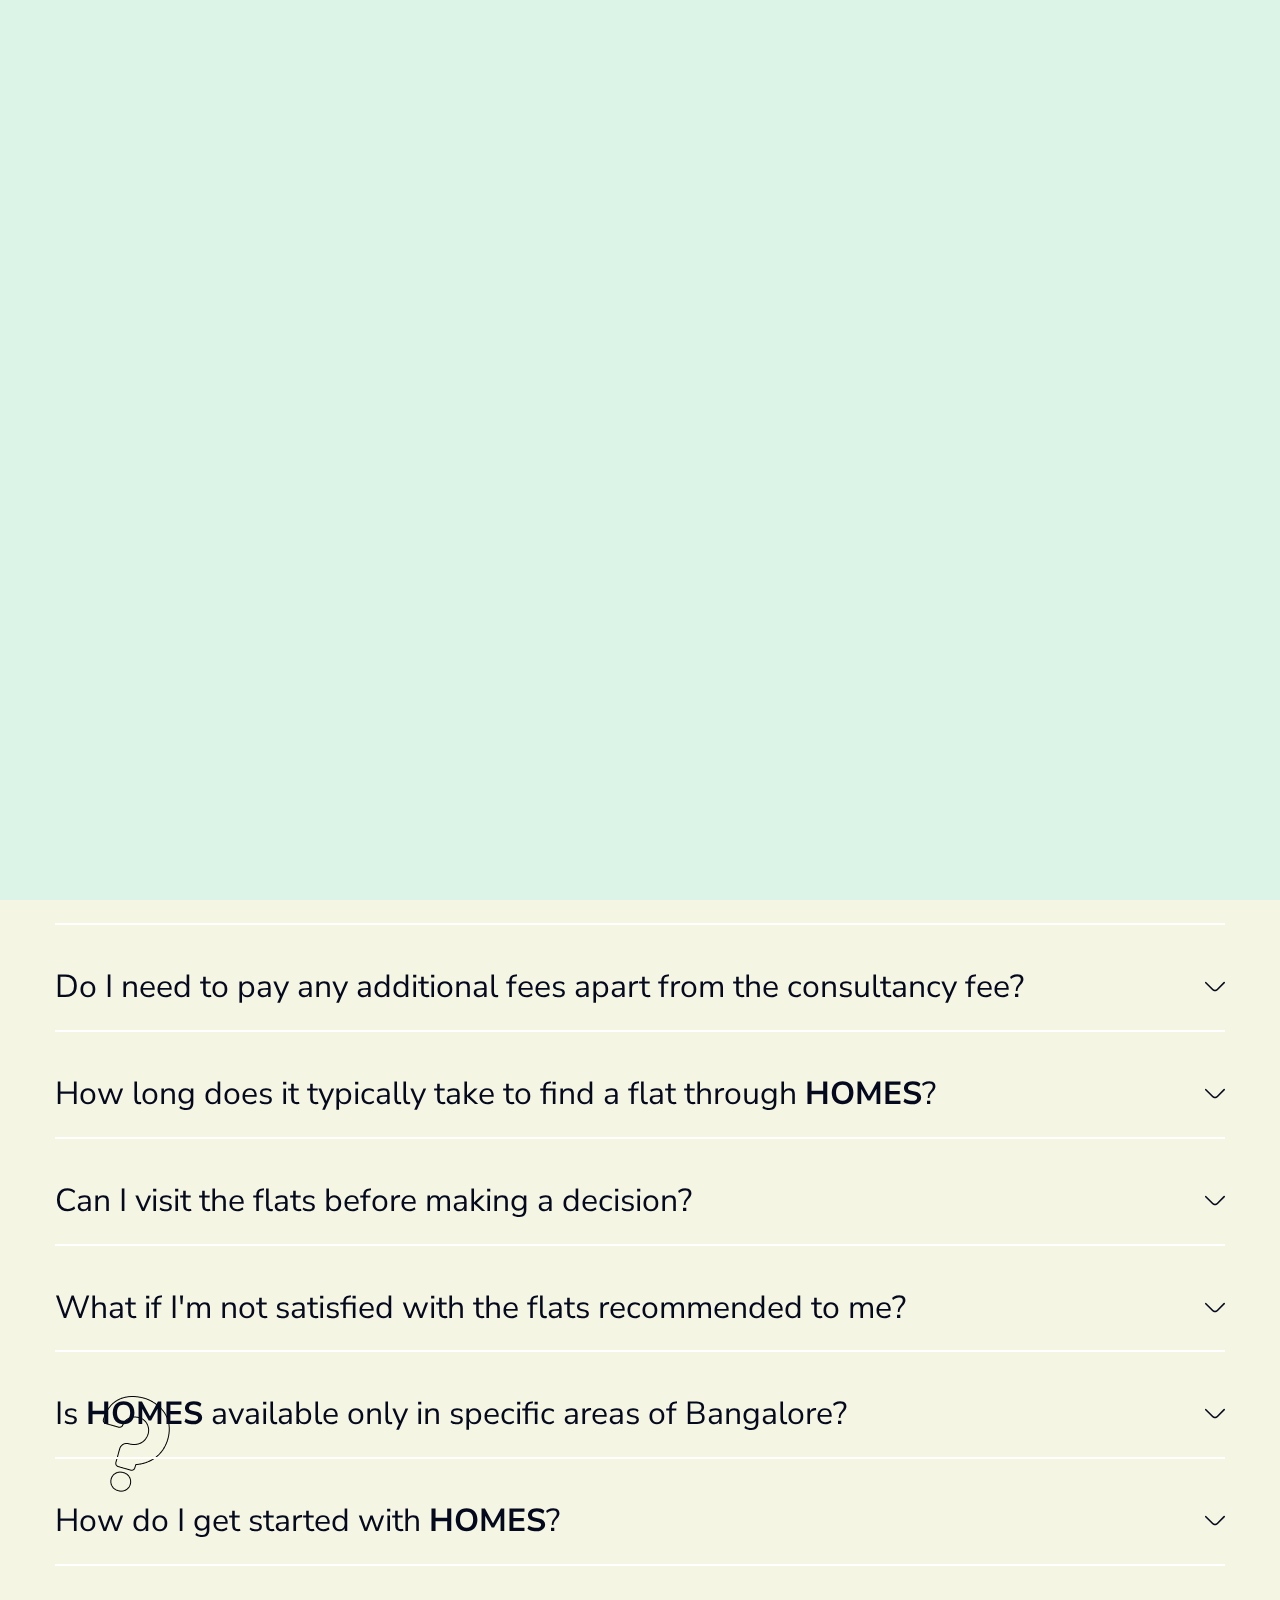
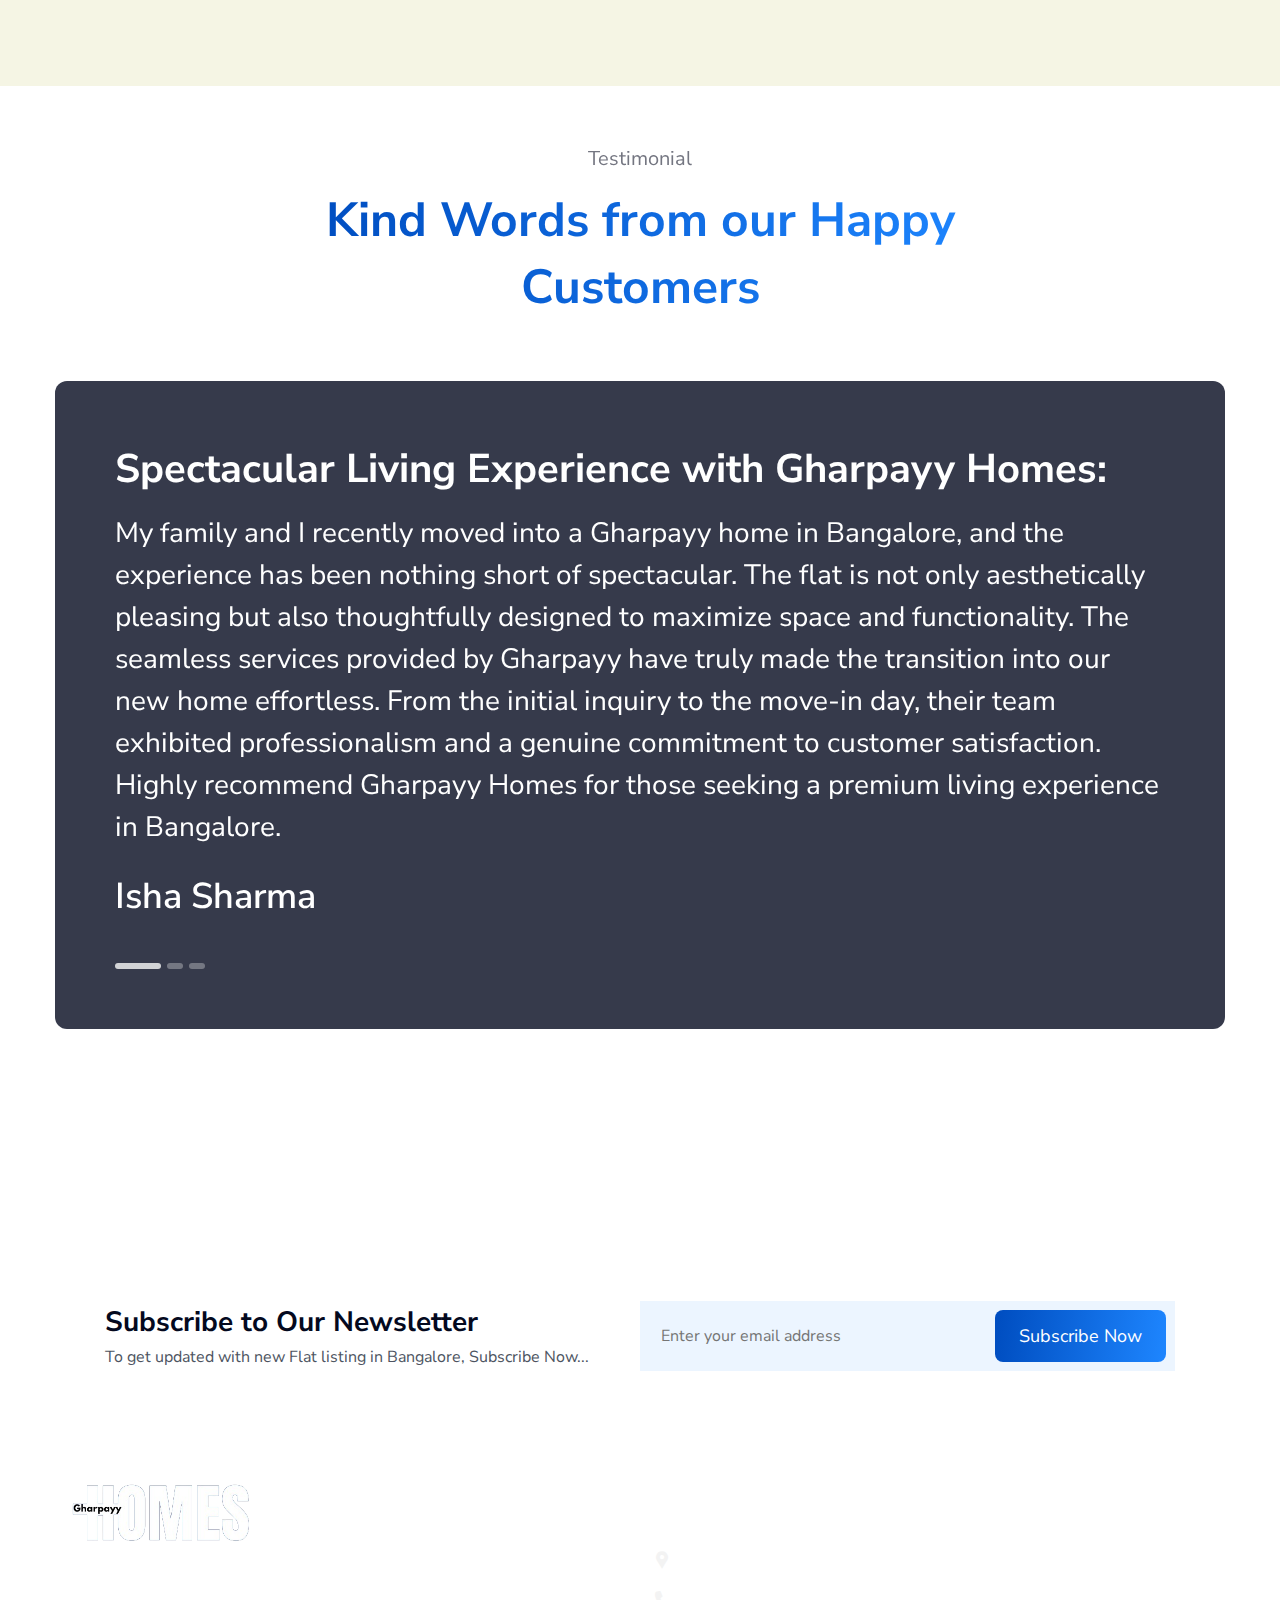
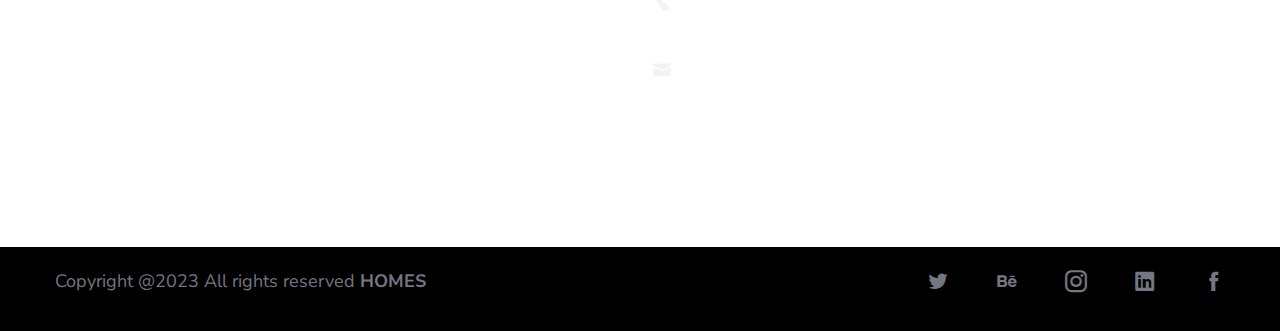
<file: faq.html>
<!DOCTYPE html>
<html class="no-js" lang="ZXX">
  
<!-- Mirrored from zafram.targetsoftbd.com/HTML/faq.html by HTTrack Website Copier/3.x [XR&CO'2014], Wed, 25 Oct 2023 12:53:35 GMT -->
<head>
    <!-- Meta Tags -->
    <meta charset="utf-8" />
    <meta http-equiv="X-UA-Compatible" content="IE=edge" />
    <meta name="keywords" content="Site keywords here" />
    <meta name="description" content="#" />
    <meta
      name="viewport"
      content="width=device-width, initial-scale=1, shrink-to-fit=no"
    />

    <title>Homes</title>

    <!-- Fav Icon -->
    <link rel="icon" href="Copy_of_HOMES__1_-removebg-preview (1).png" />


    <!-- Bootstrap -->
    <link rel="stylesheet" href="assets/plugins/css/bootstrap.min.css" />
    <!-- Animate CSS -->
    <link rel="stylesheet" href="assets/plugins/css/animate.min.css" />
    <!-- Owl Carousel CSS -->
    <link rel="stylesheet" href="assets/plugins/css/owl.carousel.min.css" />
    <!-- Maginific Popup CSS -->
    <link rel="stylesheet" href="assets/plugins/css/maginific-popup.min.css" />
    <!-- Cube Portfolio CSS -->
    <link rel="stylesheet" href="assets/plugins/css/cube-portfolio.min.css" />
    <!-- Nice Select CSS -->
    <link rel="stylesheet" href="assets/plugins/css/nice-select.min.css" />
    <!-- Icofont -->
    <link rel="stylesheet" href="assets/plugins/css/icofont.css" />
    <!-- Uicons -->
    <link rel="stylesheet" href="assets/plugins/css/uicons.css" />
    <!-- Main CSS -->
    <link rel="stylesheet" href="style.css" />

    <!--[if lt IE 9]>
      <script src="https://oss.maxcdn.com/libs/html5shiv/3.7.2/html5shiv.min.js"></script>
      <script src="https://oss.maxcdn.com/libs/respond.js/1.4.2/respond.min.js"></script>
    <![endif]-->
  </head>

  <body>
    <!--[if IE]>
      <p class="browserupgrade">
        You are using an <strong>outdated</strong> browser. Please
        <a href="https://browsehappy.com/">upgrade your browser</a> to improve
        your experience and security.
      </p>
    <![endif]-->

    <!-- Preloader  -->
    <div id="preloader">
      <div class="preloader-main">
        <div></div>
        <div></div>
        <div></div>
        <div></div>
      </div>
    </div>
    <!-- End Preloader  -->

    <!-- Back to top start -->
    <div class="progress-wrap">
      <svg
        class="progress-circle svg-content"
        width="100%"
        height="100%"
        viewBox="-1 -1 102 102"
      >
        <path d="M50,1 a49,49 0 0,1 0,98 a49,49 0 0,1 0,-98" />
      </svg>
    </div>
    <!-- Back to top end -->

    <!-- Mobile Menu Modal -->
    <div
      class="modal mobile-menu-modal offcanvas-modal fade"
      id="offcanvas-modal"
    >
      <div class="modal-dialog offcanvas-dialog">
        <div class="modal-content">
          <div class="modal-header offcanvas-header">
            <!-- offcanvas-logo-start -->
            <div class="offcanvas-logo">
              <a href="index.html"
                ><img src="Copy_of_HOMES__1_-removebg-preview (1).png" alt="#"
              /></a>
            </div>
            <!-- offcanvas-logo-end -->
            <button
              type="button"
              class="btn-close"
              data-bs-dismiss="modal"
              aria-label="Close"
            >
              <i class="fi fi-ss-cross"></i>
            </button>
          </div>
          <div class="mobile-menu-modal-main-body">
            <!-- offcanvas-menu start -->
            <nav id="offcanvas-menu" class="navigation offcanvas-menu">
              <ul id="nav mobile-nav" class="list-none offcanvas-men-list">
                <li>
                  <a class="menu-arrow" href="#">Home</a>
                </li>
    
                  
                
                <li>
                  <a class="menu-arrow" href="blog-details">Blog</a>
                  </li>
                <li><a href="about.html">About</a></li>
                <li>
                  <a class="menu-arrow" href="faq.html">Faq</a>
                  </li>
                <li><a href="contact.html">Contact</a></li>
              </ul>
            </nav>
            <!-- offcanvas-menu end -->
            <div class="mobile-menu-modal-bottom">
              <a href="https://api.whatsapp.com/send?phone=+917404489976&text=Heyy!%20GHARPAYY,%20I%20am%20looking%20for%20a%20GOOD-Flats%20in%20the%20AREA%20NEARBY " class="theme-btn"
                ><span>Let's Talk</span
                ><i class="fi fi-rr-arrow-small-right"></i
              ></a>
            </div>         
           </div>
        </div>
      </div>
    </div>
    <!-- End Mobile Menu Modal -->
<!-- Header Area -->
<header id="active-sticky" class="header-area">
  <div class="container">
    <div class="row">
      <div class="col-12">
        <div class="header-inner">
          <div class="header-logo logo-1">
            <a href="index.html"
              ><img src="logocompany.png" alt="#"
            /></a>
          </div>
          <div class="header-logo logo-2">
            <a href="index.html"
              ><img src="logocompany.png" alt="#"
            /></a>
          </div>
          <div class="header-menu">
            <nav class="navigation">
              <ul class="header-menu-list">
                <li class="active">
                  <a href="index.html">Home</a>
                      </li>
               
                <li>
                  <a href="service-details.html">Services</a>
                  </li>
                <li>
                  <a href="blog-details.html">Blog</a>
                  </li>
                <li>
                  <a href="about.html">About</a>
                </li>
                <li>
                  <a href="faq.html">Faq</a>
                  </li>
                <li><a href="contact.html">Contact Us</a></li>
              </ul>
            </nav>
          </div>
          <div class="header-menu-btn">
            <a href="contact.html" class="theme-btn"
              ><span>Available for Help</span
              ><i class="fi fi-rr-arrow-small-right"></i
            ></a>
          </div>
          <!-- Mobile Menu Button -->
          <button
            type="button"
            class="mobile-menu-offcanvas-toggler"
            data-bs-toggle="modal"
            data-bs-target="#offcanvas-modal"
          >
            <span class="line"></span>
            <span class="line"></span>
            <span class="line"></span>
          </button>
          <!-- End Mobile Menu Button -->
        </div>
      </div>
    </div>
  </div>
</header>
<!-- End Header -->

    <!-- Breadcrumbs Area -->
    <section class="breadcrumbs-area">
      <div class="breadcrumbs-bg-image">
        <img
          class="thumbnail-image"
          src="assets/images/breadcrumbs-bg.png"
          alt="#"
        />
      </div>
      <div class="container">
        <div class="row justify-content-center">
          <div class="col-lg-6 col-md-6 col-12">
            <div class="breadcrumbs-content">
              <h4>Faq</h4>
              <ul class="breadcrumbs-menu">
                <li><a href="index.html">Home</a></li>
                <li class="active">
                  <a href="faq.html">Faq</a>
                </li>
              </ul>
            </div>
          </div>
        </div>
      </div>
    </section>
    <!-- End Breadcrumbs Area -->

    <!-- Faq Area -->
    <section class="faq-area">
      <div class="faq-section-shape-1">
        <img src="assets/images/faq/shape-1.png" alt="#" />
      </div>
      <div class="container">
        <div class="row align-items-center">
          <div class="col-12">
            <div class="section-head">
              <span class="section-head-sm-title">At <b>HOMES</b>, we understand that finding the perfect flat can be an exciting yet challenging endeavor. To make your journey as smooth as possible, we've compiled a list of frequently asked questions (FAQs) to address any queries you may have:</span>
              <h2 class="section-head-title">Frequently asked questions</h2>
            </div>
            <div class="faq-inner accordion" id="accordionExample">
              <!-- Single Faq -->
              <div class="single-faq-widget">
                <h2 class="accordion-header" id="headingOne">
                  <button
                    class="accordion-button"
                    type="button"
                    data-bs-toggle="collapse"
                    data-bs-target="#collapseOne"
                    aria-expanded="true"
                    aria-controls="collapseOne"
                  >
                    <h3>How does <b>HOMES</b>'s consultancy fee work?</h3>
                  </button>
                </h2>
                <div
                  id="collapseOne"
                  class="accordion-collapse collapse show"
                  aria-labelledby="headingOne"
                  data-bs-parent="#accordionExample"
                >
                  <div class="faq-inner-body">
                    <p class="faq-inner-body-text">
                      Our consultancy fee covers the personalized guidance and expertise of our local real estate experts throughout your flat search. It's a one-time investment to ensure you find the best flat in Bangalore efficiently.
                    </p>
                  </div>
                </div>
              </div>
              <!-- Single Faq -->
              <div class="single-faq-widget">
                <h2 class="accordion-header" id="headingTwo">
                  <button
                    class="accordion-button collapsed"
                    type="button"
                    data-bs-toggle="collapse"
                    data-bs-target="#collapseTwo"
                    aria-expanded="false"
                    aria-controls="collapseTwo"
                  >
                    <h3>What types of flats are available on <b>HOMES</b>?</h3>
                  </button>
                </h2>
                <div
                  id="collapseTwo"
                  class="accordion-collapse collapse"
                  aria-labelledby="headingTwo"
                  data-bs-parent="#accordionExample"
                >
                  <div class="faq-inner-body">
                    <p class="faq-inner-body-text">
                      We offer a diverse range of flats, including apartments, houses, studios, and more. You can filter your search based on your preferences, such as budget, location, and amenities.
                    </p>
                  </div>
                </div>
              </div>
              <!-- Single Faq -->
              <div class="single-faq-widget">
                <h2 class="accordion-header" id="headingThree">
                  <button
                    class="accordion-button collapsed"
                    type="button"
                    data-bs-toggle="collapse"
                    data-bs-target="#collapseThree"
                    aria-expanded="false"
                    aria-controls="collapseThree"
                  >
                    <h3>Do I need to pay any additional fees apart from the consultancy fee?</h3>
                  </button>
                </h2>
                <div
                  id="collapseThree"
                  class="accordion-collapse collapse"
                  aria-labelledby="headingThree"
                  data-bs-parent="#accordionExample"
                >
                  <div class="faq-inner-body">
                    <p class="faq-inner-body-text">
                      Apart from our consultancy fee, you'll need to consider expenses like the security deposit, monthly rent, and maintenance charges associated with the flat you choose. These costs vary based on the property.
                    </p>
                  </div>
                </div>
              </div>
              <!-- Single Faq -->
              <div class="single-faq-widget">
                <h2 class="accordion-header" id="headingFour">
                  <button
                    class="accordion-button collapsed"
                    type="button"
                    data-bs-toggle="collapse"
                    data-bs-target="#collapseFour"
                    aria-expanded="false"
                    aria-controls="collapseFour"
                  >
                    <h3>How long does it typically take to find a flat through <b>HOMES</b>?</h3>
                  </button>
                </h2>
                <div
                  id="collapseFour"
                  class="accordion-collapse collapse"
                  aria-labelledby="headingFour"
                  data-bs-parent="#accordionExample"
                >
                  <div class="faq-inner-body">
                    <p class="faq-inner-body-text">
                      The time frame varies depending on your preferences and the availability of flats. Our goal is to match you with the right flat as quickly as possible while ensuring it meets your criteria.                    </p>
                  </div>
                </div>
              </div>
              <div class="single-faq-widget">
                <h2 class="accordion-header" id="headingFive">
                  <button
                    class="accordion-button collapsed"
                    type="button"
                    data-bs-toggle="collapse"
                    data-bs-target="#collapseFive"
                    aria-expanded="false"
                    aria-controls="collapseFive"
                  >
                    <h3>Can I visit the flats before making a decision?</h3>
                  </button>
                </h2>
                <div
                  id="collapseFive"
                  class="accordion-collapse collapse"
                  aria-labelledby="headingFive"
                  data-bs-parent="#accordionExample"
                >
                  <div class="faq-inner-body">
                    <p class="faq-inner-body-text">
                      Yes, of course! Once we provide you with a list of suitable flats, you can schedule visits to inspect them personally. We encourage this to ensure you're comfortable with your choice
                    </p>
                  </div>
                </div>
              </div>
              <div class="single-faq-widget">
                <h2 class="accordion-header" id="headingSix">
                  <button
                    class="accordion-button collapsed"
                    type="button"
                    data-bs-toggle="collapse"
                    data-bs-target="#collapseSix"
                    aria-expanded="false"
                    aria-controls="collapseSix"
                  >
                    <h3>What if I'm not satisfied with the flats recommended to me?</h3>
                  </button>
                </h2>
                <div
                  id="collapseSix"
                  class="accordion-collapse collapse"
                  aria-labelledby="headingSix"
                  data-bs-parent="#accordionExample"
                >
                  <div class="faq-inner-body">
                    <p class="faq-inner-body-text">
                      Your satisfaction is our priority. If you're not happy with the initial recommendations, we'll refine our search based on your feedback until we find the perfect flat for you.
                    </p>
                  </div>
                </div>
              </div>
              <div class="single-faq-widget">
                <h2 class="accordion-header" id="headingSeven">
                  <button
                    class="accordion-button collapsed"
                    type="button"
                    data-bs-toggle="collapse"
                    data-bs-target="#collapseSeven"
                    aria-expanded="false"
                    aria-controls="collapseSeven"
                  >
                    <h3>Is <b>HOMES</b> available only in specific areas of Bangalore?</h3>
                  </button>
                </h2>
                <div
                  id="collapseSeven"
                  class="accordion-collapse collapse"
                  aria-labelledby="headingSeven"
                  data-bs-parent="#accordionExample"
                >
                  <div class="faq-inner-body">
                    <p class="faq-inner-body-text">
                      No, our services cover all major areas of Bangalore. Our local experts are knowledgeable about the entire city, ensuring we can assist you in finding a flat in your preferred location.
                    </p>
                  </div>
                </div>
              </div>
              <div class="single-faq-widget">
                <h2 class="accordion-header" id="headingEight">
                  <button
                    class="accordion-button collapsed"
                    type="button"
                    data-bs-toggle="collapse"
                    data-bs-target="#collapseEight"
                    aria-expanded="false"
                    aria-controls="collapseEight"
                  >
                    <h3>How do I get started with <b>HOMES</b>?</h3>
                  </button>
                </h2>
                <div
                  id="collapseEight"
                  class="accordion-collapse collapse"
                  aria-labelledby="headingEight"
                  data-bs-parent="#accordionExample"
                >
                  <div class="faq-inner-body">
                    <p class="faq-inner-body-text">
                      To begin your flat search journey with <b>HOMES</b>, simply reach out to us through our contact information below, and our team will guide you through the initial consultation.
                    </p>
                  </div>
                </div>
              </div>
            </div>
          </div>
        </div>
      </div>
      <div class="faq-section-shape-2">
        <img src="assets/images/faq/shape-2.svg" alt="#" />
      </div>
    </section>
    <!-- End Faq Area -->

    <!-- Call Action Area -->
    

    <!-- Testimonial Area -->
    <section class="testimonial-area faq-page">
      <div class="testimonial-section-shape">
      </div>
      <div class="container">
        <div class="row justify-content-center">
          <div class="col-lg-7 col-md-7 col-12">
            <div class="section-head text-center m-0">
              <span class="section-head-sm-title">Testimonial</span>
              <h2 class="section-head-title">
                Kind Words from our Happy Customers
              </h2>
            </div>
          </div>
        </div>
        <div class="row">
          <div class="col-12">
            <div
              class="testimonial-slider background-image"
            >
              <!-- Single Slider -->
              <div class="single-testimonial">
                <div class="testimonial-content">
                  <h1>Spectacular Living Experience with Gharpayy Homes:</h1>
                  <p class="testimonial-content-text">
                    My family and I recently moved into a Gharpayy home in Bangalore, and the experience has been nothing short of spectacular. The flat is not only aesthetically pleasing but also thoughtfully designed to maximize space and functionality. The seamless services provided by Gharpayy have truly made the transition into our new home effortless. From the initial inquiry to the move-in day, their team exhibited professionalism and a genuine commitment to customer satisfaction. Highly recommend Gharpayy Homes for those seeking a premium living experience in Bangalore.
                  </p>
                  <div class="testimonial-cont-info">
                    <h4>Isha Sharma</h4>
                  </div>
                </div>
                
              </div>
             <!-- Single Slider -->
             <div class="single-testimonial">
              <div class="testimonial-content">
                <h1>Efficient and Transparent:</h1>
                <p class="testimonial-content-text">
                  Choosing Gharpayy as our flat service provider was a wise decision. The entire process, from selecting the property to the final paperwork, was remarkably efficient. Gharpayy Homes maintains a high level of transparency in their dealings, ensuring that we were well-informed at every step. The flat itself surpassed our expectations, with modern amenities and a well-maintained environment. Their prompt response to any queries or concerns showcases their dedication to customer service. If you're in search of a hassle-free living solution in Bangalore, Gharpayy Homes is the way to go.
                </p>
                <div class="testimonial-cont-info">
                  <h4>Vivek Gupta</h4>
                </div>
              </div>
              
            </div>
            <!-- Single Slider -->
            <div class="single-testimonial">
              <div class="testimonial-content">
                <h1>A True Sense of Community:</h1>
                <p class="testimonial-content-text">
                  Gharpayy Homes goes beyond just providing flats; they foster a true sense of community. Living in one of their properties in Bangalore has allowed us to connect with like-minded neighbors, thanks to organized community events and shared spaces. The maintenance of common areas is impeccable, creating a welcoming environment for residents. The security measures in place also add an extra layer of comfort. Gharpayy Homes has successfully blended comfort, convenience, and community, making it an excellent choice for anyone seeking a home in Bangalore.
                </p>
                <div class="testimonial-cont-info">
                  <h4>Isha Sharma</h4>
                </div>
              </div>
              
            </div>
                

              </div>
            </div>
          </div>
        </div>
      </div>
    </section>
    <!-- End Testimonial Area -->

   
    <!-- Footer Area -->
    <footer class="footer-area">
      <div
        class="footer-top background-image"
        style="background-image: url('assets/images/footer-bg.png')"
      >
        <div class="container">
          <div class="row">
            <div class="col-12">
              <div class="footer-newsletter">
                <div class="footer-newsletter-content">
                  <h4>Subscribe to Our Newsletter</h4>
                  <span>To get updated with new Flat listing in Bangalore, Subscribe Now...</span>
                </div>
                <form
                  action="https://zafram.targetsoftbd.com/HTML/assets/mail/mail.php"
                  method="post"
                  class="footer-newsletter-form"
                >
                  <input
                    type="email"
                    name="email"
                    placeholder="Enter your email address"
                    required
                  />
                  <button class="theme-btn">Subscribe Now</button>
                </form>
              </div>
            </div>
          </div>
          <div class="row">
            <div class="col-lg-3 col-md-6 col-12">
              <div class="footer-widget footer-about">
                <div class="footer-logo">
                  <a href="index.html"
                    ><img src="Copy_of_HOMES__1_-removebg-preview (1).png" alt="'#"
                  /></a>
                </div>
                <div class="footer-about-content">
                  <h6>Want to Rent Something Great Together?</h6>
                  <div class="footer-get-touch">
                    <span>Get in Touch..</span>
                  </div>
                </div>
              </div>
            </div>
            <div class="col-lg-3 col-md-6 col-12">
              <div class="footer-widget footer-links">
                <h4 class="footer-widget-title">Quick Links</h4>
                <ul class="footer-links">
                  <li>
                    <a href="index.html"
                      ><i class="icofont-rounded-double-right"></i>Home
                    </a>
                  </li>
                  <li>
                    <a href="about.html"
                      ><i class="icofont-rounded-double-right"></i> About Us
                    </a>
                  </li>
                  <li>
                    <a href="service-details.html"
                      ><i class="icofont-rounded-double-right"></i> Services
                    </a>
                  </li>
                  <li>
                    <a href="contact.html"
                      ><i class="icofont-rounded-double-right"></i> Contact Us
                    </a>
                  </li>
                  <li>
                    <a href="faq.html"
                      ><i class="icofont-rounded-double-right"></i> FAQ
                    </a>
                  </li>
                </ul>
              </div>
            </div>
            <div class="col-lg-3 col-md-6 col-12">
              <div class="footer-widget footer-contact">
                <h4 class="footer-widget-title">Contact Us</h4>
                <ul class="footer-cpntact-list">
                  <li>
                    <a href="#"
                      ><i class="icofont-google-map"></i>Bangalore,India</a
                    >
                  </li>
                  <li>
                    <a
                      href="tel:+88 ( 5548 )
                    6548"
                      ><i class="icofont-ui-call"></i>+91 7404489976
                  </li>
                  <li>
                    <a href="mailto:infoyourgmail.com"
                      ><i class="icofont-envelope"></i>
                      HEY@GHARPAYY.COM
                    </a>
                  </li>
                </ul>
              </div>
            </div>
          </div>
        </div>
      </div>
      <div class="footer-bottom">
        <div class="container">
          <div class="row">
            <div class="col-lg-6 col-12">
              <p class="footer-copyright-text">
                Copyright @2023 All rights reserved <b>HOMES</b>              </p>
            </div>
            <div class="col-lg-6 col-12">
              <ul class="footer-bottom-social">
                <li>
                  <a href="#"><i class="icofont-twitter"></i></a>
                </li>
                <li>
                  <a href="#"><i class="icofont-behance"></i></a>
                </li>
                <li>
                  <a href="#"><i class="icofont-instagram"></i></a>
                </li>
                <li>
                  <a href="#"><i class="icofont-linkedin"></i></a>
                </li>
                <li>
                  <a href="#"><i class="icofont-facebook"></i></a>
                </li>
              </ul>
            </div>
          </div>
        </div>
      </div>
    </footer>

    <!-- Jquery JS -->
    <script src="assets/plugins/js/jquery.min.js"></script>
    <script src="assets/plugins/js/jquery-migrate.js"></script>
    <!-- Modernizer JS -->
    <script src="assets/plugins/js/modernizer.min.js"></script>
    <!-- Bootstrap JS -->
    <script src="assets/plugins/js/bootstrap.min.js"></script>
    <!-- Parallax JS -->
    <script src="assets/plugins/js/simpleParallax.min.js"></script>
    <!-- Owl Carousel Slider JS -->
    <script src="assets/plugins/js/owl.carousel.min.js"></script>
    <!-- Magnific Popup JS -->
    <script src="assets/plugins/js/magnific-popup.min.js"></script>
    <!-- Back To Top JS -->
    <script src="assets/plugins/js/backToTop.js"></script>
    <!-- Wow JS -->
    <script src="assets/plugins/js/wow.min.js"></script>
    <!-- Cube Portfolio CSS -->
    <script src="assets/plugins/js/cube-portfolio.min.js"></script>
    <!-- CounterUp  JS -->
    <script src="assets/plugins/js/jquery.counterup.min.js"></script>
    <script src="assets/plugins/js/waypoints.min.js"></script>
    <!-- Nice Select JS -->
    <script src="assets/plugins/js/nice-select.min.js"></script>
    <!-- Main JS -->
    <script src="assets/plugins/js/active.js"></script>
  </body>

<!-- Mirrored from zafram.targetsoftbd.com/HTML/faq.html by HTTrack Website Copier/3.x [XR&CO'2014], Wed, 25 Oct 2023 12:53:35 GMT -->
</html>
</file>
<file: assets/plugins/css/uicons.css>
@font-face {
  font-family: "uicons-solid-straight";
  src: url("../../fonts/uicons-solid-straight.eot#iefix")
      format("embedded-opentype"),
    url("../../fonts/uicons-solid-straight.woff2") format("woff2"),
    url("../../fonts/uicons-solid-straight.woff") format("woff");
}

i[class^="fi-ss-"]:before,
i[class*=" fi-ss-"]:before,
span[class^="fi-ss-"]:before,
span[class*="fi-ss-"]:before {
  font-family: uicons-solid-straight !important;
  font-style: normal;
  font-weight: normal !important;
  font-variant: normal;
  text-transform: none;
  line-height: 1;
  -webkit-font-smoothing: antialiased;
  -moz-osx-font-smoothing: grayscale;
}

.fi-ss-add-document:before {
  content: "\f101";
}
.fi-ss-add-folder:before {
  content: "\f102";
}
.fi-ss-add:before {
  content: "\f103";
}
.fi-ss-address-book:before {
  content: "\f104";
}
.fi-ss-alarm-clock:before {
  content: "\f105";
}
.fi-ss-alarm-plus:before {
  content: "\f106";
}
.fi-ss-alarm-snooze:before {
  content: "\f107";
}
.fi-ss-align-center:before {
  content: "\f108";
}
.fi-ss-align-justify:before {
  content: "\f109";
}
.fi-ss-align-left:before {
  content: "\f10a";
}
.fi-ss-align-right:before {
  content: "\f10b";
}
.fi-ss-ambulance:before {
  content: "\f10c";
}
.fi-ss-angle-circle-down:before {
  content: "\f10d";
}
.fi-ss-angle-circle-left:before {
  content: "\f10e";
}
.fi-ss-angle-circle-right:before {
  content: "\f10f";
}
.fi-ss-angle-circle-up:before {
  content: "\f110";
}
.fi-ss-angle-double-left:before {
  content: "\f111";
}
.fi-ss-angle-double-right:before {
  content: "\f112";
}
.fi-ss-angle-double-small-down:before {
  content: "\f113";
}
.fi-ss-angle-double-small-left:before {
  content: "\f114";
}
.fi-ss-angle-double-small-right:before {
  content: "\f115";
}
.fi-ss-angle-double-small-up:before {
  content: "\f116";
}
.fi-ss-angle-down:before {
  content: "\f117";
}
.fi-ss-angle-left:before {
  content: "\f118";
}
.fi-ss-angle-right:before {
  content: "\f119";
}
.fi-ss-angle-small-down:before {
  content: "\f11a";
}
.fi-ss-angle-small-left:before {
  content: "\f11b";
}
.fi-ss-angle-small-right:before {
  content: "\f11c";
}
.fi-ss-angle-small-up:before {
  content: "\f11d";
}
.fi-ss-angle-square-down:before {
  content: "\f11e";
}
.fi-ss-angle-square-left:before {
  content: "\f11f";
}
.fi-ss-angle-square-right:before {
  content: "\f120";
}
.fi-ss-angle-square-up:before {
  content: "\f121";
}
.fi-ss-angle-up:before {
  content: "\f122";
}
.fi-ss-angry:before {
  content: "\f123";
}
.fi-ss-apple-whole:before {
  content: "\f124";
}
.fi-ss-apps-add:before {
  content: "\f125";
}
.fi-ss-apps-delete:before {
  content: "\f126";
}
.fi-ss-apps-sort:before {
  content: "\f127";
}
.fi-ss-apps:before {
  content: "\f128";
}
.fi-ss-archive:before {
  content: "\f129";
}
.fi-ss-arrow-alt-circle-down:before {
  content: "\f12a";
}
.fi-ss-arrow-alt-circle-left:before {
  content: "\f12b";
}
.fi-ss-arrow-alt-circle-right:before {
  content: "\f12c";
}
.fi-ss-arrow-alt-circle-up:before {
  content: "\f12d";
}
.fi-ss-arrow-alt-down:before {
  content: "\f12e";
}
.fi-ss-arrow-alt-from-bottom:before {
  content: "\f12f";
}
.fi-ss-arrow-alt-from-left:before {
  content: "\f130";
}
.fi-ss-arrow-alt-from-right:before {
  content: "\f131";
}
.fi-ss-arrow-alt-from-top:before {
  content: "\f132";
}
.fi-ss-arrow-alt-left:before {
  content: "\f133";
}
.fi-ss-arrow-alt-right:before {
  content: "\f134";
}
.fi-ss-arrow-alt-square-down:before {
  content: "\f135";
}
.fi-ss-arrow-alt-square-left:before {
  content: "\f136";
}
.fi-ss-arrow-alt-square-right:before {
  content: "\f137";
}
.fi-ss-arrow-alt-square-up:before {
  content: "\f138";
}
.fi-ss-arrow-alt-to-bottom:before {
  content: "\f139";
}
.fi-ss-arrow-alt-to-left:before {
  content: "\f13a";
}
.fi-ss-arrow-alt-to-right:before {
  content: "\f13b";
}
.fi-ss-arrow-alt-to-top:before {
  content: "\f13c";
}
.fi-ss-arrow-alt-up:before {
  content: "\f13d";
}
.fi-ss-arrow-circle-down:before {
  content: "\f13e";
}
.fi-ss-arrow-circle-left:before {
  content: "\f13f";
}
.fi-ss-arrow-circle-right:before {
  content: "\f140";
}
.fi-ss-arrow-circle-up:before {
  content: "\f141";
}
.fi-ss-arrow-down:before {
  content: "\f142";
}
.fi-ss-arrow-from-bottom:before {
  content: "\f143";
}
.fi-ss-arrow-from-left:before {
  content: "\f144";
}
.fi-ss-arrow-from-right:before {
  content: "\f145";
}
.fi-ss-arrow-from-top:before {
  content: "\f146";
}
.fi-ss-arrow-left:before {
  content: "\f147";
}
.fi-ss-arrow-right:before {
  content: "\f148";
}
.fi-ss-arrow-small-down:before {
  content: "\f149";
}
.fi-ss-arrow-small-left:before {
  content: "\f14a";
}
.fi-ss-arrow-small-right:before {
  content: "\f14b";
}
.fi-ss-arrow-small-up:before {
  content: "\f14c";
}
.fi-ss-arrow-square-down:before {
  content: "\f14d";
}
.fi-ss-arrow-square-left:before {
  content: "\f14e";
}
.fi-ss-arrow-square-right:before {
  content: "\f14f";
}
.fi-ss-arrow-square-up:before {
  content: "\f150";
}
.fi-ss-arrow-to-bottom:before {
  content: "\f151";
}
.fi-ss-arrow-to-left:before {
  content: "\f152";
}
.fi-ss-arrow-to-right:before {
  content: "\f153";
}
.fi-ss-arrow-to-top:before {
  content: "\f154";
}
.fi-ss-arrow-up:before {
  content: "\f155";
}
.fi-ss-arrows-alt-h:before {
  content: "\f156";
}
.fi-ss-arrows-alt-v:before {
  content: "\f157";
}
.fi-ss-arrows-alt:before {
  content: "\f158";
}
.fi-ss-arrows-h-copy:before {
  content: "\f159";
}
.fi-ss-arrows-h:before {
  content: "\f15a";
}
.fi-ss-arrows:before {
  content: "\f15b";
}
.fi-ss-assept-document:before {
  content: "\f15c";
}
.fi-ss-assistive-listening-systems:before {
  content: "\f15d";
}
.fi-ss-asterik:before {
  content: "\f15e";
}
.fi-ss-at:before {
  content: "\f15f";
}
.fi-ss-aubergine:before {
  content: "\f160";
}
.fi-ss-avocado:before {
  content: "\f161";
}
.fi-ss-baby-carriage:before {
  content: "\f162";
}
.fi-ss-backpack:before {
  content: "\f163";
}
.fi-ss-bacon:before {
  content: "\f164";
}
.fi-ss-badge:before {
  content: "\f165";
}
.fi-ss-balloons:before {
  content: "\f166";
}
.fi-ss-ban:before {
  content: "\f167";
}
.fi-ss-band-aid:before {
  content: "\f168";
}
.fi-ss-bank:before {
  content: "\f169";
}
.fi-ss-barber-shop:before {
  content: "\f16a";
}
.fi-ss-baseball-alt:before {
  content: "\f16b";
}
.fi-ss-baseball:before {
  content: "\f16c";
}
.fi-ss-basketball-hoop:before {
  content: "\f16d";
}
.fi-ss-basketball:before {
  content: "\f16e";
}
.fi-ss-bed:before {
  content: "\f16f";
}
.fi-ss-beer:before {
  content: "\f170";
}
.fi-ss-bell-ring:before {
  content: "\f171";
}
.fi-ss-bell-school:before {
  content: "\f172";
}
.fi-ss-bell:before {
  content: "\f173";
}
.fi-ss-bike:before {
  content: "\f174";
}
.fi-ss-biking-mountain:before {
  content: "\f175";
}
.fi-ss-biking:before {
  content: "\f176";
}
.fi-ss-billiard:before {
  content: "\f177";
}
.fi-ss-bold:before {
  content: "\f178";
}
.fi-ss-bolt:before {
  content: "\f179";
}
.fi-ss-book-alt:before {
  content: "\f17a";
}
.fi-ss-book:before {
  content: "\f17b";
}
.fi-ss-bookmark:before {
  content: "\f17c";
}
.fi-ss-bottle:before {
  content: "\f17d";
}
.fi-ss-bow-arrow:before {
  content: "\f17e";
}
.fi-ss-bowling-ball:before {
  content: "\f17f";
}
.fi-ss-bowling-pins:before {
  content: "\f180";
}
.fi-ss-bowling:before {
  content: "\f181";
}
.fi-ss-box-alt:before {
  content: "\f182";
}
.fi-ss-box:before {
  content: "\f183";
}
.fi-ss-boxing-glove:before {
  content: "\f184";
}
.fi-ss-braille:before {
  content: "\f185";
}
.fi-ss-bread-slice:before {
  content: "\f186";
}
.fi-ss-bread:before {
  content: "\f187";
}
.fi-ss-briefcase:before {
  content: "\f188";
}
.fi-ss-broccoli:before {
  content: "\f189";
}
.fi-ss-broom:before {
  content: "\f18a";
}
.fi-ss-browser:before {
  content: "\f18b";
}
.fi-ss-brush:before {
  content: "\f18c";
}
.fi-ss-bug:before {
  content: "\f18d";
}
.fi-ss-building:before {
  content: "\f18e";
}
.fi-ss-bulb:before {
  content: "\f18f";
}
.fi-ss-burrito:before {
  content: "\f190";
}
.fi-ss-bus-alt:before {
  content: "\f191";
}
.fi-ss-bus:before {
  content: "\f192";
}
.fi-ss-butterfly:before {
  content: "\f193";
}
.fi-ss-cake-birthday:before {
  content: "\f194";
}
.fi-ss-cake-wedding:before {
  content: "\f195";
}
.fi-ss-calculator:before {
  content: "\f196";
}
.fi-ss-calendar-check:before {
  content: "\f197";
}
.fi-ss-calendar-clock:before {
  content: "\f198";
}
.fi-ss-calendar-exclamation:before {
  content: "\f199";
}
.fi-ss-calendar-lines-pen:before {
  content: "\f19a";
}
.fi-ss-calendar-lines:before {
  content: "\f19b";
}
.fi-ss-calendar-minus:before {
  content: "\f19c";
}
.fi-ss-calendar-pen:before {
  content: "\f19d";
}
.fi-ss-calendar-plus:before {
  content: "\f19e";
}
.fi-ss-calendar:before {
  content: "\f19f";
}
.fi-ss-call-history:before {
  content: "\f1a0";
}
.fi-ss-call-incoming:before {
  content: "\f1a1";
}
.fi-ss-call-missed:before {
  content: "\f1a2";
}
.fi-ss-call-outgoing:before {
  content: "\f1a3";
}
.fi-ss-camera:before {
  content: "\f1a4";
}
.fi-ss-camping:before {
  content: "\f1a5";
}
.fi-ss-candy-alt:before {
  content: "\f1a6";
}
.fi-ss-candy:before {
  content: "\f1a7";
}
.fi-ss-canned-food:before {
  content: "\f1a8";
}
.fi-ss-car-alt:before {
  content: "\f1a9";
}
.fi-ss-car-battery:before {
  content: "\f1aa";
}
.fi-ss-car-building:before {
  content: "\f1ab";
}
.fi-ss-car-bump:before {
  content: "\f1ac";
}
.fi-ss-car-bus:before {
  content: "\f1ad";
}
.fi-ss-car-crash:before {
  content: "\f1ae";
}
.fi-ss-car-garage:before {
  content: "\f1af";
}
.fi-ss-car-mechanic:before {
  content: "\f1b0";
}
.fi-ss-car-side:before {
  content: "\f1b1";
}
.fi-ss-car-tilt:before {
  content: "\f1b2";
}
.fi-ss-car-wash:before {
  content: "\f1b3";
}
.fi-ss-car:before {
  content: "\f1b4";
}
.fi-ss-caravan-alt:before {
  content: "\f1b5";
}
.fi-ss-caravan:before {
  content: "\f1b6";
}
.fi-ss-caret-circle-down:before {
  content: "\f1b7";
}
.fi-ss-caret-circle-right:before {
  content: "\f1b8";
}
.fi-ss-caret-circle-up:before {
  content: "\f1b9";
}
.fi-ss-caret-down:before {
  content: "\f1ba";
}
.fi-ss-caret-left:before {
  content: "\f1bb";
}
.fi-ss-caret-quare-up:before {
  content: "\f1bc";
}
.fi-ss-caret-right:before {
  content: "\f1bd";
}
.fi-ss-caret-square-down:before {
  content: "\f1be";
}
.fi-ss-caret-square-left_1:before {
  content: "\f1bf";
}
.fi-ss-caret-square-left:before {
  content: "\f1c0";
}
.fi-ss-caret-square-right:before {
  content: "\f1c1";
}
.fi-ss-caret-up:before {
  content: "\f1c2";
}
.fi-ss-carrot:before {
  content: "\f1c3";
}
.fi-ss-cars:before {
  content: "\f1c4";
}
.fi-ss-charging-station:before {
  content: "\f1c5";
}
.fi-ss-chart-connected:before {
  content: "\f1c6";
}
.fi-ss-chart-histogram:before {
  content: "\f1c7";
}
.fi-ss-chart-network:before {
  content: "\f1c8";
}
.fi-ss-chart-pie-alt:before {
  content: "\f1c9";
}
.fi-ss-chart-pie:before {
  content: "\f1ca";
}
.fi-ss-chart-pyramid:before {
  content: "\f1cb";
}
.fi-ss-chart-set-theory:before {
  content: "\f1cc";
}
.fi-ss-chart-tree:before {
  content: "\f1cd";
}
.fi-ss-chat-arrow-down:before {
  content: "\f1ce";
}
.fi-ss-chat-arrow-grow:before {
  content: "\f1cf";
}
.fi-ss-check:before {
  content: "\f1d0";
}
.fi-ss-checkbox:before {
  content: "\f1d1";
}
.fi-ss-cheese:before {
  content: "\f1d2";
}
.fi-ss-cherry:before {
  content: "\f1d3";
}
.fi-ss-chess-piece:before {
  content: "\f1d4";
}
.fi-ss-chess-bishop:before {
  content: "\f1d5";
}
.fi-ss-chess-board:before {
  content: "\f1d6";
}
.fi-ss-chess-clock-alt:before {
  content: "\f1d7";
}
.fi-ss-chess-clock:before {
  content: "\f1d8";
}
.fi-ss-chess-king-alt:before {
  content: "\f1d9";
}
.fi-ss-chess-king:before {
  content: "\f1da";
}
.fi-ss-chess-knight-alt:before {
  content: "\f1db";
}
.fi-ss-chess-knight:before {
  content: "\f1dc";
}
.fi-ss-chess-pawn-alt:before {
  content: "\f1dd";
}
.fi-ss-chess-pawn:before {
  content: "\f1de";
}
.fi-ss-chess-queen-alt:before {
  content: "\f1df";
}
.fi-ss-chess-queen:before {
  content: "\f1e0";
}
.fi-ss-chess-rook-alt:before {
  content: "\f1e1";
}
.fi-ss-chess-rook:before {
  content: "\f1e2";
}
.fi-ss-chess:before {
  content: "\f1e3";
}
.fi-ss-chevron-double-down:before {
  content: "\f1e4";
}
.fi-ss-chevron-double-up:before {
  content: "\f1e5";
}
.fi-ss-child-head:before {
  content: "\f1e6";
}
.fi-ss-chocolate:before {
  content: "\f1e7";
}
.fi-ss-circle-small:before {
  content: "\f1e8";
}
.fi-ss-circle:before {
  content: "\f1e9";
}
.fi-ss-clip:before {
  content: "\f1ea";
}
.fi-ss-clock-eight-thirty:before {
  content: "\f1eb";
}
.fi-ss-clock-eleven-thirty:before {
  content: "\f1ec";
}
.fi-ss-clock-eleven:before {
  content: "\f1ed";
}
.fi-ss-clock-five-thirty:before {
  content: "\f1ee";
}
.fi-ss-clock-five:before {
  content: "\f1ef";
}
.fi-ss-clock-four-thirty:before {
  content: "\f1f0";
}
.fi-ss-clock-nine-thirty:before {
  content: "\f1f1";
}
.fi-ss-clock-nine:before {
  content: "\f1f2";
}
.fi-ss-clock-one-thirty:before {
  content: "\f1f3";
}
.fi-ss-clock-one:before {
  content: "\f1f4";
}
.fi-ss-clock-seven-thirty:before {
  content: "\f1f5";
}
.fi-ss-clock-seven:before {
  content: "\f1f6";
}
.fi-ss-clock-six-thirty:before {
  content: "\f1f7";
}
.fi-ss-clock-six:before {
  content: "\f1f8";
}
.fi-ss-clock-ten-thirty:before {
  content: "\f1f9";
}
.fi-ss-clock-ten:before {
  content: "\f1fa";
}
.fi-ss-clock-three-thirty:before {
  content: "\f1fb";
}
.fi-ss-clock-three:before {
  content: "\f1fc";
}
.fi-ss-clock-twelve-thirty:before {
  content: "\f1fd";
}
.fi-ss-clock-twelve:before {
  content: "\f1fe";
}
.fi-ss-clock-two-thirty:before {
  content: "\f1ff";
}
.fi-ss-clock-two:before {
  content: "\f200";
}
.fi-ss-clock:before {
  content: "\f201";
}
.fi-ss-cloud-upload:before {
  content: "\f202";
}
.fi-ss-cloud-check:before {
  content: "\f203";
}
.fi-ss-cloud-disabled:before {
  content: "\f204";
}
.fi-ss-cloud-download-alt:before {
  content: "\f205";
}
.fi-ss-cloud-download:before {
  content: "\f206";
}
.fi-ss-cloud-drizzle:before {
  content: "\f207";
}
.fi-ss-cloud-hail-mixed:before {
  content: "\f208";
}
.fi-ss-cloud-hail:before {
  content: "\f209";
}
.fi-ss-cloud-moon-rain:before {
  content: "\f20a";
}
.fi-ss-cloud-moon:before {
  content: "\f20b";
}
.fi-ss-cloud-rain:before {
  content: "\f20c";
}
.fi-ss-cloud-rainbow:before {
  content: "\f20d";
}
.fi-ss-cloud-share:before {
  content: "\f20e";
}
.fi-ss-cloud-showers-heavy:before {
  content: "\f20f";
}
.fi-ss-cloud-showers:before {
  content: "\f210";
}
.fi-ss-cloud-sleet:before {
  content: "\f211";
}
.fi-ss-cloud-snow:before {
  content: "\f212";
}
.fi-ss-cloud-sun-rain:before {
  content: "\f213";
}
.fi-ss-cloud-sun:before {
  content: "\f214";
}
.fi-ss-cloud-upload-alt:before {
  content: "\f215";
}
.fi-ss-cloud:before {
  content: "\f216";
}
.fi-ss-clouds-moon:before {
  content: "\f217";
}
.fi-ss-clouds-sun:before {
  content: "\f218";
}
.fi-ss-clouds:before {
  content: "\f219";
}
.fi-ss-club:before {
  content: "\f21a";
}
.fi-ss-cocktail-alt:before {
  content: "\f21b";
}
.fi-ss-cocktail:before {
  content: "\f21c";
}
.fi-ss-coffee-pot:before {
  content: "\f21d";
}
.fi-ss-coffee:before {
  content: "\f21e";
}
.fi-ss-comment-alt:before {
  content: "\f21f";
}
.fi-ss-comment-check:before {
  content: "\f220";
}
.fi-ss-comment-heart:before {
  content: "\f221";
}
.fi-ss-comment-info:before {
  content: "\f222";
}
.fi-ss-comment-user:before {
  content: "\f223";
}
.fi-ss-comment:before {
  content: "\f224";
}
.fi-ss-comments:before {
  content: "\f225";
}
.fi-ss-compress-alt:before {
  content: "\f226";
}
.fi-ss-compress:before {
  content: "\f227";
}
.fi-ss-computer:before {
  content: "\f228";
}
.fi-ss-confetti:before {
  content: "\f229";
}
.fi-ss-cookie:before {
  content: "\f22a";
}
.fi-ss-copy-alt:before {
  content: "\f22b";
}
.fi-ss-copy:before {
  content: "\f22c";
}
.fi-ss-copyright:before {
  content: "\f22d";
}
.fi-ss-corn:before {
  content: "\f22e";
}
.fi-ss-cow:before {
  content: "\f22f";
}
.fi-ss-cream:before {
  content: "\f230";
}
.fi-ss-credit-card:before {
  content: "\f231";
}
.fi-ss-cricket:before {
  content: "\f232";
}
.fi-ss-croissant:before {
  content: "\f233";
}
.fi-ss-cross-circle:before {
  content: "\f234";
}
.fi-ss-cross-small:before {
  content: "\f235";
}
.fi-ss-cross:before {
  content: "\f236";
}
.fi-ss-crown:before {
  content: "\f237";
}
.fi-ss-cube:before {
  content: "\f238";
}
.fi-ss-cupcake:before {
  content: "\f239";
}
.fi-ss-curling:before {
  content: "\f23a";
}
.fi-ss-cursor-finger:before {
  content: "\f23b";
}
.fi-ss-cursor-plus:before {
  content: "\f23c";
}
.fi-ss-cursor-text-alt:before {
  content: "\f23d";
}
.fi-ss-cursor-text:before {
  content: "\f23e";
}
.fi-ss-cursor:before {
  content: "\f23f";
}
.fi-ss-dart:before {
  content: "\f240";
}
.fi-ss-dashboard:before {
  content: "\f241";
}
.fi-ss-data-transfer:before {
  content: "\f242";
}
.fi-ss-database:before {
  content: "\f243";
}
.fi-ss-delete-document:before {
  content: "\f244";
}
.fi-ss-delete-user:before {
  content: "\f245";
}
.fi-ss-delete:before {
  content: "\f246";
}
.fi-ss-dewpoint:before {
  content: "\f247";
}
.fi-ss-diamond:before {
  content: "\f248";
}
.fi-ss-dice-alt:before {
  content: "\f249";
}
.fi-ss-dice-d10:before {
  content: "\f24a";
}
.fi-ss-dice-d12:before {
  content: "\f24b";
}
.fi-ss-dice-d20:before {
  content: "\f24c";
}
.fi-ss-dice-d4:before {
  content: "\f24d";
}
.fi-ss-dice-d6:before {
  content: "\f24e";
}
.fi-ss-dice-d8:before {
  content: "\f24f";
}
.fi-ss-dice-four:before {
  content: "\f250";
}
.fi-ss-dice-one:before {
  content: "\f251";
}
.fi-ss-dice-six:before {
  content: "\f252";
}
.fi-ss-dice-three:before {
  content: "\f253";
}
.fi-ss-dice-two:before {
  content: "\f254";
}
.fi-ss-dice:before {
  content: "\f255";
}
.fi-ss-diploma:before {
  content: "\f256";
}
.fi-ss-disco-ball:before {
  content: "\f257";
}
.fi-ss-disk:before {
  content: "\f258";
}
.fi-ss-dizzy:before {
  content: "\f259";
}
.fi-ss-doctor:before {
  content: "\f25a";
}
.fi-ss-document-signed:before {
  content: "\f25b";
}
.fi-ss-document:before {
  content: "\f25c";
}
.fi-ss-dollar:before {
  content: "\f25d";
}
.fi-ss-download:before {
  content: "\f25e";
}
.fi-ss-dreidel:before {
  content: "\f25f";
}
.fi-ss-drink-alt:before {
  content: "\f260";
}
.fi-ss-drumstick:before {
  content: "\f261";
}
.fi-ss-duplicate:before {
  content: "\f262";
}
.fi-ss-e-learning:before {
  content: "\f263";
}
.fi-ss-earnings:before {
  content: "\f264";
}
.fi-ss-eclipse-alt:before {
  content: "\f265";
}
.fi-ss-eclipse:before {
  content: "\f266";
}
.fi-ss-edit-alt:before {
  content: "\f267";
}
.fi-ss-edit:before {
  content: "\f268";
}
.fi-ss-egg-fried:before {
  content: "\f269";
}
.fi-ss-egg:before {
  content: "\f26a";
}
.fi-ss-engine-warning:before {
  content: "\f26b";
}
.fi-ss-envelope-ban:before {
  content: "\f26c";
}
.fi-ss-envelope-download:before {
  content: "\f26d";
}
.fi-ss-envelope-marker:before {
  content: "\f26e";
}
.fi-ss-envelope-open:before {
  content: "\f26f";
}
.fi-ss-envelope-plus:before {
  content: "\f270";
}
.fi-ss-envelope:before {
  content: "\f271";
}
.fi-ss-euro:before {
  content: "\f272";
}
.fi-ss-exchange-alt:before {
  content: "\f273";
}
.fi-ss-exchange:before {
  content: "\f274";
}
.fi-ss-exclamation:before {
  content: "\f275";
}
.fi-ss-expand-arrows-alt:before {
  content: "\f276";
}
.fi-ss-expand-arrows:before {
  content: "\f277";
}
.fi-ss-expand:before {
  content: "\f278";
}
.fi-ss-eye-crossed:before {
  content: "\f279";
}
.fi-ss-eye-dropper:before {
  content: "\f27a";
}
.fi-ss-eye:before {
  content: "\f27b";
}
.fi-ss-feather:before {
  content: "\f27c";
}
.fi-ss-ferris-wheel:before {
  content: "\f27d";
}
.fi-ss-field-hockey:before {
  content: "\f27e";
}
.fi-ss-fighter-jet:before {
  content: "\f27f";
}
.fi-ss-file-ai:before {
  content: "\f280";
}
.fi-ss-file-eps:before {
  content: "\f281";
}
.fi-ss-file-psd:before {
  content: "\f282";
}
.fi-ss-file:before {
  content: "\f283";
}
.fi-ss-fill:before {
  content: "\f284";
}
.fi-ss-film:before {
  content: "\f285";
}
.fi-ss-filter:before {
  content: "\f286";
}
.fi-ss-fingerprint:before {
  content: "\f287";
}
.fi-ss-fish:before {
  content: "\f288";
}
.fi-ss-flag:before {
  content: "\f289";
}
.fi-ss-flame:before {
  content: "\f28a";
}
.fi-ss-flip-horizontal:before {
  content: "\f28b";
}
.fi-ss-flower-bouquet:before {
  content: "\f28c";
}
.fi-ss-flower-tulip:before {
  content: "\f28d";
}
.fi-ss-flower:before {
  content: "\f28e";
}
.fi-ss-flushed:before {
  content: "\f28f";
}
.fi-ss-fog:before {
  content: "\f290";
}
.fi-ss-folder:before {
  content: "\f291";
}
.fi-ss-following:before {
  content: "\f292";
}
.fi-ss-football:before {
  content: "\f293";
}
.fi-ss-fork:before {
  content: "\f294";
}
.fi-ss-form:before {
  content: "\f295";
}
.fi-ss-forward:before {
  content: "\f296";
}
.fi-ss-fox:before {
  content: "\f297";
}
.fi-ss-french-fries:before {
  content: "\f298";
}
.fi-ss-frown:before {
  content: "\f299";
}
.fi-ss-ftp:before {
  content: "\f29a";
}
.fi-ss-gallery:before {
  content: "\f29b";
}
.fi-ss-game-board-alt:before {
  content: "\f29c";
}
.fi-ss-gamepad:before {
  content: "\f29d";
}
.fi-ss-garage-car:before {
  content: "\f29e";
}
.fi-ss-garage-open:before {
  content: "\f29f";
}
.fi-ss-garage:before {
  content: "\f2a0";
}
.fi-ss-garlic:before {
  content: "\f2a1";
}
.fi-ss-gas-pump-alt:before {
  content: "\f2a2";
}
.fi-ss-gas-pump-slash:before {
  content: "\f2a3";
}
.fi-ss-gas-pump:before {
  content: "\f2a4";
}
.fi-ss-gem:before {
  content: "\f2a5";
}
.fi-ss-gif:before {
  content: "\f2a6";
}
.fi-ss-gift:before {
  content: "\f2a7";
}
.fi-ss-gingerbread-man:before {
  content: "\f2a8";
}
.fi-ss-glass-cheers:before {
  content: "\f2a9";
}
.fi-ss-glass:before {
  content: "\f2aa";
}
.fi-ss-glasses:before {
  content: "\f2ab";
}
.fi-ss-globe-alt:before {
  content: "\f2ac";
}
.fi-ss-globe:before {
  content: "\f2ad";
}
.fi-ss-golf-ball:before {
  content: "\f2ae";
}
.fi-ss-golf-club:before {
  content: "\f2af";
}
.fi-ss-golf:before {
  content: "\f2b0";
}
.fi-ss-graduation-cap:before {
  content: "\f2b1";
}
.fi-ss-grape:before {
  content: "\f2b2";
}
.fi-ss-graphic-tablet:before {
  content: "\f2b3";
}
.fi-ss-grid-alt:before {
  content: "\f2b4";
}
.fi-ss-grid:before {
  content: "\f2b5";
}
.fi-ss-grill:before {
  content: "\f2b6";
}
.fi-ss-grimace:before {
  content: "\f2b7";
}
.fi-ss-grin-alt:before {
  content: "\f2b8";
}
.fi-ss-grin-beam-sweat:before {
  content: "\f2b9";
}
.fi-ss-grin-beam:before {
  content: "\f2ba";
}
.fi-ss-grin-hearts:before {
  content: "\f2bb";
}
.fi-ss-grin-squint-tears:before {
  content: "\f2bc";
}
.fi-ss-grin-squint:before {
  content: "\f2bd";
}
.fi-ss-grin-stars:before {
  content: "\f2be";
}
.fi-ss-grin-tears:before {
  content: "\f2bf";
}
.fi-ss-grin-tongue-squint:before {
  content: "\f2c0";
}
.fi-ss-grin-tongue-wink:before {
  content: "\f2c1";
}
.fi-ss-grin-tongue:before {
  content: "\f2c2";
}
.fi-ss-grin-wink:before {
  content: "\f2c3";
}
.fi-ss-grin:before {
  content: "\f2c4";
}
.fi-ss-guitar:before {
  content: "\f2c5";
}
.fi-ss-gym:before {
  content: "\f2c6";
}
.fi-ss-hamburger-soda:before {
  content: "\f2c7";
}
.fi-ss-hamburger:before {
  content: "\f2c8";
}
.fi-ss-hand-holding-heart:before {
  content: "\f2c9";
}
.fi-ss-hastag:before {
  content: "\f2ca";
}
.fi-ss-hat-birthday:before {
  content: "\f2cb";
}
.fi-ss-hat-chef:before {
  content: "\f2cc";
}
.fi-ss-head-side-thinking:before {
  content: "\f2cd";
}
.fi-ss-headphones:before {
  content: "\f2ce";
}
.fi-ss-headset:before {
  content: "\f2cf";
}
.fi-ss-heart-arrow:before {
  content: "\f2d0";
}
.fi-ss-heart:before {
  content: "\f2d1";
}
.fi-ss-heat:before {
  content: "\f2d2";
}
.fi-ss-helicopter-side:before {
  content: "\f2d3";
}
.fi-ss-hiking:before {
  content: "\f2d4";
}
.fi-ss-hockey-mask:before {
  content: "\f2d5";
}
.fi-ss-hockey-puck:before {
  content: "\f2d6";
}
.fi-ss-hockey-sticks:before {
  content: "\f2d7";
}
.fi-ss-home-location-alt:before {
  content: "\f2d8";
}
.fi-ss-home-location:before {
  content: "\f2d9";
}
.fi-ss-home:before {
  content: "\f2da";
}
.fi-ss-hotdog:before {
  content: "\f2db";
}
.fi-ss-hourglass-end:before {
  content: "\f2dc";
}
.fi-ss-hourglass:before {
  content: "\f2dd";
}
.fi-ss-house-flood:before {
  content: "\f2de";
}
.fi-ss-humidity:before {
  content: "\f2df";
}
.fi-ss-hurricane:before {
  content: "\f2e0";
}
.fi-ss-ice-cream:before {
  content: "\f2e1";
}
.fi-ss-ice-skate:before {
  content: "\f2e2";
}
.fi-ss-id-badge:before {
  content: "\f2e3";
}
.fi-ss-inbox-in:before {
  content: "\f2e4";
}
.fi-ss-inbox-out:before {
  content: "\f2e5";
}
.fi-ss-inbox:before {
  content: "\f2e6";
}
.fi-ss-incognito:before {
  content: "\f2e7";
}
.fi-ss-indent:before {
  content: "\f2e8";
}
.fi-ss-infinity:before {
  content: "\f2e9";
}
.fi-ss-info:before {
  content: "\f2ea";
}
.fi-ss-interactive:before {
  content: "\f2eb";
}
.fi-ss-interlining:before {
  content: "\f2ec";
}
.fi-ss-interrogation:before {
  content: "\f2ed";
}
.fi-ss-italic:before {
  content: "\f2ee";
}
.fi-ss-jam:before {
  content: "\f2ef";
}
.fi-ss-jpg:before {
  content: "\f2f0";
}
.fi-ss-key:before {
  content: "\f2f1";
}
.fi-ss-keyboard:before {
  content: "\f2f2";
}
.fi-ss-kiss-beam:before {
  content: "\f2f3";
}
.fi-ss-kiss-wink-heart:before {
  content: "\f2f4";
}
.fi-ss-kiss:before {
  content: "\f2f5";
}
.fi-ss-kite:before {
  content: "\f2f6";
}
.fi-ss-knife:before {
  content: "\f2f7";
}
.fi-ss-label:before {
  content: "\f2f8";
}
.fi-ss-laptop:before {
  content: "\f2f9";
}
.fi-ss-lasso:before {
  content: "\f2fa";
}
.fi-ss-laugh-beam:before {
  content: "\f2fb";
}
.fi-ss-laugh-squint:before {
  content: "\f2fc";
}
.fi-ss-laugh-wink:before {
  content: "\f2fd";
}
.fi-ss-laugh:before {
  content: "\f2fe";
}
.fi-ss-layers:before {
  content: "\f2ff";
}
.fi-ss-layout-fluid:before {
  content: "\f300";
}
.fi-ss-leaf:before {
  content: "\f301";
}
.fi-ss-lemon:before {
  content: "\f302";
}
.fi-ss-letter-case:before {
  content: "\f303";
}
.fi-ss-lettuce:before {
  content: "\f304";
}
.fi-ss-level-down-alt:before {
  content: "\f305";
}
.fi-ss-level-down:before {
  content: "\f306";
}
.fi-ss-level-up-alt:before {
  content: "\f307";
}
.fi-ss-level-up:before {
  content: "\f308";
}
.fi-ss-life-ring:before {
  content: "\f309";
}
.fi-ss-line-width:before {
  content: "\f30a";
}
.fi-ss-link:before {
  content: "\f30b";
}
.fi-ss-lipstick:before {
  content: "\f30c";
}
.fi-ss-list-check:before {
  content: "\f30d";
}
.fi-ss-list:before {
  content: "\f30e";
}
.fi-ss-loading:before {
  content: "\f30f";
}
.fi-ss-location-alt:before {
  content: "\f310";
}
.fi-ss-lock-alt:before {
  content: "\f311";
}
.fi-ss-lock:before {
  content: "\f312";
}
.fi-ss-luchador:before {
  content: "\f313";
}
.fi-ss-luggage-rolling:before {
  content: "\f314";
}
.fi-ss-magic-wand:before {
  content: "\f315";
}
.fi-ss-makeup-brush:before {
  content: "\f316";
}
.fi-ss-man-head:before {
  content: "\f317";
}
.fi-ss-map-marker-cross:before {
  content: "\f318";
}
.fi-ss-map-marker-home:before {
  content: "\f319";
}
.fi-ss-map-marker-minus:before {
  content: "\f31a";
}
.fi-ss-map-marker-plus:before {
  content: "\f31b";
}
.fi-ss-map-marker:before {
  content: "\f31c";
}
.fi-ss-map:before {
  content: "\f31d";
}
.fi-ss-marker-time:before {
  content: "\f31e";
}
.fi-ss-marker:before {
  content: "\f31f";
}
.fi-ss-mars-double:before {
  content: "\f320";
}
.fi-ss-mars:before {
  content: "\f321";
}
.fi-ss-mask-carnival:before {
  content: "\f322";
}
.fi-ss-medicine:before {
  content: "\f323";
}
.fi-ss-megaphone:before {
  content: "\f324";
}
.fi-ss-meh-blank:before {
  content: "\f325";
}
.fi-ss-meh-rolling-eyes:before {
  content: "\f326";
}
.fi-ss-meh:before {
  content: "\f327";
}
.fi-ss-melon:before {
  content: "\f328";
}
.fi-ss-menu-burger:before {
  content: "\f329";
}
.fi-ss-menu-dots-vertical:before {
  content: "\f32a";
}
.fi-ss-menu-dots:before {
  content: "\f32b";
}
.fi-ss-meteor:before {
  content: "\f32c";
}
.fi-ss-microphone-alt:before {
  content: "\f32d";
}
.fi-ss-microphone:before {
  content: "\f32e";
}
.fi-ss-minus-small:before {
  content: "\f32f";
}
.fi-ss-minus:before {
  content: "\f330";
}
.fi-ss-mobile:before {
  content: "\f331";
}
.fi-ss-mode-landscape:before {
  content: "\f332";
}
.fi-ss-mode-portrait:before {
  content: "\f333";
}
.fi-ss-money:before {
  content: "\f334";
}
.fi-ss-moon-stars:before {
  content: "\f335";
}
.fi-ss-moon:before {
  content: "\f336";
}
.fi-ss-motorcycle:before {
  content: "\f337";
}
.fi-ss-mountains:before {
  content: "\f338";
}
.fi-ss-mouse:before {
  content: "\f339";
}
.fi-ss-mug-alt:before {
  content: "\f33a";
}
.fi-ss-mug-hot-alt:before {
  content: "\f33b";
}
.fi-ss-mug-hot:before {
  content: "\f33c";
}
.fi-ss-mug-tea:before {
  content: "\f33d";
}
.fi-ss-mug:before {
  content: "\f33e";
}
.fi-ss-mushroom:before {
  content: "\f33f";
}
.fi-ss-music-file:before {
  content: "\f340";
}
.fi-ss-music-alt:before {
  content: "\f341";
}
.fi-ss-music:before {
  content: "\f342";
}
.fi-ss-navigation:before {
  content: "\f343";
}
.fi-ss-network-cloud:before {
  content: "\f344";
}
.fi-ss-network:before {
  content: "\f345";
}
.fi-ss-noodles:before {
  content: "\f346";
}
.fi-ss-notebook:before {
  content: "\f347";
}
.fi-ss-oil-can:before {
  content: "\f348";
}
.fi-ss-oil-temp:before {
  content: "\f349";
}
.fi-ss-olive-oil:before {
  content: "\f34a";
}
.fi-ss-olives:before {
  content: "\f34b";
}
.fi-ss-onion:before {
  content: "\f34c";
}
.fi-ss-opacity:before {
  content: "\f34d";
}
.fi-ss-package:before {
  content: "\f34e";
}
.fi-ss-paint-brush:before {
  content: "\f34f";
}
.fi-ss-palette:before {
  content: "\f350";
}
.fi-ss-pan:before {
  content: "\f351";
}
.fi-ss-paper-plane:before {
  content: "\f352";
}
.fi-ss-password:before {
  content: "\f353";
}
.fi-ss-pause:before {
  content: "\f354";
}
.fi-ss-paw:before {
  content: "\f355";
}
.fi-ss-peach:before {
  content: "\f356";
}
.fi-ss-pencil:before {
  content: "\f357";
}
.fi-ss-pennant:before {
  content: "\f358";
}
.fi-ss-pepper-hot:before {
  content: "\f359";
}
.fi-ss-pepper:before {
  content: "\f35a";
}
.fi-ss-pharmacy:before {
  content: "\f35b";
}
.fi-ss-phone-call:before {
  content: "\f35c";
}
.fi-ss-phone-cross:before {
  content: "\f35d";
}
.fi-ss-phone-pause:before {
  content: "\f35e";
}
.fi-ss-phone-slash:before {
  content: "\f35f";
}
.fi-ss-physics:before {
  content: "\f360";
}
.fi-ss-picnic:before {
  content: "\f361";
}
.fi-ss-picture:before {
  content: "\f362";
}
.fi-ss-pie:before {
  content: "\f363";
}
.fi-ss-pineapple:before {
  content: "\f364";
}
.fi-ss-ping-pong:before {
  content: "\f365";
}
.fi-ss-pizza-slice:before {
  content: "\f366";
}
.fi-ss-plane-alt:before {
  content: "\f367";
}
.fi-ss-plane:before {
  content: "\f368";
}
.fi-ss-plate:before {
  content: "\f369";
}
.fi-ss-play-alt:before {
  content: "\f36a";
}
.fi-ss-play:before {
  content: "\f36b";
}
.fi-ss-playing-cards:before {
  content: "\f36c";
}
.fi-ss-plus-small:before {
  content: "\f36d";
}
.fi-ss-plus:before {
  content: "\f36e";
}
.fi-ss-poker-chip:before {
  content: "\f36f";
}
.fi-ss-poo:before {
  content: "\f370";
}
.fi-ss-popcorn:before {
  content: "\f371";
}
.fi-ss-portrait:before {
  content: "\f372";
}
.fi-ss-pot:before {
  content: "\f373";
}
.fi-ss-pound:before {
  content: "\f374";
}
.fi-ss-power:before {
  content: "\f375";
}
.fi-ss-presentation:before {
  content: "\f376";
}
.fi-ss-print:before {
  content: "\f377";
}
.fi-ss-protractor:before {
  content: "\f378";
}
.fi-ss-pulse:before {
  content: "\f379";
}
.fi-ss-pumpkin:before {
  content: "\f37a";
}
.fi-ss-puzzle-piece:before {
  content: "\f37b";
}
.fi-ss-pyramid:before {
  content: "\f37c";
}
.fi-ss-quote-right:before {
  content: "\f37d";
}
.fi-ss-radish:before {
  content: "\f37e";
}
.fi-ss-rainbow:before {
  content: "\f37f";
}
.fi-ss-raindrops:before {
  content: "\f380";
}
.fi-ss-raquet:before {
  content: "\f381";
}
.fi-ss-rec:before {
  content: "\f382";
}
.fi-ss-receipt:before {
  content: "\f383";
}
.fi-ss-record-vinyl:before {
  content: "\f384";
}
.fi-ss-rectabgle-vertical:before {
  content: "\f385";
}
.fi-ss-rectangle-horizontal:before {
  content: "\f386";
}
.fi-ss-rectangle-panoramic:before {
  content: "\f387";
}
.fi-ss-recycle:before {
  content: "\f388";
}
.fi-ss-redo-alt:before {
  content: "\f389";
}
.fi-ss-redo:before {
  content: "\f38a";
}
.fi-ss-reflect:before {
  content: "\f38b";
}
.fi-ss-refresh:before {
  content: "\f38c";
}
.fi-ss-remove-user:before {
  content: "\f38d";
}
.fi-ss-reply-all:before {
  content: "\f38e";
}
.fi-ss-resize:before {
  content: "\f38f";
}
.fi-ss-resources:before {
  content: "\f390";
}
.fi-ss-restaurant:before {
  content: "\f391";
}
.fi-ss-rewind:before {
  content: "\f392";
}
.fi-ss-rhombus:before {
  content: "\f393";
}
.fi-ss-rings-wedding:before {
  content: "\f394";
}
.fi-ss-road:before {
  content: "\f395";
}
.fi-ss-rocket-lunch:before {
  content: "\f396";
}
.fi-ss-rocket:before {
  content: "\f397";
}
.fi-ss-room-service:before {
  content: "\f398";
}
.fi-ss-rotate-right:before {
  content: "\f399";
}
.fi-ss-rugby-helmet:before {
  content: "\f39a";
}
.fi-ss-rugby:before {
  content: "\f39b";
}
.fi-ss-running:before {
  content: "\f39c";
}
.fi-ss-rv:before {
  content: "\f39d";
}
.fi-ss-sad-cry:before {
  content: "\f39e";
}
.fi-ss-sad-tear:before {
  content: "\f39f";
}
.fi-ss-sad:before {
  content: "\f3a0";
}
.fi-ss-salad:before {
  content: "\f3a1";
}
.fi-ss-salt-pepper:before {
  content: "\f3a2";
}
.fi-ss-sandwich:before {
  content: "\f3a3";
}
.fi-ss-sauce:before {
  content: "\f3a4";
}
.fi-ss-sausage:before {
  content: "\f3a5";
}
.fi-ss-scale:before {
  content: "\f3a6";
}
.fi-ss-school-bus:before {
  content: "\f3a7";
}
.fi-ss-school:before {
  content: "\f3a8";
}
.fi-ss-scissors:before {
  content: "\f3a9";
}
.fi-ss-screen:before {
  content: "\f3aa";
}
.fi-ss-search-alt:before {
  content: "\f3ab";
}
.fi-ss-search-heart:before {
  content: "\f3ac";
}
.fi-ss-search:before {
  content: "\f3ad";
}
.fi-ss-settings-sliders:before {
  content: "\f3ae";
}
.fi-ss-settings:before {
  content: "\f3af";
}
.fi-ss-share:before {
  content: "\f3b0";
}
.fi-ss-shield-check:before {
  content: "\f3b1";
}
.fi-ss-shield-exclamation:before {
  content: "\f3b2";
}
.fi-ss-shield-interrogation:before {
  content: "\f3b3";
}
.fi-ss-shield-plus:before {
  content: "\f3b4";
}
.fi-ss-shield:before {
  content: "\f3b5";
}
.fi-ss-ship-side:before {
  content: "\f3b6";
}
.fi-ss-ship:before {
  content: "\f3b7";
}
.fi-ss-shop:before {
  content: "\f3b8";
}
.fi-ss-shopping-bag-add:before {
  content: "\f3b9";
}
.fi-ss-shopping-bag:before {
  content: "\f3ba";
}
.fi-ss-shopping-cart-add:before {
  content: "\f3bb";
}
.fi-ss-shopping-cart-check:before {
  content: "\f3bc";
}
.fi-ss-shopping-cart:before {
  content: "\f3bd";
}
.fi-ss-shrimp:before {
  content: "\f3be";
}
.fi-ss-shuffle:before {
  content: "\f3bf";
}
.fi-ss-shuttle-van:before {
  content: "\f3c0";
}
.fi-ss-shuttlecock:before {
  content: "\f3c1";
}
.fi-ss-sign-in-alt:before {
  content: "\f3c2";
}
.fi-ss-sign-in:before {
  content: "\f3c3";
}
.fi-ss-sign-out-alt:before {
  content: "\f3c4";
}
.fi-ss-sign-out:before {
  content: "\f3c5";
}
.fi-ss-signal-alt-1:before {
  content: "\f3c6";
}
.fi-ss-signal-alt-2:before {
  content: "\f3c7";
}
.fi-ss-signal-alt:before {
  content: "\f3c8";
}
.fi-ss-skateboard:before {
  content: "\f3c9";
}
.fi-ss-skating:before {
  content: "\f3ca";
}
.fi-ss-skewer:before {
  content: "\f3cb";
}
.fi-ss-ski-jump:before {
  content: "\f3cc";
}
.fi-ss-ski-lift:before {
  content: "\f3cd";
}
.fi-ss-skiing-nordic:before {
  content: "\f3ce";
}
.fi-ss-skiing:before {
  content: "\f3cf";
}
.fi-ss-sledding:before {
  content: "\f3d0";
}
.fi-ss-sleigh:before {
  content: "\f3d1";
}
.fi-ss-smartphone:before {
  content: "\f3d2";
}
.fi-ss-smile-beam:before {
  content: "\f3d3";
}
.fi-ss-smile-wink:before {
  content: "\f3d4";
}
.fi-ss-smile:before {
  content: "\f3d5";
}
.fi-ss-smog:before {
  content: "\f3d6";
}
.fi-ss-smoke:before {
  content: "\f3d7";
}
.fi-ss-snow-blowing:before {
  content: "\f3d8";
}
.fi-ss-snowboarding:before {
  content: "\f3d9";
}
.fi-ss-snowflake:before {
  content: "\f3da";
}
.fi-ss-snowflakes:before {
  content: "\f3db";
}
.fi-ss-snowmobile:before {
  content: "\f3dc";
}
.fi-ss-snowplow:before {
  content: "\f3dd";
}
.fi-ss-soap:before {
  content: "\f3de";
}
.fi-ss-sort-alpha-down-alt:before {
  content: "\f3df";
}
.fi-ss-sort-alpha-down:before {
  content: "\f3e0";
}
.fi-ss-sort-alpha-up-alt:before {
  content: "\f3e1";
}
.fi-ss-sort-alpha-up:before {
  content: "\f3e2";
}
.fi-ss-sort-alt:before {
  content: "\f3e3";
}
.fi-ss-sort-amount-down-alt:before {
  content: "\f3e4";
}
.fi-ss-sort-amount-down:before {
  content: "\f3e5";
}
.fi-ss-sort-amount-up-alt:before {
  content: "\f3e6";
}
.fi-ss-sort-amount-up:before {
  content: "\f3e7";
}
.fi-ss-sort-down:before {
  content: "\f3e8";
}
.fi-ss-sort-numeric-down-alt:before {
  content: "\f3e9";
}
.fi-ss-sort-numeric-down:before {
  content: "\f3ea";
}
.fi-ss-sort:before {
  content: "\f3eb";
}
.fi-ss-soup:before {
  content: "\f3ec";
}
.fi-ss-spa:before {
  content: "\f3ed";
}
.fi-ss-space-shuttle:before {
  content: "\f3ee";
}
.fi-ss-spade:before {
  content: "\f3ef";
}
.fi-ss-sparkles:before {
  content: "\f3f0";
}
.fi-ss-speaker:before {
  content: "\f3f1";
}
.fi-ss-sphere:before {
  content: "\f3f2";
}
.fi-ss-spinner:before {
  content: "\f3f3";
}
.fi-ss-spoon:before {
  content: "\f3f4";
}
.fi-ss-square-root:before {
  content: "\f3f5";
}
.fi-ss-square:before {
  content: "\f3f6";
}
.fi-ss-star-octogram:before {
  content: "\f3f7";
}
.fi-ss-star:before {
  content: "\f3f8";
}
.fi-ss-starfighter:before {
  content: "\f3f9";
}
.fi-ss-stars:before {
  content: "\f3fa";
}
.fi-ss-stats:before {
  content: "\f3fb";
}
.fi-ss-steak:before {
  content: "\f3fc";
}
.fi-ss-steering-wheel:before {
  content: "\f3fd";
}
.fi-ss-stethoscope:before {
  content: "\f3fe";
}
.fi-ss-sticker:before {
  content: "\f3ff";
}
.fi-ss-stop:before {
  content: "\f400";
}
.fi-ss-stopwatch:before {
  content: "\f401";
}
.fi-ss-strawberry:before {
  content: "\f402";
}
.fi-ss-subtitles:before {
  content: "\f403";
}
.fi-ss-subway:before {
  content: "\f404";
}
.fi-ss-sun:before {
  content: "\f405";
}
.fi-ss-sunrise-alt:before {
  content: "\f406";
}
.fi-ss-sunrise:before {
  content: "\f407";
}
.fi-ss-sunset:before {
  content: "\f408";
}
.fi-ss-surfing:before {
  content: "\f409";
}
.fi-ss-surprise:before {
  content: "\f40a";
}
.fi-ss-sushi:before {
  content: "\f40b";
}
.fi-ss-swimmer:before {
  content: "\f40c";
}
.fi-ss-sword:before {
  content: "\f40d";
}
.fi-ss-syringe:before {
  content: "\f40e";
}
.fi-ss-tablet:before {
  content: "\f40f";
}
.fi-ss-tachometer-alt-average:before {
  content: "\f410";
}
.fi-ss-tachometer-alt-fastest:before {
  content: "\f411";
}
.fi-ss-tachometer-alt-slow:before {
  content: "\f412";
}
.fi-ss-tachometer-alt-slowest:before {
  content: "\f413";
}
.fi-ss-tachometer-average:before {
  content: "\f414";
}
.fi-ss-tachometer-fast:before {
  content: "\f415";
}
.fi-ss-tachometer-fastest:before {
  content: "\f416";
}
.fi-ss-tachometer-slow:before {
  content: "\f417";
}
.fi-ss-tachometer-slowest:before {
  content: "\f418";
}
.fi-ss-tachometer:before {
  content: "\f419";
}
.fi-ss-taco:before {
  content: "\f41a";
}
.fi-ss-target:before {
  content: "\f41b";
}
.fi-ss-taxi:before {
  content: "\f41c";
}
.fi-ss-temperature-down:before {
  content: "\f41d";
}
.fi-ss-temperature-frigid:before {
  content: "\f41e";
}
.fi-ss-temperature-high:before {
  content: "\f41f";
}
.fi-ss-temperature-hot:before {
  content: "\f420";
}
.fi-ss-temperature-low:before {
  content: "\f421";
}
.fi-ss-temperature-up:before {
  content: "\f422";
}
.fi-ss-tennis:before {
  content: "\f423";
}
.fi-ss-terrace:before {
  content: "\f424";
}
.fi-ss-test-tube:before {
  content: "\f425";
}
.fi-ss-test:before {
  content: "\f426";
}
.fi-ss-text-check:before {
  content: "\f427";
}
.fi-ss-text:before {
  content: "\f428";
}
.fi-ss-thermometer-half:before {
  content: "\f429";
}
.fi-ss-thumbs-down:before {
  content: "\f42a";
}
.fi-ss-thumbs-up:before {
  content: "\f42b";
}
.fi-ss-thumbtack:before {
  content: "\f42c";
}
.fi-ss-thunderstorm-moon:before {
  content: "\f42d";
}
.fi-ss-thunderstorm-sun:before {
  content: "\f42e";
}
.fi-ss-thunderstorm:before {
  content: "\f42f";
}
.fi-ss-ticket:before {
  content: "\f430";
}
.fi-ss-time-add:before {
  content: "\f431";
}
.fi-ss-time-check:before {
  content: "\f432";
}
.fi-ss-time-delete:before {
  content: "\f433";
}
.fi-ss-time-fast:before {
  content: "\f434";
}
.fi-ss-time-forward-sixty:before {
  content: "\f435";
}
.fi-ss-time-forward-ten:before {
  content: "\f436";
}
.fi-ss-time-forward:before {
  content: "\f437";
}
.fi-ss-time-half-past:before {
  content: "\f438";
}
.fi-ss-time-oclock:before {
  content: "\f439";
}
.fi-ss-time-past:before {
  content: "\f43a";
}
.fi-ss-time-quarter-to:before {
  content: "\f43b";
}
.fi-ss-time-quarter-past:before {
  content: "\f43c";
}
.fi-ss-time-twenty-four:before {
  content: "\f43d";
}
.fi-ss-tire-flat:before {
  content: "\f43e";
}
.fi-ss-tire-pressure-warning:before {
  content: "\f43f";
}
.fi-ss-tire-rugged:before {
  content: "\f440";
}
.fi-ss-tire:before {
  content: "\f441";
}
.fi-ss-tired:before {
  content: "\f442";
}
.fi-ss-tomato:before {
  content: "\f443";
}
.fi-ss-tool-crop:before {
  content: "\f444";
}
.fi-ss-tool-marquee:before {
  content: "\f445";
}
.fi-ss-tooth:before {
  content: "\f446";
}
.fi-ss-tornado:before {
  content: "\f447";
}
.fi-ss-tractor:before {
  content: "\f448";
}
.fi-ss-trailer:before {
  content: "\f449";
}
.fi-ss-train-side:before {
  content: "\f44a";
}
.fi-ss-train:before {
  content: "\f44b";
}
.fi-ss-tram:before {
  content: "\f44c";
}
.fi-ss-transform:before {
  content: "\f44d";
}
.fi-ss-trash:before {
  content: "\f44e";
}
.fi-ss-treatment:before {
  content: "\f44f";
}
.fi-ss-tree-christmas:before {
  content: "\f450";
}
.fi-ss-tree:before {
  content: "\f451";
}
.fi-ss-triangle:before {
  content: "\f452";
}
.fi-ss-trophy:before {
  content: "\f453";
}
.fi-ss-truck-container:before {
  content: "\f454";
}
.fi-ss-truck-couch:before {
  content: "\f455";
}
.fi-ss-truck-loading:before {
  content: "\f456";
}
.fi-ss-truck-monster:before {
  content: "\f457";
}
.fi-ss-truck-moving:before {
  content: "\f458";
}
.fi-ss-truck-pickup:before {
  content: "\f459";
}
.fi-ss-truck-plow:before {
  content: "\f45a";
}
.fi-ss-truck-ramp:before {
  content: "\f45b";
}
.fi-ss-truck-side:before {
  content: "\f45c";
}
.fi-ss-tty:before {
  content: "\f45d";
}
.fi-ss-turkey:before {
  content: "\f45e";
}
.fi-ss-umbrella:before {
  content: "\f45f";
}
.fi-ss-underline:before {
  content: "\f460";
}
.fi-ss-undo-alt:before {
  content: "\f461";
}
.fi-ss-undo:before {
  content: "\f462";
}
.fi-ss-unlock:before {
  content: "\f463";
}
.fi-ss-upload:before {
  content: "\f464";
}
.fi-ss-usb-pendrive:before {
  content: "\f465";
}
.fi-ss-user-add:before {
  content: "\f466";
}
.fi-ss-user-time:before {
  content: "\f467";
}
.fi-ss-user:before {
  content: "\f468";
}
.fi-ss-users-alt:before {
  content: "\f469";
}
.fi-ss-users:before {
  content: "\f46a";
}
.fi-ss-utensils:before {
  content: "\f46b";
}
.fi-ss-vector-alt:before {
  content: "\f46c";
}
.fi-ss-vector:before {
  content: "\f46d";
}
.fi-ss-venus-double:before {
  content: "\f46e";
}
.fi-ss-venus-mars:before {
  content: "\f46f";
}
.fi-ss-venus:before {
  content: "\f470";
}
.fi-ss-video-camera:before {
  content: "\f471";
}
.fi-ss-volcano:before {
  content: "\f472";
}
.fi-ss-volleyball:before {
  content: "\f473";
}
.fi-ss-volume:before {
  content: "\f474";
}
.fi-ss-wagon-covered:before {
  content: "\f475";
}
.fi-ss-water-bottle:before {
  content: "\f476";
}
.fi-ss-water-lower:before {
  content: "\f477";
}
.fi-ss-water-rise:before {
  content: "\f478";
}
.fi-ss-water:before {
  content: "\f479";
}
.fi-ss-watermelon:before {
  content: "\f47a";
}
.fi-ss-wheat:before {
  content: "\f47b";
}
.fi-ss-wheelchair:before {
  content: "\f47c";
}
.fi-ss-whistle:before {
  content: "\f47d";
}
.fi-ss-wifi-alt:before {
  content: "\f47e";
}
.fi-ss-wind-warning:before {
  content: "\f47f";
}
.fi-ss-wind:before {
  content: "\f480";
}
.fi-ss-windsock:before {
  content: "\f481";
}
.fi-ss-woman-head:before {
  content: "\f482";
}
.fi-ss-world:before {
  content: "\f483";
}
.fi-ss-yen:before {
  content: "\f484";
}
.fi-ss-zoom-in:before {
  content: "\f485";
}
.fi-ss-zoom-out:before {
  content: "\f486";
}

@font-face {
  font-family: "uicons-solid-rounded";
  src: url("../../fonts/uicons-solid-rounded.eot#iefix")
      format("embedded-opentype"),
    url("../../fonts/uicons-solid-rounded.woff2") format("woff2"),
    url("../../fonts/uicons-solid-rounded.woff") format("woff");
}

i[class^="fi-sr-"]:before,
i[class*=" fi-sr-"]:before,
span[class^="fi-sr-"]:before,
span[class*="fi-sr-"]:before {
  font-family: uicons-solid-rounded !important;
  font-style: normal;
  font-weight: normal !important;
  font-variant: normal;
  text-transform: none;
  line-height: 1;
  -webkit-font-smoothing: antialiased;
  -moz-osx-font-smoothing: grayscale;
}

.fi-sr-add-document:before {
  content: "\f101";
}
.fi-sr-add-folder:before {
  content: "\f102";
}
.fi-sr-add:before {
  content: "\f103";
}
.fi-sr-address-book:before {
  content: "\f104";
}
.fi-sr-alarm-clock:before {
  content: "\f105";
}
.fi-sr-alarm-plus:before {
  content: "\f106";
}
.fi-sr-alarm-snooze:before {
  content: "\f107";
}
.fi-sr-align-center:before {
  content: "\f108";
}
.fi-sr-align-justify:before {
  content: "\f109";
}
.fi-sr-align-left:before {
  content: "\f10a";
}
.fi-sr-align-right:before {
  content: "\f10b";
}
.fi-sr-ambulance:before {
  content: "\f10c";
}
.fi-sr-angle-circle-down:before {
  content: "\f10d";
}
.fi-sr-angle-circle-left:before {
  content: "\f10e";
}
.fi-sr-angle-circle-right:before {
  content: "\f10f";
}
.fi-sr-angle-circle-up:before {
  content: "\f110";
}
.fi-sr-angle-double-left:before {
  content: "\f111";
}
.fi-sr-angle-double-right:before {
  content: "\f112";
}
.fi-sr-angle-double-small-down:before {
  content: "\f113";
}
.fi-sr-angle-double-small-left:before {
  content: "\f114";
}
.fi-sr-angle-double-small-right:before {
  content: "\f115";
}
.fi-sr-angle-double-small-up:before {
  content: "\f116";
}
.fi-sr-angle-down:before {
  content: "\f117";
}
.fi-sr-angle-left:before {
  content: "\f118";
}
.fi-sr-angle-right:before {
  content: "\f119";
}
.fi-sr-angle-small-down:before {
  content: "\f11a";
}
.fi-sr-angle-small-left:before {
  content: "\f11b";
}
.fi-sr-angle-small-right:before {
  content: "\f11c";
}
.fi-sr-angle-small-up:before {
  content: "\f11d";
}
.fi-sr-angle-square-down:before {
  content: "\f11e";
}
.fi-sr-angle-square-left:before {
  content: "\f11f";
}
.fi-sr-angle-square-right:before {
  content: "\f120";
}
.fi-sr-angle-square-up:before {
  content: "\f121";
}
.fi-sr-angle-up:before {
  content: "\f122";
}
.fi-sr-angry:before {
  content: "\f123";
}
.fi-sr-apple-whole:before {
  content: "\f124";
}
.fi-sr-apps-add:before {
  content: "\f125";
}
.fi-sr-apps-delete:before {
  content: "\f126";
}
.fi-sr-apps-sort:before {
  content: "\f127";
}
.fi-sr-apps:before {
  content: "\f128";
}
.fi-sr-archive:before {
  content: "\f129";
}
.fi-sr-arrow-alt-circle-down:before {
  content: "\f12a";
}
.fi-sr-arrow-alt-circle-left:before {
  content: "\f12b";
}
.fi-sr-arrow-alt-circle-right:before {
  content: "\f12c";
}
.fi-sr-arrow-alt-circle-up:before {
  content: "\f12d";
}
.fi-sr-arrow-alt-down:before {
  content: "\f12e";
}
.fi-sr-arrow-alt-from-bottom:before {
  content: "\f12f";
}
.fi-sr-arrow-alt-from-left:before {
  content: "\f130";
}
.fi-sr-arrow-alt-from-right:before {
  content: "\f131";
}
.fi-sr-arrow-alt-from-top:before {
  content: "\f132";
}
.fi-sr-arrow-alt-left:before {
  content: "\f133";
}
.fi-sr-arrow-alt-right:before {
  content: "\f134";
}
.fi-sr-arrow-alt-square-down:before {
  content: "\f135";
}
.fi-sr-arrow-alt-square-left:before {
  content: "\f136";
}
.fi-sr-arrow-alt-square-right:before {
  content: "\f137";
}
.fi-sr-arrow-alt-square-up:before {
  content: "\f138";
}
.fi-sr-arrow-alt-to-bottom:before {
  content: "\f139";
}
.fi-sr-arrow-alt-to-left:before {
  content: "\f13a";
}
.fi-sr-arrow-alt-to-right:before {
  content: "\f13b";
}
.fi-sr-arrow-alt-to-top:before {
  content: "\f13c";
}
.fi-sr-arrow-alt-up:before {
  content: "\f13d";
}
.fi-sr-arrow-circle-down:before {
  content: "\f13e";
}
.fi-sr-arrow-circle-left:before {
  content: "\f13f";
}
.fi-sr-arrow-circle-right:before {
  content: "\f140";
}
.fi-sr-arrow-circle-up:before {
  content: "\f141";
}
.fi-sr-arrow-down:before {
  content: "\f142";
}
.fi-sr-arrow-from-bottom:before {
  content: "\f143";
}
.fi-sr-arrow-from-left:before {
  content: "\f144";
}
.fi-sr-arrow-from-right:before {
  content: "\f145";
}
.fi-sr-arrow-from-top:before {
  content: "\f146";
}
.fi-sr-arrow-left:before {
  content: "\f147";
}
.fi-sr-arrow-right:before {
  content: "\f148";
}
.fi-sr-arrow-small-down:before {
  content: "\f149";
}
.fi-sr-arrow-small-left:before {
  content: "\f14a";
}
.fi-sr-arrow-small-right:before {
  content: "\f14b";
}
.fi-sr-arrow-small-up:before {
  content: "\f14c";
}
.fi-sr-arrow-square-down:before {
  content: "\f14d";
}
.fi-sr-arrow-square-left:before {
  content: "\f14e";
}
.fi-sr-arrow-square-right:before {
  content: "\f14f";
}
.fi-sr-arrow-square-up:before {
  content: "\f150";
}
.fi-sr-arrow-to-bottom:before {
  content: "\f151";
}
.fi-sr-arrow-to-left:before {
  content: "\f152";
}
.fi-sr-arrow-to-right:before {
  content: "\f153";
}
.fi-sr-arrow-to-top:before {
  content: "\f154";
}
.fi-sr-arrow-up:before {
  content: "\f155";
}
.fi-sr-arrows-alt-h:before {
  content: "\f156";
}
.fi-sr-arrows-alt-v:before {
  content: "\f157";
}
.fi-sr-arrows-alt:before {
  content: "\f158";
}
.fi-sr-arrows-h-copy:before {
  content: "\f159";
}
.fi-sr-arrows-h:before {
  content: "\f15a";
}
.fi-sr-arrows:before {
  content: "\f15b";
}
.fi-sr-assept-document:before {
  content: "\f15c";
}
.fi-sr-assistive-listening-systems:before {
  content: "\f15d";
}
.fi-sr-asterik:before {
  content: "\f15e";
}
.fi-sr-at:before {
  content: "\f15f";
}
.fi-sr-aubergine:before {
  content: "\f160";
}
.fi-sr-avocado:before {
  content: "\f161";
}
.fi-sr-baby-carriage:before {
  content: "\f162";
}
.fi-sr-backpack:before {
  content: "\f163";
}
.fi-sr-bacon:before {
  content: "\f164";
}
.fi-sr-badge:before {
  content: "\f165";
}
.fi-sr-balloons:before {
  content: "\f166";
}
.fi-sr-ban:before {
  content: "\f167";
}
.fi-sr-band-aid:before {
  content: "\f168";
}
.fi-sr-bank:before {
  content: "\f169";
}
.fi-sr-barber-shop:before {
  content: "\f16a";
}
.fi-sr-baseball-alt:before {
  content: "\f16b";
}
.fi-sr-baseball:before {
  content: "\f16c";
}
.fi-sr-basketball-hoop:before {
  content: "\f16d";
}
.fi-sr-basketball:before {
  content: "\f16e";
}
.fi-sr-bed:before {
  content: "\f16f";
}
.fi-sr-beer:before {
  content: "\f170";
}
.fi-sr-bell-ring:before {
  content: "\f171";
}
.fi-sr-bell-school:before {
  content: "\f172";
}
.fi-sr-bell:before {
  content: "\f173";
}
.fi-sr-bike:before {
  content: "\f174";
}
.fi-sr-biking-mountain:before {
  content: "\f175";
}
.fi-sr-biking:before {
  content: "\f176";
}
.fi-sr-billiard:before {
  content: "\f177";
}
.fi-sr-bold:before {
  content: "\f178";
}
.fi-sr-bolt:before {
  content: "\f179";
}
.fi-sr-book-alt:before {
  content: "\f17a";
}
.fi-sr-book:before {
  content: "\f17b";
}
.fi-sr-bookmark:before {
  content: "\f17c";
}
.fi-sr-bottle:before {
  content: "\f17d";
}
.fi-sr-bow-arrow:before {
  content: "\f17e";
}
.fi-sr-bowling-ball:before {
  content: "\f17f";
}
.fi-sr-bowling-pins:before {
  content: "\f180";
}
.fi-sr-bowling:before {
  content: "\f181";
}
.fi-sr-box-alt:before {
  content: "\f182";
}
.fi-sr-box:before {
  content: "\f183";
}
.fi-sr-boxing-glove:before {
  content: "\f184";
}
.fi-sr-braille:before {
  content: "\f185";
}
.fi-sr-bread-slice:before {
  content: "\f186";
}
.fi-sr-bread:before {
  content: "\f187";
}
.fi-sr-briefcase:before {
  content: "\f188";
}
.fi-sr-broccoli:before {
  content: "\f189";
}
.fi-sr-broom:before {
  content: "\f18a";
}
.fi-sr-browser:before {
  content: "\f18b";
}
.fi-sr-brush:before {
  content: "\f18c";
}
.fi-sr-bug:before {
  content: "\f18d";
}
.fi-sr-building:before {
  content: "\f18e";
}
.fi-sr-bulb:before {
  content: "\f18f";
}
.fi-sr-burrito:before {
  content: "\f190";
}
.fi-sr-bus-alt:before {
  content: "\f191";
}
.fi-sr-bus:before {
  content: "\f192";
}
.fi-sr-butterfly:before {
  content: "\f193";
}
.fi-sr-cake-birthday:before {
  content: "\f194";
}
.fi-sr-cake-wedding:before {
  content: "\f195";
}
.fi-sr-calculator:before {
  content: "\f196";
}
.fi-sr-calendar-check:before {
  content: "\f197";
}
.fi-sr-calendar-clock:before {
  content: "\f198";
}
.fi-sr-calendar-exclamation:before {
  content: "\f199";
}
.fi-sr-calendar-lines-pen:before {
  content: "\f19a";
}
.fi-sr-calendar-lines:before {
  content: "\f19b";
}
.fi-sr-calendar-minus:before {
  content: "\f19c";
}
.fi-sr-calendar-pen:before {
  content: "\f19d";
}
.fi-sr-calendar-plus:before {
  content: "\f19e";
}
.fi-sr-calendar:before {
  content: "\f19f";
}
.fi-sr-call-history:before {
  content: "\f1a0";
}
.fi-sr-call-incoming:before {
  content: "\f1a1";
}
.fi-sr-call-missed:before {
  content: "\f1a2";
}
.fi-sr-call-outgoing:before {
  content: "\f1a3";
}
.fi-sr-camera:before {
  content: "\f1a4";
}
.fi-sr-camping:before {
  content: "\f1a5";
}
.fi-sr-candy-alt:before {
  content: "\f1a6";
}
.fi-sr-candy:before {
  content: "\f1a7";
}
.fi-sr-canned-food:before {
  content: "\f1a8";
}
.fi-sr-car-alt:before {
  content: "\f1a9";
}
.fi-sr-car-battery:before {
  content: "\f1aa";
}
.fi-sr-car-building:before {
  content: "\f1ab";
}
.fi-sr-car-bump:before {
  content: "\f1ac";
}
.fi-sr-car-bus:before {
  content: "\f1ad";
}
.fi-sr-car-crash:before {
  content: "\f1ae";
}
.fi-sr-car-garage:before {
  content: "\f1af";
}
.fi-sr-car-mechanic:before {
  content: "\f1b0";
}
.fi-sr-car-side:before {
  content: "\f1b1";
}
.fi-sr-car-tilt:before {
  content: "\f1b2";
}
.fi-sr-car-wash:before {
  content: "\f1b3";
}
.fi-sr-car:before {
  content: "\f1b4";
}
.fi-sr-caravan-alt:before {
  content: "\f1b5";
}
.fi-sr-caravan:before {
  content: "\f1b6";
}
.fi-sr-caret-circle-down:before {
  content: "\f1b7";
}
.fi-sr-caret-circle-right:before {
  content: "\f1b8";
}
.fi-sr-caret-circle-up:before {
  content: "\f1b9";
}
.fi-sr-caret-down:before {
  content: "\f1ba";
}
.fi-sr-caret-left:before {
  content: "\f1bb";
}
.fi-sr-caret-quare-up:before {
  content: "\f1bc";
}
.fi-sr-caret-right:before {
  content: "\f1bd";
}
.fi-sr-caret-square-down:before {
  content: "\f1be";
}
.fi-sr-caret-square-left_1:before {
  content: "\f1bf";
}
.fi-sr-caret-square-left:before {
  content: "\f1c0";
}
.fi-sr-caret-square-right:before {
  content: "\f1c1";
}
.fi-sr-caret-up:before {
  content: "\f1c2";
}
.fi-sr-carrot:before {
  content: "\f1c3";
}
.fi-sr-cars:before {
  content: "\f1c4";
}
.fi-sr-charging-station:before {
  content: "\f1c5";
}
.fi-sr-chart-connected:before {
  content: "\f1c6";
}
.fi-sr-chart-histogram:before {
  content: "\f1c7";
}
.fi-sr-chart-network:before {
  content: "\f1c8";
}
.fi-sr-chart-pie-alt:before {
  content: "\f1c9";
}
.fi-sr-chart-pie:before {
  content: "\f1ca";
}
.fi-sr-chart-pyramid:before {
  content: "\f1cb";
}
.fi-sr-chart-set-theory:before {
  content: "\f1cc";
}
.fi-sr-chart-tree:before {
  content: "\f1cd";
}
.fi-sr-chat-arrow-down:before {
  content: "\f1ce";
}
.fi-sr-chat-arrow-grow:before {
  content: "\f1cf";
}
.fi-sr-check:before {
  content: "\f1d0";
}
.fi-sr-checkbox:before {
  content: "\f1d1";
}
.fi-sr-cheese:before {
  content: "\f1d2";
}
.fi-sr-cherry:before {
  content: "\f1d3";
}
.fi-sr-chess-piece:before {
  content: "\f1d4";
}
.fi-sr-chess-bishop:before {
  content: "\f1d5";
}
.fi-sr-chess-board:before {
  content: "\f1d6";
}
.fi-sr-chess-clock-alt:before {
  content: "\f1d7";
}
.fi-sr-chess-clock:before {
  content: "\f1d8";
}
.fi-sr-chess-king-alt:before {
  content: "\f1d9";
}
.fi-sr-chess-king:before {
  content: "\f1da";
}
.fi-sr-chess-knight-alt:before {
  content: "\f1db";
}
.fi-sr-chess-knight:before {
  content: "\f1dc";
}
.fi-sr-chess-pawn-alt:before {
  content: "\f1dd";
}
.fi-sr-chess-pawn:before {
  content: "\f1de";
}
.fi-sr-chess-queen-alt:before {
  content: "\f1df";
}
.fi-sr-chess-queen:before {
  content: "\f1e0";
}
.fi-sr-chess-rook-alt:before {
  content: "\f1e1";
}
.fi-sr-chess-rook:before {
  content: "\f1e2";
}
.fi-sr-chess:before {
  content: "\f1e3";
}
.fi-sr-chevron-double-down:before {
  content: "\f1e4";
}
.fi-sr-chevron-double-up:before {
  content: "\f1e5";
}
.fi-sr-child-head:before {
  content: "\f1e6";
}
.fi-sr-chocolate:before {
  content: "\f1e7";
}
.fi-sr-circle-small:before {
  content: "\f1e8";
}
.fi-sr-circle:before {
  content: "\f1e9";
}
.fi-sr-clip:before {
  content: "\f1ea";
}
.fi-sr-clock-eight-thirty:before {
  content: "\f1eb";
}
.fi-sr-clock-eleven-thirty:before {
  content: "\f1ec";
}
.fi-sr-clock-eleven:before {
  content: "\f1ed";
}
.fi-sr-clock-five-thirty:before {
  content: "\f1ee";
}
.fi-sr-clock-five:before {
  content: "\f1ef";
}
.fi-sr-clock-four-thirty:before {
  content: "\f1f0";
}
.fi-sr-clock-nine-thirty:before {
  content: "\f1f1";
}
.fi-sr-clock-nine:before {
  content: "\f1f2";
}
.fi-sr-clock-one-thirty:before {
  content: "\f1f3";
}
.fi-sr-clock-one:before {
  content: "\f1f4";
}
.fi-sr-clock-seven-thirty:before {
  content: "\f1f5";
}
.fi-sr-clock-seven:before {
  content: "\f1f6";
}
.fi-sr-clock-six-thirty:before {
  content: "\f1f7";
}
.fi-sr-clock-six:before {
  content: "\f1f8";
}
.fi-sr-clock-ten-thirty:before {
  content: "\f1f9";
}
.fi-sr-clock-ten:before {
  content: "\f1fa";
}
.fi-sr-clock-three-thirty:before {
  content: "\f1fb";
}
.fi-sr-clock-three:before {
  content: "\f1fc";
}
.fi-sr-clock-twelve-thirty:before {
  content: "\f1fd";
}
.fi-sr-clock-twelve:before {
  content: "\f1fe";
}
.fi-sr-clock-two-thirty:before {
  content: "\f1ff";
}
.fi-sr-clock-two:before {
  content: "\f200";
}
.fi-sr-clock:before {
  content: "\f201";
}
.fi-sr-cloud-upload:before {
  content: "\f202";
}
.fi-sr-cloud-check:before {
  content: "\f203";
}
.fi-sr-cloud-disabled:before {
  content: "\f204";
}
.fi-sr-cloud-download-alt:before {
  content: "\f205";
}
.fi-sr-cloud-download:before {
  content: "\f206";
}
.fi-sr-cloud-drizzle:before {
  content: "\f207";
}
.fi-sr-cloud-hail-mixed:before {
  content: "\f208";
}
.fi-sr-cloud-hail:before {
  content: "\f209";
}
.fi-sr-cloud-moon-rain:before {
  content: "\f20a";
}
.fi-sr-cloud-moon:before {
  content: "\f20b";
}
.fi-sr-cloud-rain:before {
  content: "\f20c";
}
.fi-sr-cloud-rainbow:before {
  content: "\f20d";
}
.fi-sr-cloud-share:before {
  content: "\f20e";
}
.fi-sr-cloud-showers-heavy:before {
  content: "\f20f";
}
.fi-sr-cloud-showers:before {
  content: "\f210";
}
.fi-sr-cloud-sleet:before {
  content: "\f211";
}
.fi-sr-cloud-snow:before {
  content: "\f212";
}
.fi-sr-cloud-sun-rain:before {
  content: "\f213";
}
.fi-sr-cloud-sun:before {
  content: "\f214";
}
.fi-sr-cloud-upload-alt:before {
  content: "\f215";
}
.fi-sr-cloud:before {
  content: "\f216";
}
.fi-sr-clouds-moon:before {
  content: "\f217";
}
.fi-sr-clouds-sun:before {
  content: "\f218";
}
.fi-sr-clouds:before {
  content: "\f219";
}
.fi-sr-club:before {
  content: "\f21a";
}
.fi-sr-cocktail-alt:before {
  content: "\f21b";
}
.fi-sr-cocktail:before {
  content: "\f21c";
}
.fi-sr-coffee-pot:before {
  content: "\f21d";
}
.fi-sr-coffee:before {
  content: "\f21e";
}
.fi-sr-comment-alt:before {
  content: "\f21f";
}
.fi-sr-comment-check:before {
  content: "\f220";
}
.fi-sr-comment-heart:before {
  content: "\f221";
}
.fi-sr-comment-info:before {
  content: "\f222";
}
.fi-sr-comment-user:before {
  content: "\f223";
}
.fi-sr-comment:before {
  content: "\f224";
}
.fi-sr-comments:before {
  content: "\f225";
}
.fi-sr-compress-alt:before {
  content: "\f226";
}
.fi-sr-compress:before {
  content: "\f227";
}
.fi-sr-computer:before {
  content: "\f228";
}
.fi-sr-confetti:before {
  content: "\f229";
}
.fi-sr-cookie:before {
  content: "\f22a";
}
.fi-sr-copy-alt:before {
  content: "\f22b";
}
.fi-sr-copy:before {
  content: "\f22c";
}
.fi-sr-copyright:before {
  content: "\f22d";
}
.fi-sr-corn:before {
  content: "\f22e";
}
.fi-sr-cow:before {
  content: "\f22f";
}
.fi-sr-cream:before {
  content: "\f230";
}
.fi-sr-credit-card:before {
  content: "\f231";
}
.fi-sr-cricket:before {
  content: "\f232";
}
.fi-sr-croissant:before {
  content: "\f233";
}
.fi-sr-cross-circle:before {
  content: "\f234";
}
.fi-sr-cross-small:before {
  content: "\f235";
}
.fi-sr-cross:before {
  content: "\f236";
}
.fi-sr-crown:before {
  content: "\f237";
}
.fi-sr-cube:before {
  content: "\f238";
}
.fi-sr-cupcake:before {
  content: "\f239";
}
.fi-sr-curling:before {
  content: "\f23a";
}
.fi-sr-cursor-finger:before {
  content: "\f23b";
}
.fi-sr-cursor-plus:before {
  content: "\f23c";
}
.fi-sr-cursor-text-alt:before {
  content: "\f23d";
}
.fi-sr-cursor-text:before {
  content: "\f23e";
}
.fi-sr-cursor:before {
  content: "\f23f";
}
.fi-sr-dart:before {
  content: "\f240";
}
.fi-sr-dashboard:before {
  content: "\f241";
}
.fi-sr-data-transfer:before {
  content: "\f242";
}
.fi-sr-database:before {
  content: "\f243";
}
.fi-sr-delete-document:before {
  content: "\f244";
}
.fi-sr-delete-user:before {
  content: "\f245";
}
.fi-sr-delete:before {
  content: "\f246";
}
.fi-sr-dewpoint:before {
  content: "\f247";
}
.fi-sr-diamond:before {
  content: "\f248";
}
.fi-sr-dice-alt:before {
  content: "\f249";
}
.fi-sr-dice-d10:before {
  content: "\f24a";
}
.fi-sr-dice-d12:before {
  content: "\f24b";
}
.fi-sr-dice-d20:before {
  content: "\f24c";
}
.fi-sr-dice-d4:before {
  content: "\f24d";
}
.fi-sr-dice-d6:before {
  content: "\f24e";
}
.fi-sr-dice-d8:before {
  content: "\f24f";
}
.fi-sr-dice-four:before {
  content: "\f250";
}
.fi-sr-dice-one:before {
  content: "\f251";
}
.fi-sr-dice-six:before {
  content: "\f252";
}
.fi-sr-dice-three:before {
  content: "\f253";
}
.fi-sr-dice-two:before {
  content: "\f254";
}
.fi-sr-dice:before {
  content: "\f255";
}
.fi-sr-diploma:before {
  content: "\f256";
}
.fi-sr-disco-ball:before {
  content: "\f257";
}
.fi-sr-disk:before {
  content: "\f258";
}
.fi-sr-dizzy:before {
  content: "\f259";
}
.fi-sr-doctor:before {
  content: "\f25a";
}
.fi-sr-document-signed:before {
  content: "\f25b";
}
.fi-sr-document:before {
  content: "\f25c";
}
.fi-sr-dollar:before {
  content: "\f25d";
}
.fi-sr-download:before {
  content: "\f25e";
}
.fi-sr-dreidel:before {
  content: "\f25f";
}
.fi-sr-drink-alt:before {
  content: "\f260";
}
.fi-sr-drumstick:before {
  content: "\f261";
}
.fi-sr-duplicate:before {
  content: "\f262";
}
.fi-sr-e-learning:before {
  content: "\f263";
}
.fi-sr-earnings:before {
  content: "\f264";
}
.fi-sr-eclipse-alt:before {
  content: "\f265";
}
.fi-sr-eclipse:before {
  content: "\f266";
}
.fi-sr-edit-alt:before {
  content: "\f267";
}
.fi-sr-edit:before {
  content: "\f268";
}
.fi-sr-egg-fried:before {
  content: "\f269";
}
.fi-sr-egg:before {
  content: "\f26a";
}
.fi-sr-engine-warning:before {
  content: "\f26b";
}
.fi-sr-envelope-ban:before {
  content: "\f26c";
}
.fi-sr-envelope-download:before {
  content: "\f26d";
}
.fi-sr-envelope-marker:before {
  content: "\f26e";
}
.fi-sr-envelope-open:before {
  content: "\f26f";
}
.fi-sr-envelope-plus:before {
  content: "\f270";
}
.fi-sr-envelope:before {
  content: "\f271";
}
.fi-sr-euro:before {
  content: "\f272";
}
.fi-sr-exchange-alt:before {
  content: "\f273";
}
.fi-sr-exchange:before {
  content: "\f274";
}
.fi-sr-exclamation:before {
  content: "\f275";
}
.fi-sr-expand-arrows-alt:before {
  content: "\f276";
}
.fi-sr-expand-arrows:before {
  content: "\f277";
}
.fi-sr-expand:before {
  content: "\f278";
}
.fi-sr-eye-crossed:before {
  content: "\f279";
}
.fi-sr-eye-dropper:before {
  content: "\f27a";
}
.fi-sr-eye:before {
  content: "\f27b";
}
.fi-sr-feather:before {
  content: "\f27c";
}
.fi-sr-ferris-wheel:before {
  content: "\f27d";
}
.fi-sr-field-hockey:before {
  content: "\f27e";
}
.fi-sr-fighter-jet:before {
  content: "\f27f";
}
.fi-sr-file-ai:before {
  content: "\f280";
}
.fi-sr-file-eps:before {
  content: "\f281";
}
.fi-sr-file-psd:before {
  content: "\f282";
}
.fi-sr-file:before {
  content: "\f283";
}
.fi-sr-fill:before {
  content: "\f284";
}
.fi-sr-film:before {
  content: "\f285";
}
.fi-sr-filter:before {
  content: "\f286";
}
.fi-sr-fingerprint:before {
  content: "\f287";
}
.fi-sr-fish:before {
  content: "\f288";
}
.fi-sr-flag:before {
  content: "\f289";
}
.fi-sr-flame:before {
  content: "\f28a";
}
.fi-sr-flip-horizontal:before {
  content: "\f28b";
}
.fi-sr-flower-bouquet:before {
  content: "\f28c";
}
.fi-sr-flower-tulip:before {
  content: "\f28d";
}
.fi-sr-flower:before {
  content: "\f28e";
}
.fi-sr-flushed:before {
  content: "\f28f";
}
.fi-sr-fog:before {
  content: "\f290";
}
.fi-sr-folder:before {
  content: "\f291";
}
.fi-sr-following:before {
  content: "\f292";
}
.fi-sr-football:before {
  content: "\f293";
}
.fi-sr-fork:before {
  content: "\f294";
}
.fi-sr-form:before {
  content: "\f295";
}
.fi-sr-forward:before {
  content: "\f296";
}
.fi-sr-fox:before {
  content: "\f297";
}
.fi-sr-french-fries:before {
  content: "\f298";
}
.fi-sr-frown:before {
  content: "\f299";
}
.fi-sr-ftp:before {
  content: "\f29a";
}
.fi-sr-gallery:before {
  content: "\f29b";
}
.fi-sr-game-board-alt:before {
  content: "\f29c";
}
.fi-sr-gamepad:before {
  content: "\f29d";
}
.fi-sr-garage-car:before {
  content: "\f29e";
}
.fi-sr-garage-open:before {
  content: "\f29f";
}
.fi-sr-garage:before {
  content: "\f2a0";
}
.fi-sr-garlic:before {
  content: "\f2a1";
}
.fi-sr-gas-pump-alt:before {
  content: "\f2a2";
}
.fi-sr-gas-pump-slash:before {
  content: "\f2a3";
}
.fi-sr-gas-pump:before {
  content: "\f2a4";
}
.fi-sr-gem:before {
  content: "\f2a5";
}
.fi-sr-gif:before {
  content: "\f2a6";
}
.fi-sr-gift:before {
  content: "\f2a7";
}
.fi-sr-gingerbread-man:before {
  content: "\f2a8";
}
.fi-sr-glass-cheers:before {
  content: "\f2a9";
}
.fi-sr-glass:before {
  content: "\f2aa";
}
.fi-sr-glasses:before {
  content: "\f2ab";
}
.fi-sr-globe-alt:before {
  content: "\f2ac";
}
.fi-sr-globe:before {
  content: "\f2ad";
}
.fi-sr-golf-ball:before {
  content: "\f2ae";
}
.fi-sr-golf-club:before {
  content: "\f2af";
}
.fi-sr-golf:before {
  content: "\f2b0";
}
.fi-sr-graduation-cap:before {
  content: "\f2b1";
}
.fi-sr-grape:before {
  content: "\f2b2";
}
.fi-sr-graphic-tablet:before {
  content: "\f2b3";
}
.fi-sr-grid-alt:before {
  content: "\f2b4";
}
.fi-sr-grid:before {
  content: "\f2b5";
}
.fi-sr-grill:before {
  content: "\f2b6";
}
.fi-sr-grimace:before {
  content: "\f2b7";
}
.fi-sr-grin-alt:before {
  content: "\f2b8";
}
.fi-sr-grin-beam-sweat:before {
  content: "\f2b9";
}
.fi-sr-grin-beam:before {
  content: "\f2ba";
}
.fi-sr-grin-hearts:before {
  content: "\f2bb";
}
.fi-sr-grin-squint-tears:before {
  content: "\f2bc";
}
.fi-sr-grin-squint:before {
  content: "\f2bd";
}
.fi-sr-grin-stars:before {
  content: "\f2be";
}
.fi-sr-grin-tears:before {
  content: "\f2bf";
}
.fi-sr-grin-tongue-squint:before {
  content: "\f2c0";
}
.fi-sr-grin-tongue-wink:before {
  content: "\f2c1";
}
.fi-sr-grin-tongue:before {
  content: "\f2c2";
}
.fi-sr-grin-wink:before {
  content: "\f2c3";
}
.fi-sr-grin:before {
  content: "\f2c4";
}
.fi-sr-guitar:before {
  content: "\f2c5";
}
.fi-sr-gym:before {
  content: "\f2c6";
}
.fi-sr-hamburger-soda:before {
  content: "\f2c7";
}
.fi-sr-hamburger:before {
  content: "\f2c8";
}
.fi-sr-hand-holding-heart:before {
  content: "\f2c9";
}
.fi-sr-hastag:before {
  content: "\f2ca";
}
.fi-sr-hat-birthday:before {
  content: "\f2cb";
}
.fi-sr-hat-chef:before {
  content: "\f2cc";
}
.fi-sr-head-side-thinking:before {
  content: "\f2cd";
}
.fi-sr-headphones:before {
  content: "\f2ce";
}
.fi-sr-headset:before {
  content: "\f2cf";
}
.fi-sr-heart-arrow:before {
  content: "\f2d0";
}
.fi-sr-heart:before {
  content: "\f2d1";
}
.fi-sr-heat:before {
  content: "\f2d2";
}
.fi-sr-helicopter-side:before {
  content: "\f2d3";
}
.fi-sr-hiking:before {
  content: "\f2d4";
}
.fi-sr-hockey-mask:before {
  content: "\f2d5";
}
.fi-sr-hockey-puck:before {
  content: "\f2d6";
}
.fi-sr-hockey-sticks:before {
  content: "\f2d7";
}
.fi-sr-home-location-alt:before {
  content: "\f2d8";
}
.fi-sr-home-location:before {
  content: "\f2d9";
}
.fi-sr-home:before {
  content: "\f2da";
}
.fi-sr-hotdog:before {
  content: "\f2db";
}
.fi-sr-hourglass-end:before {
  content: "\f2dc";
}
.fi-sr-hourglass:before {
  content: "\f2dd";
}
.fi-sr-house-flood:before {
  content: "\f2de";
}
.fi-sr-humidity:before {
  content: "\f2df";
}
.fi-sr-hurricane:before {
  content: "\f2e0";
}
.fi-sr-ice-cream:before {
  content: "\f2e1";
}
.fi-sr-ice-skate:before {
  content: "\f2e2";
}
.fi-sr-id-badge:before {
  content: "\f2e3";
}
.fi-sr-inbox-in:before {
  content: "\f2e4";
}
.fi-sr-inbox-out:before {
  content: "\f2e5";
}
.fi-sr-inbox:before {
  content: "\f2e6";
}
.fi-sr-incognito:before {
  content: "\f2e7";
}
.fi-sr-indent:before {
  content: "\f2e8";
}
.fi-sr-infinity:before {
  content: "\f2e9";
}
.fi-sr-info:before {
  content: "\f2ea";
}
.fi-sr-interactive:before {
  content: "\f2eb";
}
.fi-sr-interlining:before {
  content: "\f2ec";
}
.fi-sr-interrogation:before {
  content: "\f2ed";
}
.fi-sr-italic:before {
  content: "\f2ee";
}
.fi-sr-jam:before {
  content: "\f2ef";
}
.fi-sr-jpg:before {
  content: "\f2f0";
}
.fi-sr-key:before {
  content: "\f2f1";
}
.fi-sr-keyboard:before {
  content: "\f2f2";
}
.fi-sr-kiss-beam:before {
  content: "\f2f3";
}
.fi-sr-kiss-wink-heart:before {
  content: "\f2f4";
}
.fi-sr-kiss:before {
  content: "\f2f5";
}
.fi-sr-kite:before {
  content: "\f2f6";
}
.fi-sr-knife:before {
  content: "\f2f7";
}
.fi-sr-label:before {
  content: "\f2f8";
}
.fi-sr-laptop:before {
  content: "\f2f9";
}
.fi-sr-lasso:before {
  content: "\f2fa";
}
.fi-sr-laugh-beam:before {
  content: "\f2fb";
}
.fi-sr-laugh-squint:before {
  content: "\f2fc";
}
.fi-sr-laugh-wink:before {
  content: "\f2fd";
}
.fi-sr-laugh:before {
  content: "\f2fe";
}
.fi-sr-layers:before {
  content: "\f2ff";
}
.fi-sr-layout-fluid:before {
  content: "\f300";
}
.fi-sr-leaf:before {
  content: "\f301";
}
.fi-sr-lemon:before {
  content: "\f302";
}
.fi-sr-letter-case:before {
  content: "\f303";
}
.fi-sr-lettuce:before {
  content: "\f304";
}
.fi-sr-level-down-alt:before {
  content: "\f305";
}
.fi-sr-level-down:before {
  content: "\f306";
}
.fi-sr-level-up-alt:before {
  content: "\f307";
}
.fi-sr-level-up:before {
  content: "\f308";
}
.fi-sr-life-ring:before {
  content: "\f309";
}
.fi-sr-line-width:before {
  content: "\f30a";
}
.fi-sr-link:before {
  content: "\f30b";
}
.fi-sr-lipstick:before {
  content: "\f30c";
}
.fi-sr-list-check:before {
  content: "\f30d";
}
.fi-sr-list:before {
  content: "\f30e";
}
.fi-sr-loading:before {
  content: "\f30f";
}
.fi-sr-location-alt:before {
  content: "\f310";
}
.fi-sr-lock-alt:before {
  content: "\f311";
}
.fi-sr-lock:before {
  content: "\f312";
}
.fi-sr-luchador:before {
  content: "\f313";
}
.fi-sr-luggage-rolling:before {
  content: "\f314";
}
.fi-sr-magic-wand:before {
  content: "\f315";
}
.fi-sr-makeup-brush:before {
  content: "\f316";
}
.fi-sr-man-head:before {
  content: "\f317";
}
.fi-sr-map-marker-cross:before {
  content: "\f318";
}
.fi-sr-map-marker-home:before {
  content: "\f319";
}
.fi-sr-map-marker-minus:before {
  content: "\f31a";
}
.fi-sr-map-marker-plus:before {
  content: "\f31b";
}
.fi-sr-map-marker:before {
  content: "\f31c";
}
.fi-sr-map:before {
  content: "\f31d";
}
.fi-sr-marker-time:before {
  content: "\f31e";
}
.fi-sr-marker:before {
  content: "\f31f";
}
.fi-sr-mars-double:before {
  content: "\f320";
}
.fi-sr-mars:before {
  content: "\f321";
}
.fi-sr-mask-carnival:before {
  content: "\f322";
}
.fi-sr-medicine:before {
  content: "\f323";
}
.fi-sr-megaphone:before {
  content: "\f324";
}
.fi-sr-meh-blank:before {
  content: "\f325";
}
.fi-sr-meh-rolling-eyes:before {
  content: "\f326";
}
.fi-sr-meh:before {
  content: "\f327";
}
.fi-sr-melon:before {
  content: "\f328";
}
.fi-sr-menu-burger:before {
  content: "\f329";
}
.fi-sr-menu-dots-vertical:before {
  content: "\f32a";
}
.fi-sr-menu-dots:before {
  content: "\f32b";
}
.fi-sr-meteor:before {
  content: "\f32c";
}
.fi-sr-microphone-alt:before {
  content: "\f32d";
}
.fi-sr-microphone:before {
  content: "\f32e";
}
.fi-sr-minus-small:before {
  content: "\f32f";
}
.fi-sr-minus:before {
  content: "\f330";
}
.fi-sr-mobile:before {
  content: "\f331";
}
.fi-sr-mode-landscape:before {
  content: "\f332";
}
.fi-sr-mode-portrait:before {
  content: "\f333";
}
.fi-sr-money:before {
  content: "\f334";
}
.fi-sr-moon-stars:before {
  content: "\f335";
}
.fi-sr-moon:before {
  content: "\f336";
}
.fi-sr-motorcycle:before {
  content: "\f337";
}
.fi-sr-mountains:before {
  content: "\f338";
}
.fi-sr-mouse:before {
  content: "\f339";
}
.fi-sr-mug-alt:before {
  content: "\f33a";
}
.fi-sr-mug-hot-alt:before {
  content: "\f33b";
}
.fi-sr-mug-hot:before {
  content: "\f33c";
}
.fi-sr-mug-tea:before {
  content: "\f33d";
}
.fi-sr-mug:before {
  content: "\f33e";
}
.fi-sr-mushroom:before {
  content: "\f33f";
}
.fi-sr-music-file:before {
  content: "\f340";
}
.fi-sr-music-alt:before {
  content: "\f341";
}
.fi-sr-music:before {
  content: "\f342";
}
.fi-sr-navigation:before {
  content: "\f343";
}
.fi-sr-network-cloud:before {
  content: "\f344";
}
.fi-sr-network:before {
  content: "\f345";
}
.fi-sr-noodles:before {
  content: "\f346";
}
.fi-sr-notebook:before {
  content: "\f347";
}
.fi-sr-oil-can:before {
  content: "\f348";
}
.fi-sr-oil-temp:before {
  content: "\f349";
}
.fi-sr-olive-oil:before {
  content: "\f34a";
}
.fi-sr-olives:before {
  content: "\f34b";
}
.fi-sr-onion:before {
  content: "\f34c";
}
.fi-sr-opacity:before {
  content: "\f34d";
}
.fi-sr-package:before {
  content: "\f34e";
}
.fi-sr-paint-brush:before {
  content: "\f34f";
}
.fi-sr-palette:before {
  content: "\f350";
}
.fi-sr-pan:before {
  content: "\f351";
}
.fi-sr-paper-plane:before {
  content: "\f352";
}
.fi-sr-password:before {
  content: "\f353";
}
.fi-sr-pause:before {
  content: "\f354";
}
.fi-sr-paw:before {
  content: "\f355";
}
.fi-sr-peach:before {
  content: "\f356";
}
.fi-sr-pencil:before {
  content: "\f357";
}
.fi-sr-pennant:before {
  content: "\f358";
}
.fi-sr-pepper-hot:before {
  content: "\f359";
}
.fi-sr-pepper:before {
  content: "\f35a";
}
.fi-sr-pharmacy:before {
  content: "\f35b";
}
.fi-sr-phone-call:before {
  content: "\f35c";
}
.fi-sr-phone-cross:before {
  content: "\f35d";
}
.fi-sr-phone-pause:before {
  content: "\f35e";
}
.fi-sr-phone-slash:before {
  content: "\f35f";
}
.fi-sr-physics:before {
  content: "\f360";
}
.fi-sr-picnic:before {
  content: "\f361";
}
.fi-sr-picture:before {
  content: "\f362";
}
.fi-sr-pie:before {
  content: "\f363";
}
.fi-sr-pineapple:before {
  content: "\f364";
}
.fi-sr-ping-pong:before {
  content: "\f365";
}
.fi-sr-pizza-slice:before {
  content: "\f366";
}
.fi-sr-plane-alt:before {
  content: "\f367";
}
.fi-sr-plane:before {
  content: "\f368";
}
.fi-sr-plate:before {
  content: "\f369";
}
.fi-sr-play-alt:before {
  content: "\f36a";
}
.fi-sr-play:before {
  content: "\f36b";
}
.fi-sr-playing-cards:before {
  content: "\f36c";
}
.fi-sr-plus-small:before {
  content: "\f36d";
}
.fi-sr-plus:before {
  content: "\f36e";
}
.fi-sr-poker-chip:before {
  content: "\f36f";
}
.fi-sr-poo:before {
  content: "\f370";
}
.fi-sr-popcorn:before {
  content: "\f371";
}
.fi-sr-portrait:before {
  content: "\f372";
}
.fi-sr-pot:before {
  content: "\f373";
}
.fi-sr-pound:before {
  content: "\f374";
}
.fi-sr-power:before {
  content: "\f375";
}
.fi-sr-presentation:before {
  content: "\f376";
}
.fi-sr-print:before {
  content: "\f377";
}
.fi-sr-protractor:before {
  content: "\f378";
}
.fi-sr-pulse:before {
  content: "\f379";
}
.fi-sr-pumpkin:before {
  content: "\f37a";
}
.fi-sr-puzzle-piece:before {
  content: "\f37b";
}
.fi-sr-pyramid:before {
  content: "\f37c";
}
.fi-sr-quote-right:before {
  content: "\f37d";
}
.fi-sr-radish:before {
  content: "\f37e";
}
.fi-sr-rainbow:before {
  content: "\f37f";
}
.fi-sr-raindrops:before {
  content: "\f380";
}
.fi-sr-raquet:before {
  content: "\f381";
}
.fi-sr-rec:before {
  content: "\f382";
}
.fi-sr-receipt:before {
  content: "\f383";
}
.fi-sr-record-vinyl:before {
  content: "\f384";
}
.fi-sr-rectabgle-vertical:before {
  content: "\f385";
}
.fi-sr-rectangle-horizontal:before {
  content: "\f386";
}
.fi-sr-rectangle-panoramic:before {
  content: "\f387";
}
.fi-sr-recycle:before {
  content: "\f388";
}
.fi-sr-redo-alt:before {
  content: "\f389";
}
.fi-sr-redo:before {
  content: "\f38a";
}
.fi-sr-reflect:before {
  content: "\f38b";
}
.fi-sr-refresh:before {
  content: "\f38c";
}
.fi-sr-remove-user:before {
  content: "\f38d";
}
.fi-sr-reply-all:before {
  content: "\f38e";
}
.fi-sr-resize:before {
  content: "\f38f";
}
.fi-sr-resources:before {
  content: "\f390";
}
.fi-sr-restaurant:before {
  content: "\f391";
}
.fi-sr-rewind:before {
  content: "\f392";
}
.fi-sr-rhombus:before {
  content: "\f393";
}
.fi-sr-rings-wedding:before {
  content: "\f394";
}
.fi-sr-road:before {
  content: "\f395";
}
.fi-sr-rocket-lunch:before {
  content: "\f396";
}
.fi-sr-rocket:before {
  content: "\f397";
}
.fi-sr-room-service:before {
  content: "\f398";
}
.fi-sr-rotate-right:before {
  content: "\f399";
}
.fi-sr-rugby-helmet:before {
  content: "\f39a";
}
.fi-sr-rugby:before {
  content: "\f39b";
}
.fi-sr-running:before {
  content: "\f39c";
}
.fi-sr-rv:before {
  content: "\f39d";
}
.fi-sr-sad-cry:before {
  content: "\f39e";
}
.fi-sr-sad-tear:before {
  content: "\f39f";
}
.fi-sr-sad:before {
  content: "\f3a0";
}
.fi-sr-salad:before {
  content: "\f3a1";
}
.fi-sr-salt-pepper:before {
  content: "\f3a2";
}
.fi-sr-sandwich:before {
  content: "\f3a3";
}
.fi-sr-sauce:before {
  content: "\f3a4";
}
.fi-sr-sausage:before {
  content: "\f3a5";
}
.fi-sr-scale:before {
  content: "\f3a6";
}
.fi-sr-school-bus:before {
  content: "\f3a7";
}
.fi-sr-school:before {
  content: "\f3a8";
}
.fi-sr-scissors:before {
  content: "\f3a9";
}
.fi-sr-screen:before {
  content: "\f3aa";
}
.fi-sr-search-alt:before {
  content: "\f3ab";
}
.fi-sr-search-heart:before {
  content: "\f3ac";
}
.fi-sr-search:before {
  content: "\f3ad";
}
.fi-sr-settings-sliders:before {
  content: "\f3ae";
}
.fi-sr-settings:before {
  content: "\f3af";
}
.fi-sr-share:before {
  content: "\f3b0";
}
.fi-sr-shield-check:before {
  content: "\f3b1";
}
.fi-sr-shield-exclamation:before {
  content: "\f3b2";
}
.fi-sr-shield-interrogation:before {
  content: "\f3b3";
}
.fi-sr-shield-plus:before {
  content: "\f3b4";
}
.fi-sr-shield:before {
  content: "\f3b5";
}
.fi-sr-ship-side:before {
  content: "\f3b6";
}
.fi-sr-ship:before {
  content: "\f3b7";
}
.fi-sr-shop:before {
  content: "\f3b8";
}
.fi-sr-shopping-bag-add:before {
  content: "\f3b9";
}
.fi-sr-shopping-bag:before {
  content: "\f3ba";
}
.fi-sr-shopping-cart-add:before {
  content: "\f3bb";
}
.fi-sr-shopping-cart-check:before {
  content: "\f3bc";
}
.fi-sr-shopping-cart:before {
  content: "\f3bd";
}
.fi-sr-shrimp:before {
  content: "\f3be";
}
.fi-sr-shuffle:before {
  content: "\f3bf";
}
.fi-sr-shuttle-van:before {
  content: "\f3c0";
}
.fi-sr-shuttlecock:before {
  content: "\f3c1";
}
.fi-sr-sign-in-alt:before {
  content: "\f3c2";
}
.fi-sr-sign-in:before {
  content: "\f3c3";
}
.fi-sr-sign-out-alt:before {
  content: "\f3c4";
}
.fi-sr-sign-out:before {
  content: "\f3c5";
}
.fi-sr-signal-alt-1:before {
  content: "\f3c6";
}
.fi-sr-signal-alt-2:before {
  content: "\f3c7";
}
.fi-sr-signal-alt:before {
  content: "\f3c8";
}
.fi-sr-skateboard:before {
  content: "\f3c9";
}
.fi-sr-skating:before {
  content: "\f3ca";
}
.fi-sr-skewer:before {
  content: "\f3cb";
}
.fi-sr-ski-jump:before {
  content: "\f3cc";
}
.fi-sr-ski-lift:before {
  content: "\f3cd";
}
.fi-sr-skiing-nordic:before {
  content: "\f3ce";
}
.fi-sr-skiing:before {
  content: "\f3cf";
}
.fi-sr-sledding:before {
  content: "\f3d0";
}
.fi-sr-sleigh:before {
  content: "\f3d1";
}
.fi-sr-smartphone:before {
  content: "\f3d2";
}
.fi-sr-smile-beam:before {
  content: "\f3d3";
}
.fi-sr-smile-wink:before {
  content: "\f3d4";
}
.fi-sr-smile:before {
  content: "\f3d5";
}
.fi-sr-smog:before {
  content: "\f3d6";
}
.fi-sr-smoke:before {
  content: "\f3d7";
}
.fi-sr-snow-blowing:before {
  content: "\f3d8";
}
.fi-sr-snowboarding:before {
  content: "\f3d9";
}
.fi-sr-snowflake:before {
  content: "\f3da";
}
.fi-sr-snowflakes:before {
  content: "\f3db";
}
.fi-sr-snowmobile:before {
  content: "\f3dc";
}
.fi-sr-snowplow:before {
  content: "\f3dd";
}
.fi-sr-soap:before {
  content: "\f3de";
}
.fi-sr-sort-alpha-down-alt:before {
  content: "\f3df";
}
.fi-sr-sort-alpha-down:before {
  content: "\f3e0";
}
.fi-sr-sort-alpha-up-alt:before {
  content: "\f3e1";
}
.fi-sr-sort-alpha-up:before {
  content: "\f3e2";
}
.fi-sr-sort-alt:before {
  content: "\f3e3";
}
.fi-sr-sort-amount-down-alt:before {
  content: "\f3e4";
}
.fi-sr-sort-amount-down:before {
  content: "\f3e5";
}
.fi-sr-sort-amount-up-alt:before {
  content: "\f3e6";
}
.fi-sr-sort-amount-up:before {
  content: "\f3e7";
}
.fi-sr-sort-down:before {
  content: "\f3e8";
}
.fi-sr-sort-numeric-down-alt:before {
  content: "\f3e9";
}
.fi-sr-sort-numeric-down:before {
  content: "\f3ea";
}
.fi-sr-sort:before {
  content: "\f3eb";
}
.fi-sr-soup:before {
  content: "\f3ec";
}
.fi-sr-spa:before {
  content: "\f3ed";
}
.fi-sr-space-shuttle:before {
  content: "\f3ee";
}
.fi-sr-spade:before {
  content: "\f3ef";
}
.fi-sr-sparkles:before {
  content: "\f3f0";
}
.fi-sr-speaker:before {
  content: "\f3f1";
}
.fi-sr-sphere:before {
  content: "\f3f2";
}
.fi-sr-spinner:before {
  content: "\f3f3";
}
.fi-sr-spoon:before {
  content: "\f3f4";
}
.fi-sr-square-root:before {
  content: "\f3f5";
}
.fi-sr-square:before {
  content: "\f3f6";
}
.fi-sr-star-octogram:before {
  content: "\f3f7";
}
.fi-sr-star:before {
  content: "\f3f8";
}
.fi-sr-starfighter:before {
  content: "\f3f9";
}
.fi-sr-stars:before {
  content: "\f3fa";
}
.fi-sr-stats:before {
  content: "\f3fb";
}
.fi-sr-steak:before {
  content: "\f3fc";
}
.fi-sr-steering-wheel:before {
  content: "\f3fd";
}
.fi-sr-stethoscope:before {
  content: "\f3fe";
}
.fi-sr-sticker:before {
  content: "\f3ff";
}
.fi-sr-stop:before {
  content: "\f400";
}
.fi-sr-stopwatch:before {
  content: "\f401";
}
.fi-sr-strawberry:before {
  content: "\f402";
}
.fi-sr-subtitles:before {
  content: "\f403";
}
.fi-sr-subway:before {
  content: "\f404";
}
.fi-sr-sun:before {
  content: "\f405";
}
.fi-sr-sunrise-alt:before {
  content: "\f406";
}
.fi-sr-sunrise:before {
  content: "\f407";
}
.fi-sr-sunset:before {
  content: "\f408";
}
.fi-sr-surfing:before {
  content: "\f409";
}
.fi-sr-surprise:before {
  content: "\f40a";
}
.fi-sr-sushi:before {
  content: "\f40b";
}
.fi-sr-swimmer:before {
  content: "\f40c";
}
.fi-sr-sword:before {
  content: "\f40d";
}
.fi-sr-syringe:before {
  content: "\f40e";
}
.fi-sr-tablet:before {
  content: "\f40f";
}
.fi-sr-tachometer-alt-average:before {
  content: "\f410";
}
.fi-sr-tachometer-alt-fastest:before {
  content: "\f411";
}
.fi-sr-tachometer-alt-slow:before {
  content: "\f412";
}
.fi-sr-tachometer-alt-slowest:before {
  content: "\f413";
}
.fi-sr-tachometer-average:before {
  content: "\f414";
}
.fi-sr-tachometer-fast:before {
  content: "\f415";
}
.fi-sr-tachometer-fastest:before {
  content: "\f416";
}
.fi-sr-tachometer-slow:before {
  content: "\f417";
}
.fi-sr-tachometer-slowest:before {
  content: "\f418";
}
.fi-sr-tachometer:before {
  content: "\f419";
}
.fi-sr-taco:before {
  content: "\f41a";
}
.fi-sr-target:before {
  content: "\f41b";
}
.fi-sr-taxi:before {
  content: "\f41c";
}
.fi-sr-temperature-down:before {
  content: "\f41d";
}
.fi-sr-temperature-frigid:before {
  content: "\f41e";
}
.fi-sr-temperature-high:before {
  content: "\f41f";
}
.fi-sr-temperature-hot:before {
  content: "\f420";
}
.fi-sr-temperature-low:before {
  content: "\f421";
}
.fi-sr-temperature-up:before {
  content: "\f422";
}
.fi-sr-tennis:before {
  content: "\f423";
}
.fi-sr-terrace:before {
  content: "\f424";
}
.fi-sr-test-tube:before {
  content: "\f425";
}
.fi-sr-test:before {
  content: "\f426";
}
.fi-sr-text-check:before {
  content: "\f427";
}
.fi-sr-text:before {
  content: "\f428";
}
.fi-sr-thermometer-half:before {
  content: "\f429";
}
.fi-sr-thumbs-down:before {
  content: "\f42a";
}
.fi-sr-thumbs-up:before {
  content: "\f42b";
}
.fi-sr-thumbtack:before {
  content: "\f42c";
}
.fi-sr-thunderstorm-moon:before {
  content: "\f42d";
}
.fi-sr-thunderstorm-sun:before {
  content: "\f42e";
}
.fi-sr-thunderstorm:before {
  content: "\f42f";
}
.fi-sr-ticket:before {
  content: "\f430";
}
.fi-sr-time-add:before {
  content: "\f431";
}
.fi-sr-time-check:before {
  content: "\f432";
}
.fi-sr-time-delete:before {
  content: "\f433";
}
.fi-sr-time-fast:before {
  content: "\f434";
}
.fi-sr-time-forward-sixty:before {
  content: "\f435";
}
.fi-sr-time-forward-ten:before {
  content: "\f436";
}
.fi-sr-time-forward:before {
  content: "\f437";
}
.fi-sr-time-half-past:before {
  content: "\f438";
}
.fi-sr-time-oclock:before {
  content: "\f439";
}
.fi-sr-time-past:before {
  content: "\f43a";
}
.fi-sr-time-quarter-to:before {
  content: "\f43b";
}
.fi-sr-time-quarter-past:before {
  content: "\f43c";
}
.fi-sr-time-twenty-four:before {
  content: "\f43d";
}
.fi-sr-tire-flat:before {
  content: "\f43e";
}
.fi-sr-tire-pressure-warning:before {
  content: "\f43f";
}
.fi-sr-tire-rugged:before {
  content: "\f440";
}
.fi-sr-tire:before {
  content: "\f441";
}
.fi-sr-tired:before {
  content: "\f442";
}
.fi-sr-tomato:before {
  content: "\f443";
}
.fi-sr-tool-crop:before {
  content: "\f444";
}
.fi-sr-tool-marquee:before {
  content: "\f445";
}
.fi-sr-tooth:before {
  content: "\f446";
}
.fi-sr-tornado:before {
  content: "\f447";
}
.fi-sr-tractor:before {
  content: "\f448";
}
.fi-sr-trailer:before {
  content: "\f449";
}
.fi-sr-train-side:before {
  content: "\f44a";
}
.fi-sr-train:before {
  content: "\f44b";
}
.fi-sr-tram:before {
  content: "\f44c";
}
.fi-sr-transform:before {
  content: "\f44d";
}
.fi-sr-trash:before {
  content: "\f44e";
}
.fi-sr-treatment:before {
  content: "\f44f";
}
.fi-sr-tree-christmas:before {
  content: "\f450";
}
.fi-sr-tree:before {
  content: "\f451";
}
.fi-sr-triangle:before {
  content: "\f452";
}
.fi-sr-trophy:before {
  content: "\f453";
}
.fi-sr-truck-container:before {
  content: "\f454";
}
.fi-sr-truck-couch:before {
  content: "\f455";
}
.fi-sr-truck-loading:before {
  content: "\f456";
}
.fi-sr-truck-monster:before {
  content: "\f457";
}
.fi-sr-truck-moving:before {
  content: "\f458";
}
.fi-sr-truck-pickup:before {
  content: "\f459";
}
.fi-sr-truck-plow:before {
  content: "\f45a";
}
.fi-sr-truck-ramp:before {
  content: "\f45b";
}
.fi-sr-truck-side:before {
  content: "\f45c";
}
.fi-sr-tty:before {
  content: "\f45d";
}
.fi-sr-turkey:before {
  content: "\f45e";
}
.fi-sr-umbrella:before {
  content: "\f45f";
}
.fi-sr-underline:before {
  content: "\f460";
}
.fi-sr-undo-alt:before {
  content: "\f461";
}
.fi-sr-undo:before {
  content: "\f462";
}
.fi-sr-unlock:before {
  content: "\f463";
}
.fi-sr-upload:before {
  content: "\f464";
}
.fi-sr-usb-pendrive:before {
  content: "\f465";
}
.fi-sr-user-add:before {
  content: "\f466";
}
.fi-sr-user-time:before {
  content: "\f467";
}
.fi-sr-user:before {
  content: "\f468";
}
.fi-sr-users-alt:before {
  content: "\f469";
}
.fi-sr-users:before {
  content: "\f46a";
}
.fi-sr-utensils:before {
  content: "\f46b";
}
.fi-sr-vector-alt:before {
  content: "\f46c";
}
.fi-sr-vector:before {
  content: "\f46d";
}
.fi-sr-venus-double:before {
  content: "\f46e";
}
.fi-sr-venus-mars:before {
  content: "\f46f";
}
.fi-sr-venus:before {
  content: "\f470";
}
.fi-sr-video-camera:before {
  content: "\f471";
}
.fi-sr-volcano:before {
  content: "\f472";
}
.fi-sr-volleyball:before {
  content: "\f473";
}
.fi-sr-volume:before {
  content: "\f474";
}
.fi-sr-wagon-covered:before {
  content: "\f475";
}
.fi-sr-water-bottle:before {
  content: "\f476";
}
.fi-sr-water-lower:before {
  content: "\f477";
}
.fi-sr-water-rise:before {
  content: "\f478";
}
.fi-sr-water:before {
  content: "\f479";
}
.fi-sr-watermelon:before {
  content: "\f47a";
}
.fi-sr-wheat:before {
  content: "\f47b";
}
.fi-sr-wheelchair:before {
  content: "\f47c";
}
.fi-sr-whistle:before {
  content: "\f47d";
}
.fi-sr-wifi-alt:before {
  content: "\f47e";
}
.fi-sr-wind-warning:before {
  content: "\f47f";
}
.fi-sr-wind:before {
  content: "\f480";
}
.fi-sr-windsock:before {
  content: "\f481";
}
.fi-sr-woman-head:before {
  content: "\f482";
}
.fi-sr-world:before {
  content: "\f483";
}
.fi-sr-yen:before {
  content: "\f484";
}
.fi-sr-zoom-in:before {
  content: "\f485";
}
.fi-sr-zoom-out:before {
  content: "\f486";
}

@font-face {
  font-family: "uicons-regular-straight";
  src: url("../../fonts/uicons-regular-straight.eot#iefix")
      format("embedded-opentype"),
    url("../../fonts/uicons-regular-straight.woff2") format("woff2"),
    url("../../fonts/uicons-regular-straight.woff") format("woff");
}

i[class^="fi-rs-"]:before,
i[class*=" fi-rs-"]:before,
span[class^="fi-rs-"]:before,
span[class*="fi-rs-"]:before {
  font-family: uicons-regular-straight !important;
  font-style: normal;
  font-weight: normal !important;
  font-variant: normal;
  text-transform: none;
  line-height: 1;
  -webkit-font-smoothing: antialiased;
  -moz-osx-font-smoothing: grayscale;
}

.fi-rs-add-document:before {
  content: "\f101";
}
.fi-rs-add-folder:before {
  content: "\f102";
}
.fi-rs-add:before {
  content: "\f103";
}
.fi-rs-address-book:before {
  content: "\f104";
}
.fi-rs-alarm-clock:before {
  content: "\f105";
}
.fi-rs-alarm-plus:before {
  content: "\f106";
}
.fi-rs-alarm-snooze:before {
  content: "\f107";
}
.fi-rs-align-center:before {
  content: "\f108";
}
.fi-rs-align-justify:before {
  content: "\f109";
}
.fi-rs-align-left:before {
  content: "\f10a";
}
.fi-rs-align-right:before {
  content: "\f10b";
}
.fi-rs-ambulance:before {
  content: "\f10c";
}
.fi-rs-angle-circle-down:before {
  content: "\f10d";
}
.fi-rs-angle-circle-left:before {
  content: "\f10e";
}
.fi-rs-angle-circle-right:before {
  content: "\f10f";
}
.fi-rs-angle-circle-up:before {
  content: "\f110";
}
.fi-rs-angle-double-left:before {
  content: "\f111";
}
.fi-rs-angle-double-right:before {
  content: "\f112";
}
.fi-rs-angle-double-small-down:before {
  content: "\f113";
}
.fi-rs-angle-double-small-left:before {
  content: "\f114";
}
.fi-rs-angle-double-small-right:before {
  content: "\f115";
}
.fi-rs-angle-double-small-up:before {
  content: "\f116";
}
.fi-rs-angle-down:before {
  content: "\f117";
}
.fi-rs-angle-left:before {
  content: "\f118";
}
.fi-rs-angle-right:before {
  content: "\f119";
}
.fi-rs-angle-small-down:before {
  content: "\f11a";
}
.fi-rs-angle-small-left:before {
  content: "\f11b";
}
.fi-rs-angle-small-right:before {
  content: "\f11c";
}
.fi-rs-angle-small-up:before {
  content: "\f11d";
}
.fi-rs-angle-square-down:before {
  content: "\f11e";
}
.fi-rs-angle-square-left:before {
  content: "\f11f";
}
.fi-rs-angle-square-right:before {
  content: "\f120";
}
.fi-rs-angle-square-up:before {
  content: "\f121";
}
.fi-rs-angle-up:before {
  content: "\f122";
}
.fi-rs-angry:before {
  content: "\f123";
}
.fi-rs-apple-whole:before {
  content: "\f124";
}
.fi-rs-apps-add:before {
  content: "\f125";
}
.fi-rs-apps-delete:before {
  content: "\f126";
}
.fi-rs-apps-sort:before {
  content: "\f127";
}
.fi-rs-apps:before {
  content: "\f128";
}
.fi-rs-archive:before {
  content: "\f129";
}
.fi-rs-arrow-alt-circle-down:before {
  content: "\f12a";
}
.fi-rs-arrow-alt-circle-left:before {
  content: "\f12b";
}
.fi-rs-arrow-alt-circle-right:before {
  content: "\f12c";
}
.fi-rs-arrow-alt-circle-up:before {
  content: "\f12d";
}
.fi-rs-arrow-alt-down:before {
  content: "\f12e";
}
.fi-rs-arrow-alt-from-bottom:before {
  content: "\f12f";
}
.fi-rs-arrow-alt-from-left:before {
  content: "\f130";
}
.fi-rs-arrow-alt-from-right:before {
  content: "\f131";
}
.fi-rs-arrow-alt-from-top:before {
  content: "\f132";
}
.fi-rs-arrow-alt-left:before {
  content: "\f133";
}
.fi-rs-arrow-alt-right:before {
  content: "\f134";
}
.fi-rs-arrow-alt-square-down:before {
  content: "\f135";
}
.fi-rs-arrow-alt-square-left:before {
  content: "\f136";
}
.fi-rs-arrow-alt-square-right:before {
  content: "\f137";
}
.fi-rs-arrow-alt-square-up:before {
  content: "\f138";
}
.fi-rs-arrow-alt-to-bottom:before {
  content: "\f139";
}
.fi-rs-arrow-alt-to-left:before {
  content: "\f13a";
}
.fi-rs-arrow-alt-to-right:before {
  content: "\f13b";
}
.fi-rs-arrow-alt-to-top:before {
  content: "\f13c";
}
.fi-rs-arrow-alt-up:before {
  content: "\f13d";
}
.fi-rs-arrow-circle-down:before {
  content: "\f13e";
}
.fi-rs-arrow-circle-left:before {
  content: "\f13f";
}
.fi-rs-arrow-circle-right:before {
  content: "\f140";
}
.fi-rs-arrow-circle-up:before {
  content: "\f141";
}
.fi-rs-arrow-down:before {
  content: "\f142";
}
.fi-rs-arrow-from-bottom:before {
  content: "\f143";
}
.fi-rs-arrow-from-left:before {
  content: "\f144";
}
.fi-rs-arrow-from-right:before {
  content: "\f145";
}
.fi-rs-arrow-from-top:before {
  content: "\f146";
}
.fi-rs-arrow-left:before {
  content: "\f147";
}
.fi-rs-arrow-right:before {
  content: "\f148";
}
.fi-rs-arrow-small-down:before {
  content: "\f149";
}
.fi-rs-arrow-small-left:before {
  content: "\f14a";
}
.fi-rs-arrow-small-right:before {
  content: "\f14b";
}
.fi-rs-arrow-small-up:before {
  content: "\f14c";
}
.fi-rs-arrow-square-down:before {
  content: "\f14d";
}
.fi-rs-arrow-square-left:before {
  content: "\f14e";
}
.fi-rs-arrow-square-right:before {
  content: "\f14f";
}
.fi-rs-arrow-square-up:before {
  content: "\f150";
}
.fi-rs-arrow-to-bottom:before {
  content: "\f151";
}
.fi-rs-arrow-to-left:before {
  content: "\f152";
}
.fi-rs-arrow-to-right:before {
  content: "\f153";
}
.fi-rs-arrow-to-top:before {
  content: "\f154";
}
.fi-rs-arrow-up:before {
  content: "\f155";
}
.fi-rs-arrows-alt-h:before {
  content: "\f156";
}
.fi-rs-arrows-alt-v:before {
  content: "\f157";
}
.fi-rs-arrows-alt:before {
  content: "\f158";
}
.fi-rs-arrows-h-copy:before {
  content: "\f159";
}
.fi-rs-arrows-h:before {
  content: "\f15a";
}
.fi-rs-arrows:before {
  content: "\f15b";
}
.fi-rs-assept-document:before {
  content: "\f15c";
}
.fi-rs-assistive-listening-systems:before {
  content: "\f15d";
}
.fi-rs-asterik:before {
  content: "\f15e";
}
.fi-rs-at:before {
  content: "\f15f";
}
.fi-rs-aubergine:before {
  content: "\f160";
}
.fi-rs-avocado:before {
  content: "\f161";
}
.fi-rs-baby-carriage:before {
  content: "\f162";
}
.fi-rs-backpack:before {
  content: "\f163";
}
.fi-rs-bacon:before {
  content: "\f164";
}
.fi-rs-badge:before {
  content: "\f165";
}
.fi-rs-balloons:before {
  content: "\f166";
}
.fi-rs-ban:before {
  content: "\f167";
}
.fi-rs-band-aid:before {
  content: "\f168";
}
.fi-rs-bank:before {
  content: "\f169";
}
.fi-rs-barber-shop:before {
  content: "\f16a";
}
.fi-rs-baseball-alt:before {
  content: "\f16b";
}
.fi-rs-baseball:before {
  content: "\f16c";
}
.fi-rs-basketball-hoop:before {
  content: "\f16d";
}
.fi-rs-basketball:before {
  content: "\f16e";
}
.fi-rs-bed:before {
  content: "\f16f";
}
.fi-rs-beer:before {
  content: "\f170";
}
.fi-rs-bell-ring:before {
  content: "\f171";
}
.fi-rs-bell-school:before {
  content: "\f172";
}
.fi-rs-bell:before {
  content: "\f173";
}
.fi-rs-bike:before {
  content: "\f174";
}
.fi-rs-biking-mountain:before {
  content: "\f175";
}
.fi-rs-biking:before {
  content: "\f176";
}
.fi-rs-billiard:before {
  content: "\f177";
}
.fi-rs-bold:before {
  content: "\f178";
}
.fi-rs-bolt:before {
  content: "\f179";
}
.fi-rs-book-alt:before {
  content: "\f17a";
}
.fi-rs-book:before {
  content: "\f17b";
}
.fi-rs-bookmark:before {
  content: "\f17c";
}
.fi-rs-bottle:before {
  content: "\f17d";
}
.fi-rs-bow-arrow:before {
  content: "\f17e";
}
.fi-rs-bowling-ball:before {
  content: "\f17f";
}
.fi-rs-bowling-pins:before {
  content: "\f180";
}
.fi-rs-bowling:before {
  content: "\f181";
}
.fi-rs-box-alt:before {
  content: "\f182";
}
.fi-rs-box:before {
  content: "\f183";
}
.fi-rs-boxing-glove:before {
  content: "\f184";
}
.fi-rs-braille:before {
  content: "\f185";
}
.fi-rs-bread-slice:before {
  content: "\f186";
}
.fi-rs-bread:before {
  content: "\f187";
}
.fi-rs-briefcase:before {
  content: "\f188";
}
.fi-rs-broccoli:before {
  content: "\f189";
}
.fi-rs-broom:before {
  content: "\f18a";
}
.fi-rs-browser:before {
  content: "\f18b";
}
.fi-rs-brush:before {
  content: "\f18c";
}
.fi-rs-bug:before {
  content: "\f18d";
}
.fi-rs-building:before {
  content: "\f18e";
}
.fi-rs-bulb:before {
  content: "\f18f";
}
.fi-rs-burrito:before {
  content: "\f190";
}
.fi-rs-bus-alt:before {
  content: "\f191";
}
.fi-rs-bus:before {
  content: "\f192";
}
.fi-rs-butterfly:before {
  content: "\f193";
}
.fi-rs-cake-birthday:before {
  content: "\f194";
}
.fi-rs-cake-wedding:before {
  content: "\f195";
}
.fi-rs-calculator:before {
  content: "\f196";
}
.fi-rs-calendar-check:before {
  content: "\f197";
}
.fi-rs-calendar-clock:before {
  content: "\f198";
}
.fi-rs-calendar-exclamation:before {
  content: "\f199";
}
.fi-rs-calendar-lines-pen:before {
  content: "\f19a";
}
.fi-rs-calendar-lines:before {
  content: "\f19b";
}
.fi-rs-calendar-minus:before {
  content: "\f19c";
}
.fi-rs-calendar-pen:before {
  content: "\f19d";
}
.fi-rs-calendar-plus:before {
  content: "\f19e";
}
.fi-rs-calendar:before {
  content: "\f19f";
}
.fi-rs-call-history:before {
  content: "\f1a0";
}
.fi-rs-call-incoming:before {
  content: "\f1a1";
}
.fi-rs-call-missed:before {
  content: "\f1a2";
}
.fi-rs-call-outgoing:before {
  content: "\f1a3";
}
.fi-rs-camera:before {
  content: "\f1a4";
}
.fi-rs-camping:before {
  content: "\f1a5";
}
.fi-rs-candy-alt:before {
  content: "\f1a6";
}
.fi-rs-candy:before {
  content: "\f1a7";
}
.fi-rs-canned-food:before {
  content: "\f1a8";
}
.fi-rs-car-alt:before {
  content: "\f1a9";
}
.fi-rs-car-battery:before {
  content: "\f1aa";
}
.fi-rs-car-building:before {
  content: "\f1ab";
}
.fi-rs-car-bump:before {
  content: "\f1ac";
}
.fi-rs-car-bus:before {
  content: "\f1ad";
}
.fi-rs-car-crash:before {
  content: "\f1ae";
}
.fi-rs-car-garage:before {
  content: "\f1af";
}
.fi-rs-car-mechanic:before {
  content: "\f1b0";
}
.fi-rs-car-side:before {
  content: "\f1b1";
}
.fi-rs-car-tilt:before {
  content: "\f1b2";
}
.fi-rs-car-wash:before {
  content: "\f1b3";
}
.fi-rs-car:before {
  content: "\f1b4";
}
.fi-rs-caravan-alt:before {
  content: "\f1b5";
}
.fi-rs-caravan:before {
  content: "\f1b6";
}
.fi-rs-caret-circle-down:before {
  content: "\f1b7";
}
.fi-rs-caret-circle-right:before {
  content: "\f1b8";
}
.fi-rs-caret-circle-up:before {
  content: "\f1b9";
}
.fi-rs-caret-down:before {
  content: "\f1ba";
}
.fi-rs-caret-left:before {
  content: "\f1bb";
}
.fi-rs-caret-quare-up:before {
  content: "\f1bc";
}
.fi-rs-caret-right:before {
  content: "\f1bd";
}
.fi-rs-caret-square-down:before {
  content: "\f1be";
}
.fi-rs-caret-square-left_1:before {
  content: "\f1bf";
}
.fi-rs-caret-square-left:before {
  content: "\f1c0";
}
.fi-rs-caret-square-right:before {
  content: "\f1c1";
}
.fi-rs-caret-up:before {
  content: "\f1c2";
}
.fi-rs-carrot:before {
  content: "\f1c3";
}
.fi-rs-cars:before {
  content: "\f1c4";
}
.fi-rs-charging-station:before {
  content: "\f1c5";
}
.fi-rs-chart-connected:before {
  content: "\f1c6";
}
.fi-rs-chart-histogram:before {
  content: "\f1c7";
}
.fi-rs-chart-network:before {
  content: "\f1c8";
}
.fi-rs-chart-pie-alt:before {
  content: "\f1c9";
}
.fi-rs-chart-pie:before {
  content: "\f1ca";
}
.fi-rs-chart-pyramid:before {
  content: "\f1cb";
}
.fi-rs-chart-set-theory:before {
  content: "\f1cc";
}
.fi-rs-chart-tree:before {
  content: "\f1cd";
}
.fi-rs-chat-arrow-down:before {
  content: "\f1ce";
}
.fi-rs-chat-arrow-grow:before {
  content: "\f1cf";
}
.fi-rs-check:before {
  content: "\f1d0";
}
.fi-rs-checkbox:before {
  content: "\f1d1";
}
.fi-rs-cheese:before {
  content: "\f1d2";
}
.fi-rs-cherry:before {
  content: "\f1d3";
}
.fi-rs-chess-piece:before {
  content: "\f1d4";
}
.fi-rs-chess-bishop:before {
  content: "\f1d5";
}
.fi-rs-chess-board:before {
  content: "\f1d6";
}
.fi-rs-chess-clock-alt:before {
  content: "\f1d7";
}
.fi-rs-chess-clock:before {
  content: "\f1d8";
}
.fi-rs-chess-king-alt:before {
  content: "\f1d9";
}
.fi-rs-chess-king:before {
  content: "\f1da";
}
.fi-rs-chess-knight-alt:before {
  content: "\f1db";
}
.fi-rs-chess-knight:before {
  content: "\f1dc";
}
.fi-rs-chess-pawn-alt:before {
  content: "\f1dd";
}
.fi-rs-chess-pawn:before {
  content: "\f1de";
}
.fi-rs-chess-queen-alt:before {
  content: "\f1df";
}
.fi-rs-chess-queen:before {
  content: "\f1e0";
}
.fi-rs-chess-rook-alt:before {
  content: "\f1e1";
}
.fi-rs-chess-rook:before {
  content: "\f1e2";
}
.fi-rs-chess:before {
  content: "\f1e3";
}
.fi-rs-chevron-double-down:before {
  content: "\f1e4";
}
.fi-rs-chevron-double-up:before {
  content: "\f1e5";
}
.fi-rs-child-head:before {
  content: "\f1e6";
}
.fi-rs-chocolate:before {
  content: "\f1e7";
}
.fi-rs-circle-small:before {
  content: "\f1e8";
}
.fi-rs-circle:before {
  content: "\f1e9";
}
.fi-rs-clip:before {
  content: "\f1ea";
}
.fi-rs-clock-eight-thirty:before {
  content: "\f1eb";
}
.fi-rs-clock-eleven-thirty:before {
  content: "\f1ec";
}
.fi-rs-clock-eleven:before {
  content: "\f1ed";
}
.fi-rs-clock-five-thirty:before {
  content: "\f1ee";
}
.fi-rs-clock-five:before {
  content: "\f1ef";
}
.fi-rs-clock-four-thirty:before {
  content: "\f1f0";
}
.fi-rs-clock-nine-thirty:before {
  content: "\f1f1";
}
.fi-rs-clock-nine:before {
  content: "\f1f2";
}
.fi-rs-clock-one-thirty:before {
  content: "\f1f3";
}
.fi-rs-clock-one:before {
  content: "\f1f4";
}
.fi-rs-clock-seven-thirty:before {
  content: "\f1f5";
}
.fi-rs-clock-seven:before {
  content: "\f1f6";
}
.fi-rs-clock-six-thirty:before {
  content: "\f1f7";
}
.fi-rs-clock-six:before {
  content: "\f1f8";
}
.fi-rs-clock-ten-thirty:before {
  content: "\f1f9";
}
.fi-rs-clock-ten:before {
  content: "\f1fa";
}
.fi-rs-clock-three-thirty:before {
  content: "\f1fb";
}
.fi-rs-clock-three:before {
  content: "\f1fc";
}
.fi-rs-clock-twelve-thirty:before {
  content: "\f1fd";
}
.fi-rs-clock-twelve:before {
  content: "\f1fe";
}
.fi-rs-clock-two-thirty:before {
  content: "\f1ff";
}
.fi-rs-clock-two:before {
  content: "\f200";
}
.fi-rs-clock:before {
  content: "\f201";
}
.fi-rs-cloud-upload:before {
  content: "\f202";
}
.fi-rs-cloud-check:before {
  content: "\f203";
}
.fi-rs-cloud-disabled:before {
  content: "\f204";
}
.fi-rs-cloud-download-alt:before {
  content: "\f205";
}
.fi-rs-cloud-download:before {
  content: "\f206";
}
.fi-rs-cloud-drizzle:before {
  content: "\f207";
}
.fi-rs-cloud-hail-mixed:before {
  content: "\f208";
}
.fi-rs-cloud-hail:before {
  content: "\f209";
}
.fi-rs-cloud-moon-rain:before {
  content: "\f20a";
}
.fi-rs-cloud-moon:before {
  content: "\f20b";
}
.fi-rs-cloud-rain:before {
  content: "\f20c";
}
.fi-rs-cloud-rainbow:before {
  content: "\f20d";
}
.fi-rs-cloud-share:before {
  content: "\f20e";
}
.fi-rs-cloud-showers-heavy:before {
  content: "\f20f";
}
.fi-rs-cloud-showers:before {
  content: "\f210";
}
.fi-rs-cloud-sleet:before {
  content: "\f211";
}
.fi-rs-cloud-snow:before {
  content: "\f212";
}
.fi-rs-cloud-sun-rain:before {
  content: "\f213";
}
.fi-rs-cloud-sun:before {
  content: "\f214";
}
.fi-rs-cloud-upload-alt:before {
  content: "\f215";
}
.fi-rs-cloud:before {
  content: "\f216";
}
.fi-rs-clouds-moon:before {
  content: "\f217";
}
.fi-rs-clouds-sun:before {
  content: "\f218";
}
.fi-rs-clouds:before {
  content: "\f219";
}
.fi-rs-club:before {
  content: "\f21a";
}
.fi-rs-cocktail-alt:before {
  content: "\f21b";
}
.fi-rs-cocktail:before {
  content: "\f21c";
}
.fi-rs-coffee-pot:before {
  content: "\f21d";
}
.fi-rs-coffee:before {
  content: "\f21e";
}
.fi-rs-comment-alt:before {
  content: "\f21f";
}
.fi-rs-comment-check:before {
  content: "\f220";
}
.fi-rs-comment-heart:before {
  content: "\f221";
}
.fi-rs-comment-info:before {
  content: "\f222";
}
.fi-rs-comment-user:before {
  content: "\f223";
}
.fi-rs-comment:before {
  content: "\f224";
}
.fi-rs-comments:before {
  content: "\f225";
}
.fi-rs-compress-alt:before {
  content: "\f226";
}
.fi-rs-compress:before {
  content: "\f227";
}
.fi-rs-computer:before {
  content: "\f228";
}
.fi-rs-confetti:before {
  content: "\f229";
}
.fi-rs-cookie:before {
  content: "\f22a";
}
.fi-rs-copy-alt:before {
  content: "\f22b";
}
.fi-rs-copy:before {
  content: "\f22c";
}
.fi-rs-copyright:before {
  content: "\f22d";
}
.fi-rs-corn:before {
  content: "\f22e";
}
.fi-rs-cow:before {
  content: "\f22f";
}
.fi-rs-cream:before {
  content: "\f230";
}
.fi-rs-credit-card:before {
  content: "\f231";
}
.fi-rs-cricket:before {
  content: "\f232";
}
.fi-rs-croissant:before {
  content: "\f233";
}
.fi-rs-cross-circle:before {
  content: "\f234";
}
.fi-rs-cross-small:before {
  content: "\f235";
}
.fi-rs-cross:before {
  content: "\f236";
}
.fi-rs-crown:before {
  content: "\f237";
}
.fi-rs-cube:before {
  content: "\f238";
}
.fi-rs-cupcake:before {
  content: "\f239";
}
.fi-rs-curling:before {
  content: "\f23a";
}
.fi-rs-cursor-finger:before {
  content: "\f23b";
}
.fi-rs-cursor-plus:before {
  content: "\f23c";
}
.fi-rs-cursor-text-alt:before {
  content: "\f23d";
}
.fi-rs-cursor-text:before {
  content: "\f23e";
}
.fi-rs-cursor:before {
  content: "\f23f";
}
.fi-rs-dart:before {
  content: "\f240";
}
.fi-rs-dashboard:before {
  content: "\f241";
}
.fi-rs-data-transfer:before {
  content: "\f242";
}
.fi-rs-database:before {
  content: "\f243";
}
.fi-rs-delete-document:before {
  content: "\f244";
}
.fi-rs-delete-user:before {
  content: "\f245";
}
.fi-rs-delete:before {
  content: "\f246";
}
.fi-rs-dewpoint:before {
  content: "\f247";
}
.fi-rs-diamond:before {
  content: "\f248";
}
.fi-rs-dice-alt:before {
  content: "\f249";
}
.fi-rs-dice-d10:before {
  content: "\f24a";
}
.fi-rs-dice-d12:before {
  content: "\f24b";
}
.fi-rs-dice-d20:before {
  content: "\f24c";
}
.fi-rs-dice-d4:before {
  content: "\f24d";
}
.fi-rs-dice-d6:before {
  content: "\f24e";
}
.fi-rs-dice-d8:before {
  content: "\f24f";
}
.fi-rs-dice-four:before {
  content: "\f250";
}
.fi-rs-dice-one:before {
  content: "\f251";
}
.fi-rs-dice-six:before {
  content: "\f252";
}
.fi-rs-dice-three:before {
  content: "\f253";
}
.fi-rs-dice-two:before {
  content: "\f254";
}
.fi-rs-dice:before {
  content: "\f255";
}
.fi-rs-diploma:before {
  content: "\f256";
}
.fi-rs-disco-ball:before {
  content: "\f257";
}
.fi-rs-disk:before {
  content: "\f258";
}
.fi-rs-dizzy:before {
  content: "\f259";
}
.fi-rs-doctor:before {
  content: "\f25a";
}
.fi-rs-document-signed:before {
  content: "\f25b";
}
.fi-rs-document:before {
  content: "\f25c";
}
.fi-rs-dollar:before {
  content: "\f25d";
}
.fi-rs-download:before {
  content: "\f25e";
}
.fi-rs-dreidel:before {
  content: "\f25f";
}
.fi-rs-drink-alt:before {
  content: "\f260";
}
.fi-rs-drumstick:before {
  content: "\f261";
}
.fi-rs-duplicate:before {
  content: "\f262";
}
.fi-rs-e-learning:before {
  content: "\f263";
}
.fi-rs-earnings:before {
  content: "\f264";
}
.fi-rs-eclipse-alt:before {
  content: "\f265";
}
.fi-rs-eclipse:before {
  content: "\f266";
}
.fi-rs-edit-alt:before {
  content: "\f267";
}
.fi-rs-edit:before {
  content: "\f268";
}
.fi-rs-egg-fried:before {
  content: "\f269";
}
.fi-rs-egg:before {
  content: "\f26a";
}
.fi-rs-engine-warning:before {
  content: "\f26b";
}
.fi-rs-envelope-ban:before {
  content: "\f26c";
}
.fi-rs-envelope-download:before {
  content: "\f26d";
}
.fi-rs-envelope-marker:before {
  content: "\f26e";
}
.fi-rs-envelope-open:before {
  content: "\f26f";
}
.fi-rs-envelope-plus:before {
  content: "\f270";
}
.fi-rs-envelope:before {
  content: "\f271";
}
.fi-rs-euro:before {
  content: "\f272";
}
.fi-rs-exchange-alt:before {
  content: "\f273";
}
.fi-rs-exchange:before {
  content: "\f274";
}
.fi-rs-exclamation:before {
  content: "\f275";
}
.fi-rs-expand-arrows-alt:before {
  content: "\f276";
}
.fi-rs-expand-arrows:before {
  content: "\f277";
}
.fi-rs-expand:before {
  content: "\f278";
}
.fi-rs-eye-crossed:before {
  content: "\f279";
}
.fi-rs-eye-dropper:before {
  content: "\f27a";
}
.fi-rs-eye:before {
  content: "\f27b";
}
.fi-rs-feather:before {
  content: "\f27c";
}
.fi-rs-ferris-wheel:before {
  content: "\f27d";
}
.fi-rs-field-hockey:before {
  content: "\f27e";
}
.fi-rs-fighter-jet:before {
  content: "\f27f";
}
.fi-rs-file-ai:before {
  content: "\f280";
}
.fi-rs-file-eps:before {
  content: "\f281";
}
.fi-rs-file-psd:before {
  content: "\f282";
}
.fi-rs-file:before {
  content: "\f283";
}
.fi-rs-fill:before {
  content: "\f284";
}
.fi-rs-film:before {
  content: "\f285";
}
.fi-rs-filter:before {
  content: "\f286";
}
.fi-rs-fingerprint:before {
  content: "\f287";
}
.fi-rs-fish:before {
  content: "\f288";
}
.fi-rs-flag:before {
  content: "\f289";
}
.fi-rs-flame:before {
  content: "\f28a";
}
.fi-rs-flip-horizontal:before {
  content: "\f28b";
}
.fi-rs-flower-bouquet:before {
  content: "\f28c";
}
.fi-rs-flower-tulip:before {
  content: "\f28d";
}
.fi-rs-flower:before {
  content: "\f28e";
}
.fi-rs-flushed:before {
  content: "\f28f";
}
.fi-rs-fog:before {
  content: "\f290";
}
.fi-rs-folder:before {
  content: "\f291";
}
.fi-rs-following:before {
  content: "\f292";
}
.fi-rs-football:before {
  content: "\f293";
}
.fi-rs-fork:before {
  content: "\f294";
}
.fi-rs-form:before {
  content: "\f295";
}
.fi-rs-forward:before {
  content: "\f296";
}
.fi-rs-fox:before {
  content: "\f297";
}
.fi-rs-french-fries:before {
  content: "\f298";
}
.fi-rs-frown:before {
  content: "\f299";
}
.fi-rs-ftp:before {
  content: "\f29a";
}
.fi-rs-gallery:before {
  content: "\f29b";
}
.fi-rs-game-board-alt:before {
  content: "\f29c";
}
.fi-rs-gamepad:before {
  content: "\f29d";
}
.fi-rs-garage-car:before {
  content: "\f29e";
}
.fi-rs-garage-open:before {
  content: "\f29f";
}
.fi-rs-garage:before {
  content: "\f2a0";
}
.fi-rs-garlic:before {
  content: "\f2a1";
}
.fi-rs-gas-pump-alt:before {
  content: "\f2a2";
}
.fi-rs-gas-pump-slash:before {
  content: "\f2a3";
}
.fi-rs-gas-pump:before {
  content: "\f2a4";
}
.fi-rs-gem:before {
  content: "\f2a5";
}
.fi-rs-gif:before {
  content: "\f2a6";
}
.fi-rs-gift:before {
  content: "\f2a7";
}
.fi-rs-gingerbread-man:before {
  content: "\f2a8";
}
.fi-rs-glass-cheers:before {
  content: "\f2a9";
}
.fi-rs-glass:before {
  content: "\f2aa";
}
.fi-rs-glasses:before {
  content: "\f2ab";
}
.fi-rs-globe-alt:before {
  content: "\f2ac";
}
.fi-rs-globe:before {
  content: "\f2ad";
}
.fi-rs-golf-ball:before {
  content: "\f2ae";
}
.fi-rs-golf-club:before {
  content: "\f2af";
}
.fi-rs-golf:before {
  content: "\f2b0";
}
.fi-rs-graduation-cap:before {
  content: "\f2b1";
}
.fi-rs-grape:before {
  content: "\f2b2";
}
.fi-rs-graphic-tablet:before {
  content: "\f2b3";
}
.fi-rs-grid-alt:before {
  content: "\f2b4";
}
.fi-rs-grid:before {
  content: "\f2b5";
}
.fi-rs-grill:before {
  content: "\f2b6";
}
.fi-rs-grimace:before {
  content: "\f2b7";
}
.fi-rs-grin-alt:before {
  content: "\f2b8";
}
.fi-rs-grin-beam-sweat:before {
  content: "\f2b9";
}
.fi-rs-grin-beam:before {
  content: "\f2ba";
}
.fi-rs-grin-hearts:before {
  content: "\f2bb";
}
.fi-rs-grin-squint-tears:before {
  content: "\f2bc";
}
.fi-rs-grin-squint:before {
  content: "\f2bd";
}
.fi-rs-grin-stars:before {
  content: "\f2be";
}
.fi-rs-grin-tears:before {
  content: "\f2bf";
}
.fi-rs-grin-tongue-squint:before {
  content: "\f2c0";
}
.fi-rs-grin-tongue-wink:before {
  content: "\f2c1";
}
.fi-rs-grin-tongue:before {
  content: "\f2c2";
}
.fi-rs-grin-wink:before {
  content: "\f2c3";
}
.fi-rs-grin:before {
  content: "\f2c4";
}
.fi-rs-guitar:before {
  content: "\f2c5";
}
.fi-rs-gym:before {
  content: "\f2c6";
}
.fi-rs-hamburger-soda:before {
  content: "\f2c7";
}
.fi-rs-hamburger:before {
  content: "\f2c8";
}
.fi-rs-hand-holding-heart:before {
  content: "\f2c9";
}
.fi-rs-happy:before {
  content: "\f2ca";
}
.fi-rs-hastag:before {
  content: "\f2cb";
}
.fi-rs-hat-birthday:before {
  content: "\f2cc";
}
.fi-rs-hat-chef:before {
  content: "\f2cd";
}
.fi-rs-head-side-thinking:before {
  content: "\f2ce";
}
.fi-rs-headphones:before {
  content: "\f2cf";
}
.fi-rs-headset:before {
  content: "\f2d0";
}
.fi-rs-heart-arrow:before {
  content: "\f2d1";
}
.fi-rs-heart:before {
  content: "\f2d2";
}
.fi-rs-heat:before {
  content: "\f2d3";
}
.fi-rs-helicopter-side:before {
  content: "\f2d4";
}
.fi-rs-hiking:before {
  content: "\f2d5";
}
.fi-rs-hockey-mask:before {
  content: "\f2d6";
}
.fi-rs-hockey-puck:before {
  content: "\f2d7";
}
.fi-rs-hockey-sticks:before {
  content: "\f2d8";
}
.fi-rs-home-location-alt:before {
  content: "\f2d9";
}
.fi-rs-home-location:before {
  content: "\f2da";
}
.fi-rs-home:before {
  content: "\f2db";
}
.fi-rs-hotdog:before {
  content: "\f2dc";
}
.fi-rs-hourglass-end:before {
  content: "\f2dd";
}
.fi-rs-hourglass:before {
  content: "\f2de";
}
.fi-rs-house-flood:before {
  content: "\f2df";
}
.fi-rs-humidity:before {
  content: "\f2e0";
}
.fi-rs-hurricane:before {
  content: "\f2e1";
}
.fi-rs-ice-cream:before {
  content: "\f2e2";
}
.fi-rs-ice-skate:before {
  content: "\f2e3";
}
.fi-rs-id-badge:before {
  content: "\f2e4";
}
.fi-rs-inbox-in:before {
  content: "\f2e5";
}
.fi-rs-inbox-out:before {
  content: "\f2e6";
}
.fi-rs-inbox:before {
  content: "\f2e7";
}
.fi-rs-incognito:before {
  content: "\f2e8";
}
.fi-rs-indent:before {
  content: "\f2e9";
}
.fi-rs-infinity:before {
  content: "\f2ea";
}
.fi-rs-info:before {
  content: "\f2eb";
}
.fi-rs-interactive:before {
  content: "\f2ec";
}
.fi-rs-interlining:before {
  content: "\f2ed";
}
.fi-rs-interrogation:before {
  content: "\f2ee";
}
.fi-rs-italic:before {
  content: "\f2ef";
}
.fi-rs-jam:before {
  content: "\f2f0";
}
.fi-rs-jpg:before {
  content: "\f2f1";
}
.fi-rs-key:before {
  content: "\f2f2";
}
.fi-rs-keyboard:before {
  content: "\f2f3";
}
.fi-rs-kiss-beam:before {
  content: "\f2f4";
}
.fi-rs-kiss-wink-heart:before {
  content: "\f2f5";
}
.fi-rs-kiss:before {
  content: "\f2f6";
}
.fi-rs-kite:before {
  content: "\f2f7";
}
.fi-rs-knife:before {
  content: "\f2f8";
}
.fi-rs-label:before {
  content: "\f2f9";
}
.fi-rs-laptop:before {
  content: "\f2fa";
}
.fi-rs-lasso:before {
  content: "\f2fb";
}
.fi-rs-laugh-beam:before {
  content: "\f2fc";
}
.fi-rs-laugh-squint:before {
  content: "\f2fd";
}
.fi-rs-laugh-wink:before {
  content: "\f2fe";
}
.fi-rs-laugh:before {
  content: "\f2ff";
}
.fi-rs-layers:before {
  content: "\f300";
}
.fi-rs-layout-fluid:before {
  content: "\f301";
}
.fi-rs-leaf:before {
  content: "\f302";
}
.fi-rs-lemon:before {
  content: "\f303";
}
.fi-rs-letter-case:before {
  content: "\f304";
}
.fi-rs-lettuce:before {
  content: "\f305";
}
.fi-rs-level-down-alt:before {
  content: "\f306";
}
.fi-rs-level-down:before {
  content: "\f307";
}
.fi-rs-level-up-alt:before {
  content: "\f308";
}
.fi-rs-level-up:before {
  content: "\f309";
}
.fi-rs-life-ring:before {
  content: "\f30a";
}
.fi-rs-line-width:before {
  content: "\f30b";
}
.fi-rs-link:before {
  content: "\f30c";
}
.fi-rs-lipstick:before {
  content: "\f30d";
}
.fi-rs-list-check:before {
  content: "\f30e";
}
.fi-rs-list:before {
  content: "\f30f";
}
.fi-rs-loading:before {
  content: "\f310";
}
.fi-rs-location-alt:before {
  content: "\f311";
}
.fi-rs-lock-alt:before {
  content: "\f312";
}
.fi-rs-lock:before {
  content: "\f313";
}
.fi-rs-luchador:before {
  content: "\f314";
}
.fi-rs-luggage-rolling:before {
  content: "\f315";
}
.fi-rs-magic-wand:before {
  content: "\f316";
}
.fi-rs-makeup-brush:before {
  content: "\f317";
}
.fi-rs-man-head:before {
  content: "\f318";
}
.fi-rs-map-marker-cross:before {
  content: "\f319";
}
.fi-rs-map-marker-home:before {
  content: "\f31a";
}
.fi-rs-map-marker-minus:before {
  content: "\f31b";
}
.fi-rs-map-marker-plus:before {
  content: "\f31c";
}
.fi-rs-map-marker:before {
  content: "\f31d";
}
.fi-rs-map:before {
  content: "\f31e";
}
.fi-rs-marker-time:before {
  content: "\f31f";
}
.fi-rs-marker:before {
  content: "\f320";
}
.fi-rs-mars-double:before {
  content: "\f321";
}
.fi-rs-mars:before {
  content: "\f322";
}
.fi-rs-mask-carnival:before {
  content: "\f323";
}
.fi-rs-medicine:before {
  content: "\f324";
}
.fi-rs-megaphone:before {
  content: "\f325";
}
.fi-rs-meh-blank:before {
  content: "\f326";
}
.fi-rs-meh-rolling-eyes:before {
  content: "\f327";
}
.fi-rs-meh:before {
  content: "\f328";
}
.fi-rs-melon:before {
  content: "\f329";
}
.fi-rs-menu-burger:before {
  content: "\f32a";
}
.fi-rs-menu-dots-vertical:before {
  content: "\f32b";
}
.fi-rs-menu-dots:before {
  content: "\f32c";
}
.fi-rs-meteor:before {
  content: "\f32d";
}
.fi-rs-microphone-alt:before {
  content: "\f32e";
}
.fi-rs-microphone:before {
  content: "\f32f";
}
.fi-rs-minus-small:before {
  content: "\f330";
}
.fi-rs-minus:before {
  content: "\f331";
}
.fi-rs-mobile:before {
  content: "\f332";
}
.fi-rs-mode-landscape:before {
  content: "\f333";
}
.fi-rs-mode-portrait:before {
  content: "\f334";
}
.fi-rs-money:before {
  content: "\f335";
}
.fi-rs-moon-stars:before {
  content: "\f336";
}
.fi-rs-moon:before {
  content: "\f337";
}
.fi-rs-motorcycle:before {
  content: "\f338";
}
.fi-rs-mountains:before {
  content: "\f339";
}
.fi-rs-mouse:before {
  content: "\f33a";
}
.fi-rs-mug-alt:before {
  content: "\f33b";
}
.fi-rs-mug-hot-alt:before {
  content: "\f33c";
}
.fi-rs-mug-hot:before {
  content: "\f33d";
}
.fi-rs-mug-tea:before {
  content: "\f33e";
}
.fi-rs-mug:before {
  content: "\f33f";
}
.fi-rs-mushroom:before {
  content: "\f340";
}
.fi-rs-music-file:before {
  content: "\f341";
}
.fi-rs-music-alt:before {
  content: "\f342";
}
.fi-rs-music:before {
  content: "\f343";
}
.fi-rs-navigation:before {
  content: "\f344";
}
.fi-rs-network-cloud:before {
  content: "\f345";
}
.fi-rs-network:before {
  content: "\f346";
}
.fi-rs-noodles:before {
  content: "\f347";
}
.fi-rs-notebook:before {
  content: "\f348";
}
.fi-rs-oil-can:before {
  content: "\f349";
}
.fi-rs-oil-temp:before {
  content: "\f34a";
}
.fi-rs-olive-oil:before {
  content: "\f34b";
}
.fi-rs-olives:before {
  content: "\f34c";
}
.fi-rs-onion:before {
  content: "\f34d";
}
.fi-rs-opacity:before {
  content: "\f34e";
}
.fi-rs-package:before {
  content: "\f34f";
}
.fi-rs-paint-brush:before {
  content: "\f350";
}
.fi-rs-palette:before {
  content: "\f351";
}
.fi-rs-pan:before {
  content: "\f352";
}
.fi-rs-paper-plane:before {
  content: "\f353";
}
.fi-rs-password:before {
  content: "\f354";
}
.fi-rs-pause:before {
  content: "\f355";
}
.fi-rs-paw:before {
  content: "\f356";
}
.fi-rs-peach:before {
  content: "\f357";
}
.fi-rs-pencil:before {
  content: "\f358";
}
.fi-rs-pennant:before {
  content: "\f359";
}
.fi-rs-pepper-hot:before {
  content: "\f35a";
}
.fi-rs-pepper:before {
  content: "\f35b";
}
.fi-rs-pharmacy:before {
  content: "\f35c";
}
.fi-rs-phone-call:before {
  content: "\f35d";
}
.fi-rs-phone-cross:before {
  content: "\f35e";
}
.fi-rs-phone-pause:before {
  content: "\f35f";
}
.fi-rs-phone-slash:before {
  content: "\f360";
}
.fi-rs-physics:before {
  content: "\f361";
}
.fi-rs-picnic:before {
  content: "\f362";
}
.fi-rs-picture:before {
  content: "\f363";
}
.fi-rs-pie:before {
  content: "\f364";
}
.fi-rs-pineapple:before {
  content: "\f365";
}
.fi-rs-ping-pong:before {
  content: "\f366";
}
.fi-rs-pizza-slice:before {
  content: "\f367";
}
.fi-rs-plane-alt:before {
  content: "\f368";
}
.fi-rs-plane:before {
  content: "\f369";
}
.fi-rs-plate:before {
  content: "\f36a";
}
.fi-rs-play-alt:before {
  content: "\f36b";
}
.fi-rs-play:before {
  content: "\f36c";
}
.fi-rs-playing-cards:before {
  content: "\f36d";
}
.fi-rs-plus-small:before {
  content: "\f36e";
}
.fi-rs-plus:before {
  content: "\f36f";
}
.fi-rs-poker-chip:before {
  content: "\f370";
}
.fi-rs-poo:before {
  content: "\f371";
}
.fi-rs-popcorn:before {
  content: "\f372";
}
.fi-rs-portrait:before {
  content: "\f373";
}
.fi-rs-pot:before {
  content: "\f374";
}
.fi-rs-pound:before {
  content: "\f375";
}
.fi-rs-power:before {
  content: "\f376";
}
.fi-rs-presentation:before {
  content: "\f377";
}
.fi-rs-print:before {
  content: "\f378";
}
.fi-rs-protractor:before {
  content: "\f379";
}
.fi-rs-pulse:before {
  content: "\f37a";
}
.fi-rs-pumpkin:before {
  content: "\f37b";
}
.fi-rs-puzzle-piece:before {
  content: "\f37c";
}
.fi-rs-pyramid:before {
  content: "\f37d";
}
.fi-rs-quote-right:before {
  content: "\f37e";
}
.fi-rs-radish:before {
  content: "\f37f";
}
.fi-rs-rainbow:before {
  content: "\f380";
}
.fi-rs-raindrops:before {
  content: "\f381";
}
.fi-rs-raquet:before {
  content: "\f382";
}
.fi-rs-rec:before {
  content: "\f383";
}
.fi-rs-receipt:before {
  content: "\f384";
}
.fi-rs-record-vinyl:before {
  content: "\f385";
}
.fi-rs-rectabgle-vertical:before {
  content: "\f386";
}
.fi-rs-rectangle-horizontal:before {
  content: "\f387";
}
.fi-rs-rectangle-panoramic:before {
  content: "\f388";
}
.fi-rs-recycle:before {
  content: "\f389";
}
.fi-rs-redo-alt:before {
  content: "\f38a";
}
.fi-rs-redo:before {
  content: "\f38b";
}
.fi-rs-reflect:before {
  content: "\f38c";
}
.fi-rs-refresh:before {
  content: "\f38d";
}
.fi-rs-remove-user:before {
  content: "\f38e";
}
.fi-rs-reply-all:before {
  content: "\f38f";
}
.fi-rs-resize:before {
  content: "\f390";
}
.fi-rs-resources:before {
  content: "\f391";
}
.fi-rs-restaurant:before {
  content: "\f392";
}
.fi-rs-rewind:before {
  content: "\f393";
}
.fi-rs-rhombus:before {
  content: "\f394";
}
.fi-rs-rings-wedding:before {
  content: "\f395";
}
.fi-rs-road:before {
  content: "\f396";
}
.fi-rs-rocket-lunch:before {
  content: "\f397";
}
.fi-rs-rocket:before {
  content: "\f398";
}
.fi-rs-room-service:before {
  content: "\f399";
}
.fi-rs-rotate-right:before {
  content: "\f39a";
}
.fi-rs-rugby-helmet:before {
  content: "\f39b";
}
.fi-rs-rugby:before {
  content: "\f39c";
}
.fi-rs-running:before {
  content: "\f39d";
}
.fi-rs-rv:before {
  content: "\f39e";
}
.fi-rs-sad-cry:before {
  content: "\f39f";
}
.fi-rs-sad-tear:before {
  content: "\f3a0";
}
.fi-rs-sad:before {
  content: "\f3a1";
}
.fi-rs-salad:before {
  content: "\f3a2";
}
.fi-rs-salt-pepper:before {
  content: "\f3a3";
}
.fi-rs-sandwich:before {
  content: "\f3a4";
}
.fi-rs-sauce:before {
  content: "\f3a5";
}
.fi-rs-sausage:before {
  content: "\f3a6";
}
.fi-rs-scale:before {
  content: "\f3a7";
}
.fi-rs-school-bus:before {
  content: "\f3a8";
}
.fi-rs-school:before {
  content: "\f3a9";
}
.fi-rs-scissors:before {
  content: "\f3aa";
}
.fi-rs-screen:before {
  content: "\f3ab";
}
.fi-rs-search-alt:before {
  content: "\f3ac";
}
.fi-rs-search-heart:before {
  content: "\f3ad";
}
.fi-rs-search:before {
  content: "\f3ae";
}
.fi-rs-settings-sliders:before {
  content: "\f3af";
}
.fi-rs-settings:before {
  content: "\f3b0";
}
.fi-rs-share:before {
  content: "\f3b1";
}
.fi-rs-shield-check:before {
  content: "\f3b2";
}
.fi-rs-shield-exclamation:before {
  content: "\f3b3";
}
.fi-rs-shield-interrogation:before {
  content: "\f3b4";
}
.fi-rs-shield-plus:before {
  content: "\f3b5";
}
.fi-rs-shield:before {
  content: "\f3b6";
}
.fi-rs-ship-side:before {
  content: "\f3b7";
}
.fi-rs-ship:before {
  content: "\f3b8";
}
.fi-rs-shop:before {
  content: "\f3b9";
}
.fi-rs-shopping-bag-add:before {
  content: "\f3ba";
}
.fi-rs-shopping-bag:before {
  content: "\f3bb";
}
.fi-rs-shopping-cart-add:before {
  content: "\f3bc";
}
.fi-rs-shopping-cart-check:before {
  content: "\f3bd";
}
.fi-rs-shopping-cart:before {
  content: "\f3be";
}
.fi-rs-shrimp:before {
  content: "\f3bf";
}
.fi-rs-shuffle:before {
  content: "\f3c0";
}
.fi-rs-shuttle-van:before {
  content: "\f3c1";
}
.fi-rs-shuttlecock:before {
  content: "\f3c2";
}
.fi-rs-sign-in-alt:before {
  content: "\f3c3";
}
.fi-rs-sign-in:before {
  content: "\f3c4";
}
.fi-rs-sign-out-alt:before {
  content: "\f3c5";
}
.fi-rs-sign-out:before {
  content: "\f3c6";
}
.fi-rs-signal-alt-1:before {
  content: "\f3c7";
}
.fi-rs-signal-alt-2:before {
  content: "\f3c8";
}
.fi-rs-signal-alt:before {
  content: "\f3c9";
}
.fi-rs-skateboard:before {
  content: "\f3ca";
}
.fi-rs-skating:before {
  content: "\f3cb";
}
.fi-rs-skewer:before {
  content: "\f3cc";
}
.fi-rs-ski-jump:before {
  content: "\f3cd";
}
.fi-rs-ski-lift:before {
  content: "\f3ce";
}
.fi-rs-skiing-nordic:before {
  content: "\f3cf";
}
.fi-rs-skiing:before {
  content: "\f3d0";
}
.fi-rs-sledding:before {
  content: "\f3d1";
}
.fi-rs-sleigh:before {
  content: "\f3d2";
}
.fi-rs-smartphone:before {
  content: "\f3d3";
}
.fi-rs-smile-beam:before {
  content: "\f3d4";
}
.fi-rs-smile-wink:before {
  content: "\f3d5";
}
.fi-rs-smog:before {
  content: "\f3d6";
}
.fi-rs-smoke:before {
  content: "\f3d7";
}
.fi-rs-snow-blowing:before {
  content: "\f3d8";
}
.fi-rs-snowboarding:before {
  content: "\f3d9";
}
.fi-rs-snowflake:before {
  content: "\f3da";
}
.fi-rs-snowflakes:before {
  content: "\f3db";
}
.fi-rs-snowmobile:before {
  content: "\f3dc";
}
.fi-rs-snowplow:before {
  content: "\f3dd";
}
.fi-rs-soap:before {
  content: "\f3de";
}
.fi-rs-sort-alpha-down-alt:before {
  content: "\f3df";
}
.fi-rs-sort-alpha-down:before {
  content: "\f3e0";
}
.fi-rs-sort-alpha-up-alt:before {
  content: "\f3e1";
}
.fi-rs-sort-alpha-up:before {
  content: "\f3e2";
}
.fi-rs-sort-alt:before {
  content: "\f3e3";
}
.fi-rs-sort-amount-down-alt:before {
  content: "\f3e4";
}
.fi-rs-sort-amount-down:before {
  content: "\f3e5";
}
.fi-rs-sort-amount-up-alt:before {
  content: "\f3e6";
}
.fi-rs-sort-amount-up:before {
  content: "\f3e7";
}
.fi-rs-sort-down:before {
  content: "\f3e8";
}
.fi-rs-sort-numeric-down-alt:before {
  content: "\f3e9";
}
.fi-rs-sort-numeric-down:before {
  content: "\f3ea";
}
.fi-rs-sort:before {
  content: "\f3eb";
}
.fi-rs-soup:before {
  content: "\f3ec";
}
.fi-rs-spa:before {
  content: "\f3ed";
}
.fi-rs-space-shuttle:before {
  content: "\f3ee";
}
.fi-rs-spade:before {
  content: "\f3ef";
}
.fi-rs-sparkles:before {
  content: "\f3f0";
}
.fi-rs-speaker:before {
  content: "\f3f1";
}
.fi-rs-sphere:before {
  content: "\f3f2";
}
.fi-rs-spinner:before {
  content: "\f3f3";
}
.fi-rs-spoon:before {
  content: "\f3f4";
}
.fi-rs-square-root:before {
  content: "\f3f5";
}
.fi-rs-square:before {
  content: "\f3f6";
}
.fi-rs-star-octogram:before {
  content: "\f3f7";
}
.fi-rs-star:before {
  content: "\f3f8";
}
.fi-rs-starfighter:before {
  content: "\f3f9";
}
.fi-rs-stars:before {
  content: "\f3fa";
}
.fi-rs-stats:before {
  content: "\f3fb";
}
.fi-rs-steak:before {
  content: "\f3fc";
}
.fi-rs-steering-wheel:before {
  content: "\f3fd";
}
.fi-rs-stethoscope:before {
  content: "\f3fe";
}
.fi-rs-sticker:before {
  content: "\f3ff";
}
.fi-rs-stop:before {
  content: "\f400";
}
.fi-rs-stopwatch:before {
  content: "\f401";
}
.fi-rs-strawberry:before {
  content: "\f402";
}
.fi-rs-subtitles:before {
  content: "\f403";
}
.fi-rs-subway:before {
  content: "\f404";
}
.fi-rs-sun:before {
  content: "\f405";
}
.fi-rs-sunrise-alt:before {
  content: "\f406";
}
.fi-rs-sunrise:before {
  content: "\f407";
}
.fi-rs-sunset:before {
  content: "\f408";
}
.fi-rs-surfing:before {
  content: "\f409";
}
.fi-rs-surprise:before {
  content: "\f40a";
}
.fi-rs-sushi:before {
  content: "\f40b";
}
.fi-rs-swimmer:before {
  content: "\f40c";
}
.fi-rs-sword:before {
  content: "\f40d";
}
.fi-rs-syringe:before {
  content: "\f40e";
}
.fi-rs-tablet:before {
  content: "\f40f";
}
.fi-rs-tachometer-alt-average:before {
  content: "\f410";
}
.fi-rs-tachometer-alt-fastest:before {
  content: "\f411";
}
.fi-rs-tachometer-alt-slow:before {
  content: "\f412";
}
.fi-rs-tachometer-alt-slowest:before {
  content: "\f413";
}
.fi-rs-tachometer-average:before {
  content: "\f414";
}
.fi-rs-tachometer-fast:before {
  content: "\f415";
}
.fi-rs-tachometer-fastest:before {
  content: "\f416";
}
.fi-rs-tachometer-slow:before {
  content: "\f417";
}
.fi-rs-tachometer-slowest:before {
  content: "\f418";
}
.fi-rs-tachometer:before {
  content: "\f419";
}
.fi-rs-taco:before {
  content: "\f41a";
}
.fi-rs-target:before {
  content: "\f41b";
}
.fi-rs-taxi:before {
  content: "\f41c";
}
.fi-rs-temperature-down:before {
  content: "\f41d";
}
.fi-rs-temperature-frigid:before {
  content: "\f41e";
}
.fi-rs-temperature-high:before {
  content: "\f41f";
}
.fi-rs-temperature-hot:before {
  content: "\f420";
}
.fi-rs-temperature-low:before {
  content: "\f421";
}
.fi-rs-temperature-up:before {
  content: "\f422";
}
.fi-rs-tennis:before {
  content: "\f423";
}
.fi-rs-terrace:before {
  content: "\f424";
}
.fi-rs-test-tube:before {
  content: "\f425";
}
.fi-rs-test:before {
  content: "\f426";
}
.fi-rs-text-check:before {
  content: "\f427";
}
.fi-rs-text:before {
  content: "\f428";
}
.fi-rs-thermometer-half:before {
  content: "\f429";
}
.fi-rs-thumbs-down:before {
  content: "\f42a";
}
.fi-rs-thumbs-up:before {
  content: "\f42b";
}
.fi-rs-thumbtack:before {
  content: "\f42c";
}
.fi-rs-thunderstorm-moon:before {
  content: "\f42d";
}
.fi-rs-thunderstorm-sun:before {
  content: "\f42e";
}
.fi-rs-thunderstorm:before {
  content: "\f42f";
}
.fi-rs-ticket:before {
  content: "\f430";
}
.fi-rs-time-add:before {
  content: "\f431";
}
.fi-rs-time-check:before {
  content: "\f432";
}
.fi-rs-time-delete:before {
  content: "\f433";
}
.fi-rs-time-fast:before {
  content: "\f434";
}
.fi-rs-time-forward-sixty:before {
  content: "\f435";
}
.fi-rs-time-forward-ten:before {
  content: "\f436";
}
.fi-rs-time-forward:before {
  content: "\f437";
}
.fi-rs-time-half-past:before {
  content: "\f438";
}
.fi-rs-time-oclock:before {
  content: "\f439";
}
.fi-rs-time-past:before {
  content: "\f43a";
}
.fi-rs-time-quarter-to:before {
  content: "\f43b";
}
.fi-rs-time-quarter-past:before {
  content: "\f43c";
}
.fi-rs-time-twenty-four:before {
  content: "\f43d";
}
.fi-rs-tire-flat:before {
  content: "\f43e";
}
.fi-rs-tire-pressure-warning:before {
  content: "\f43f";
}
.fi-rs-tire-rugged:before {
  content: "\f440";
}
.fi-rs-tire:before {
  content: "\f441";
}
.fi-rs-tired:before {
  content: "\f442";
}
.fi-rs-tomato:before {
  content: "\f443";
}
.fi-rs-tool-crop:before {
  content: "\f444";
}
.fi-rs-tool-marquee:before {
  content: "\f445";
}
.fi-rs-tooth:before {
  content: "\f446";
}
.fi-rs-tornado:before {
  content: "\f447";
}
.fi-rs-tractor:before {
  content: "\f448";
}
.fi-rs-trailer:before {
  content: "\f449";
}
.fi-rs-train-side:before {
  content: "\f44a";
}
.fi-rs-train:before {
  content: "\f44b";
}
.fi-rs-tram:before {
  content: "\f44c";
}
.fi-rs-transform:before {
  content: "\f44d";
}
.fi-rs-trash:before {
  content: "\f44e";
}
.fi-rs-treatment:before {
  content: "\f44f";
}
.fi-rs-tree-christmas:before {
  content: "\f450";
}
.fi-rs-tree:before {
  content: "\f451";
}
.fi-rs-triangle:before {
  content: "\f452";
}
.fi-rs-trophy:before {
  content: "\f453";
}
.fi-rs-truck-container:before {
  content: "\f454";
}
.fi-rs-truck-couch:before {
  content: "\f455";
}
.fi-rs-truck-loading:before {
  content: "\f456";
}
.fi-rs-truck-monster:before {
  content: "\f457";
}
.fi-rs-truck-moving:before {
  content: "\f458";
}
.fi-rs-truck-pickup:before {
  content: "\f459";
}
.fi-rs-truck-plow:before {
  content: "\f45a";
}
.fi-rs-truck-ramp:before {
  content: "\f45b";
}
.fi-rs-truck-side:before {
  content: "\f45c";
}
.fi-rs-tty:before {
  content: "\f45d";
}
.fi-rs-turkey:before {
  content: "\f45e";
}
.fi-rs-umbrella:before {
  content: "\f45f";
}
.fi-rs-underline:before {
  content: "\f460";
}
.fi-rs-undo-alt:before {
  content: "\f461";
}
.fi-rs-undo:before {
  content: "\f462";
}
.fi-rs-unlock:before {
  content: "\f463";
}
.fi-rs-upload:before {
  content: "\f464";
}
.fi-rs-usb-pendrive:before {
  content: "\f465";
}
.fi-rs-user-add:before {
  content: "\f466";
}
.fi-rs-user-time:before {
  content: "\f467";
}
.fi-rs-user:before {
  content: "\f468";
}
.fi-rs-users-alt:before {
  content: "\f469";
}
.fi-rs-users:before {
  content: "\f46a";
}
.fi-rs-utensils:before {
  content: "\f46b";
}
.fi-rs-vector-alt:before {
  content: "\f46c";
}
.fi-rs-vector:before {
  content: "\f46d";
}
.fi-rs-venus-double:before {
  content: "\f46e";
}
.fi-rs-venus-mars:before {
  content: "\f46f";
}
.fi-rs-venus:before {
  content: "\f470";
}
.fi-rs-video-camera:before {
  content: "\f471";
}
.fi-rs-volcano:before {
  content: "\f472";
}
.fi-rs-volleyball:before {
  content: "\f473";
}
.fi-rs-volume:before {
  content: "\f474";
}
.fi-rs-wagon-covered:before {
  content: "\f475";
}
.fi-rs-water-bottle:before {
  content: "\f476";
}
.fi-rs-water-lower:before {
  content: "\f477";
}
.fi-rs-water-rise:before {
  content: "\f478";
}
.fi-rs-water:before {
  content: "\f479";
}
.fi-rs-watermelon:before {
  content: "\f47a";
}
.fi-rs-wheat:before {
  content: "\f47b";
}
.fi-rs-wheelchair:before {
  content: "\f47c";
}
.fi-rs-whistle:before {
  content: "\f47d";
}
.fi-rs-wifi-alt:before {
  content: "\f47e";
}
.fi-rs-wind-warning:before {
  content: "\f47f";
}
.fi-rs-wind:before {
  content: "\f480";
}
.fi-rs-windsock:before {
  content: "\f481";
}
.fi-rs-woman-head:before {
  content: "\f482";
}
.fi-rs-world:before {
  content: "\f483";
}
.fi-rs-yen:before {
  content: "\f484";
}
.fi-rs-zoom-in:before {
  content: "\f485";
}
.fi-rs-zoom-out:before {
  content: "\f486";
}

@font-face {
  font-family: "uicons-regular-rounded";
  src: url("../../fonts/uicons-regular-rounded.eot#iefix")
      format("embedded-opentype"),
    url("../../fonts/uicons-regular-rounded.woff2") format("woff2"),
    url("../../fonts/uicons-regular-rounded.woff") format("woff");
}

i[class^="fi-rr-"]:before,
i[class*=" fi-rr-"]:before,
span[class^="fi-rr-"]:before,
span[class*="fi-rr-"]:before {
  font-family: uicons-regular-rounded !important;
  font-style: normal;
  font-weight: normal !important;
  font-variant: normal;
  text-transform: none;
  line-height: 1;
  -webkit-font-smoothing: antialiased;
  -moz-osx-font-smoothing: grayscale;
}

.fi-rr-add:before {
  content: "\f101";
}
.fi-rr-address-book:before {
  content: "\f102";
}
.fi-rr-alarm-clock:before {
  content: "\f103";
}
.fi-rr-align-center:before {
  content: "\f104";
}
.fi-rr-align-justify:before {
  content: "\f105";
}
.fi-rr-align-left:before {
  content: "\f106";
}
.fi-rr-align-right:before {
  content: "\f107";
}
.fi-rr-ambulance:before {
  content: "\f108";
}
.fi-rr-angle-double-left:before {
  content: "\f109";
}
.fi-rr-angle-double-right:before {
  content: "\f10a";
}
.fi-rr-angle-double-small-left:before {
  content: "\f10b";
}
.fi-rr-angle-double-small-right:before {
  content: "\f10c";
}
.fi-rr-angle-down:before {
  content: "\f10d";
}
.fi-rr-angle-left:before {
  content: "\f10e";
}
.fi-rr-angle-right:before {
  content: "\f10f";
}
.fi-rr-angle-small-down:before {
  content: "\f110";
}
.fi-rr-angle-small-left:before {
  content: "\f111";
}
.fi-rr-angle-small-right:before {
  content: "\f112";
}
.fi-rr-angle-small-up:before {
  content: "\f113";
}
.fi-rr-angle-up:before {
  content: "\f114";
}
.fi-rr-apple:before {
  content: "\f115";
}
.fi-rr-apps-add:before {
  content: "\f116";
}
.fi-rr-apps-delete:before {
  content: "\f117";
}
.fi-rr-apps-sort:before {
  content: "\f118";
}
.fi-rr-apps:before {
  content: "\f119";
}
.fi-rr-archive:before {
  content: "\f11a";
}
.fi-rr-arrow-down:before {
  content: "\f11b";
}
.fi-rr-arrow-from-bottom:before {
  content: "\f11c";
}
.fi-rr-arrow-left:before {
  content: "\f11d";
}
.fi-rr-arrow-right:before {
  content: "\f11e";
}
.fi-rr-arrow-small-down:before {
  content: "\f11f";
}
.fi-rr-arrow-small-left:before {
  content: "\f120";
}
.fi-rr-arrow-small-right:before {
  content: "\f121";
}
.fi-rr-arrow-small-up:before {
  content: "\f122";
}
.fi-rr-arrow-up:before {
  content: "\f123";
}
.fi-rr-asterik:before {
  content: "\f124";
}
.fi-rr-at:before {
  content: "\f125";
}
.fi-rr-backpack:before {
  content: "\f126";
}
.fi-rr-badge:before {
  content: "\f127";
}
.fi-rr-balloons:before {
  content: "\f128";
}
.fi-rr-ban:before {
  content: "\f129";
}
.fi-rr-band-aid:before {
  content: "\f12a";
}
.fi-rr-bank:before {
  content: "\f12b";
}
.fi-rr-barber-shop:before {
  content: "\f12c";
}
.fi-rr-baseball:before {
  content: "\f12d";
}
.fi-rr-basketball:before {
  content: "\f12e";
}
.fi-rr-bed:before {
  content: "\f12f";
}
.fi-rr-beer:before {
  content: "\f130";
}
.fi-rr-bell-ring:before {
  content: "\f131";
}
.fi-rr-bell-school:before {
  content: "\f132";
}
.fi-rr-bell:before {
  content: "\f133";
}
.fi-rr-bike:before {
  content: "\f134";
}
.fi-rr-billiard:before {
  content: "\f135";
}
.fi-rr-bold:before {
  content: "\f136";
}
.fi-rr-book-alt:before {
  content: "\f137";
}
.fi-rr-book:before {
  content: "\f138";
}
.fi-rr-bookmark:before {
  content: "\f139";
}
.fi-rr-bowling:before {
  content: "\f13a";
}
.fi-rr-box-alt:before {
  content: "\f13b";
}
.fi-rr-box:before {
  content: "\f13c";
}
.fi-rr-bread-slice:before {
  content: "\f13d";
}
.fi-rr-briefcase:before {
  content: "\f13e";
}
.fi-rr-broom:before {
  content: "\f13f";
}
.fi-rr-browser:before {
  content: "\f140";
}
.fi-rr-brush:before {
  content: "\f141";
}
.fi-rr-bug:before {
  content: "\f142";
}
.fi-rr-building:before {
  content: "\f143";
}
.fi-rr-bulb:before {
  content: "\f144";
}
.fi-rr-butterfly:before {
  content: "\f145";
}
.fi-rr-cake-birthday:before {
  content: "\f146";
}
.fi-rr-cake-wedding:before {
  content: "\f147";
}
.fi-rr-calculator:before {
  content: "\f148";
}
.fi-rr-calendar:before {
  content: "\f149";
}
.fi-rr-call-history:before {
  content: "\f14a";
}
.fi-rr-call-incoming:before {
  content: "\f14b";
}
.fi-rr-call-missed:before {
  content: "\f14c";
}
.fi-rr-call-outgoing:before {
  content: "\f14d";
}
.fi-rr-camera:before {
  content: "\f14e";
}
.fi-rr-camping:before {
  content: "\f14f";
}
.fi-rr-car:before {
  content: "\f150";
}
.fi-rr-caret-down:before {
  content: "\f151";
}
.fi-rr-caret-left:before {
  content: "\f152";
}
.fi-rr-caret-right:before {
  content: "\f153";
}
.fi-rr-caret-up:before {
  content: "\f154";
}
.fi-rr-carrot:before {
  content: "\f155";
}
.fi-rr-chart-connected:before {
  content: "\f156";
}
.fi-rr-chart-histogram:before {
  content: "\f157";
}
.fi-rr-chart-network:before {
  content: "\f158";
}
.fi-rr-chart-pie-alt:before {
  content: "\f159";
}
.fi-rr-chart-pie:before {
  content: "\f15a";
}
.fi-rr-chart-pyramid:before {
  content: "\f15b";
}
.fi-rr-chart-set-theory:before {
  content: "\f15c";
}
.fi-rr-chart-tree:before {
  content: "\f15d";
}
.fi-rr-chat-arrow-down:before {
  content: "\f15e";
}
.fi-rr-chat-arrow-grow:before {
  content: "\f15f";
}
.fi-rr-check:before {
  content: "\f160";
}
.fi-rr-checkbox:before {
  content: "\f161";
}
.fi-rr-cheese:before {
  content: "\f162";
}
.fi-rr-chess-piece:before {
  content: "\f163";
}
.fi-rr-child-head:before {
  content: "\f164";
}
.fi-rr-circle-small:before {
  content: "\f165";
}
.fi-rr-circle:before {
  content: "\f166";
}
.fi-rr-clip:before {
  content: "\f167";
}
.fi-rr-clock:before {
  content: "\f168";
}
.fi-rr-cloud-check:before {
  content: "\f169";
}
.fi-rr-cloud-disabled:before {
  content: "\f16a";
}
.fi-rr-cloud-download:before {
  content: "\f16b";
}
.fi-rr-cloud-share:before {
  content: "\f16c";
}
.fi-rr-cloud-upload:before {
  content: "\f16d";
}
.fi-rr-cloud:before {
  content: "\f16e";
}
.fi-rr-clouds:before {
  content: "\f16f";
}
.fi-rr-cocktail:before {
  content: "\f170";
}
.fi-rr-coffee:before {
  content: "\f171";
}
.fi-rr-comment-alt:before {
  content: "\f172";
}
.fi-rr-comment-check:before {
  content: "\f173";
}
.fi-rr-comment-heart:before {
  content: "\f174";
}
.fi-rr-comment-info:before {
  content: "\f175";
}
.fi-rr-comment-user:before {
  content: "\f176";
}
.fi-rr-comment:before {
  content: "\f177";
}
.fi-rr-comments:before {
  content: "\f178";
}
.fi-rr-compress-alt:before {
  content: "\f179";
}
.fi-rr-compress:before {
  content: "\f17a";
}
.fi-rr-computer:before {
  content: "\f17b";
}
.fi-rr-confetti:before {
  content: "\f17c";
}
.fi-rr-cookie:before {
  content: "\f17d";
}
.fi-rr-copy-alt:before {
  content: "\f17e";
}
.fi-rr-copy:before {
  content: "\f17f";
}
.fi-rr-copyright:before {
  content: "\f180";
}
.fi-rr-cow:before {
  content: "\f181";
}
.fi-rr-cream:before {
  content: "\f182";
}
.fi-rr-credit-card:before {
  content: "\f183";
}
.fi-rr-croissant:before {
  content: "\f184";
}
.fi-rr-cross-circle:before {
  content: "\f185";
}
.fi-rr-cross-small:before {
  content: "\f186";
}
.fi-rr-cross:before {
  content: "\f187";
}
.fi-rr-crown:before {
  content: "\f188";
}
.fi-rr-cube:before {
  content: "\f189";
}
.fi-rr-cupcake:before {
  content: "\f18a";
}
.fi-rr-cursor-finger:before {
  content: "\f18b";
}
.fi-rr-cursor-plus:before {
  content: "\f18c";
}
.fi-rr-cursor-text-alt:before {
  content: "\f18d";
}
.fi-rr-cursor-text:before {
  content: "\f18e";
}
.fi-rr-cursor:before {
  content: "\f18f";
}
.fi-rr-dart:before {
  content: "\f190";
}
.fi-rr-dashboard:before {
  content: "\f191";
}
.fi-rr-data-transfer:before {
  content: "\f192";
}
.fi-rr-database:before {
  content: "\f193";
}
.fi-rr-delete:before {
  content: "\f194";
}
.fi-rr-diamond:before {
  content: "\f195";
}
.fi-rr-dice:before {
  content: "\f196";
}
.fi-rr-diploma:before {
  content: "\f197";
}
.fi-rr-disco-ball:before {
  content: "\f198";
}
.fi-rr-disk:before {
  content: "\f199";
}
.fi-rr-doctor:before {
  content: "\f19a";
}
.fi-rr-document-signed:before {
  content: "\f19b";
}
.fi-rr-document:before {
  content: "\f19c";
}
.fi-rr-dollar:before {
  content: "\f19d";
}
.fi-rr-download:before {
  content: "\f19e";
}
.fi-rr-drink-alt:before {
  content: "\f19f";
}
.fi-rr-drumstick:before {
  content: "\f1a0";
}
.fi-rr-duplicate:before {
  content: "\f1a1";
}
.fi-rr-e-learning:before {
  content: "\f1a2";
}
.fi-rr-earnings:before {
  content: "\f1a3";
}
.fi-rr-edit-alt:before {
  content: "\f1a4";
}
.fi-rr-edit:before {
  content: "\f1a5";
}
.fi-rr-envelope-ban:before {
  content: "\f1a6";
}
.fi-rr-envelope-download:before {
  content: "\f1a7";
}
.fi-rr-envelope-marker:before {
  content: "\f1a8";
}
.fi-rr-envelope-open:before {
  content: "\f1a9";
}
.fi-rr-envelope-plus:before {
  content: "\f1aa";
}
.fi-rr-envelope:before {
  content: "\f1ab";
}
.fi-rr-euro:before {
  content: "\f1ac";
}
.fi-rr-exclamation:before {
  content: "\f1ad";
}
.fi-rr-expand:before {
  content: "\f1ae";
}
.fi-rr-eye-crossed:before {
  content: "\f1af";
}
.fi-rr-eye-dropper:before {
  content: "\f1b0";
}
.fi-rr-eye:before {
  content: "\f1b1";
}
.fi-rr-feather:before {
  content: "\f1b2";
}
.fi-rr-ferris-wheel:before {
  content: "\f1b3";
}
.fi-rr-file-add:before {
  content: "\f1b4";
}
.fi-rr-file-ai:before {
  content: "\f1b5";
}
.fi-rr-file-check:before {
  content: "\f1b6";
}
.fi-rr-file-delete:before {
  content: "\f1b7";
}
.fi-rr-file-eps:before {
  content: "\f1b8";
}
.fi-rr-file-gif:before {
  content: "\f1b9";
}
.fi-rr-file-music:before {
  content: "\f1ba";
}
.fi-rr-file-psd:before {
  content: "\f1bb";
}
.fi-rr-file:before {
  content: "\f1bc";
}
.fi-rr-fill:before {
  content: "\f1bd";
}
.fi-rr-film:before {
  content: "\f1be";
}
.fi-rr-filter:before {
  content: "\f1bf";
}
.fi-rr-fingerprint:before {
  content: "\f1c0";
}
.fi-rr-fish:before {
  content: "\f1c1";
}
.fi-rr-flag:before {
  content: "\f1c2";
}
.fi-rr-flame:before {
  content: "\f1c3";
}
.fi-rr-flip-horizontal:before {
  content: "\f1c4";
}
.fi-rr-flower-bouquet:before {
  content: "\f1c5";
}
.fi-rr-flower-tulip:before {
  content: "\f1c6";
}
.fi-rr-flower:before {
  content: "\f1c7";
}
.fi-rr-folder-add:before {
  content: "\f1c8";
}
.fi-rr-folder:before {
  content: "\f1c9";
}
.fi-rr-following:before {
  content: "\f1ca";
}
.fi-rr-football:before {
  content: "\f1cb";
}
.fi-rr-form:before {
  content: "\f1cc";
}
.fi-rr-forward:before {
  content: "\f1cd";
}
.fi-rr-fox:before {
  content: "\f1ce";
}
.fi-rr-frown:before {
  content: "\f1cf";
}
.fi-rr-ftp:before {
  content: "\f1d0";
}
.fi-rr-gallery:before {
  content: "\f1d1";
}
.fi-rr-gamepad:before {
  content: "\f1d2";
}
.fi-rr-gas-pump:before {
  content: "\f1d3";
}
.fi-rr-gem:before {
  content: "\f1d4";
}
.fi-rr-gift:before {
  content: "\f1d5";
}
.fi-rr-glass-cheers:before {
  content: "\f1d6";
}
.fi-rr-glasses:before {
  content: "\f1d7";
}
.fi-rr-globe-alt:before {
  content: "\f1d8";
}
.fi-rr-globe:before {
  content: "\f1d9";
}
.fi-rr-golf:before {
  content: "\f1da";
}
.fi-rr-graduation-cap:before {
  content: "\f1db";
}
.fi-rr-graphic-tablet:before {
  content: "\f1dc";
}
.fi-rr-grid-alt:before {
  content: "\f1dd";
}
.fi-rr-grid:before {
  content: "\f1de";
}
.fi-rr-guitar:before {
  content: "\f1df";
}
.fi-rr-gym:before {
  content: "\f1e0";
}
.fi-rr-hamburger:before {
  content: "\f1e1";
}
.fi-rr-hand-holding-heart:before {
  content: "\f1e2";
}
.fi-rr-hastag:before {
  content: "\f1e3";
}
.fi-rr-hat-birthday:before {
  content: "\f1e4";
}
.fi-rr-head-side-thinking:before {
  content: "\f1e5";
}
.fi-rr-headphones:before {
  content: "\f1e6";
}
.fi-rr-headset:before {
  content: "\f1e7";
}
.fi-rr-heart-arrow:before {
  content: "\f1e8";
}
.fi-rr-heart:before {
  content: "\f1e9";
}
.fi-rr-home-location-alt:before {
  content: "\f1ea";
}
.fi-rr-home-location:before {
  content: "\f1eb";
}
.fi-rr-home:before {
  content: "\f1ec";
}
.fi-rr-hourglass-end:before {
  content: "\f1ed";
}
.fi-rr-hourglass:before {
  content: "\f1ee";
}
.fi-rr-ice-cream:before {
  content: "\f1ef";
}
.fi-rr-ice-skate:before {
  content: "\f1f0";
}
.fi-rr-id-badge:before {
  content: "\f1f1";
}
.fi-rr-inbox:before {
  content: "\f1f2";
}
.fi-rr-incognito:before {
  content: "\f1f3";
}
.fi-rr-indent:before {
  content: "\f1f4";
}
.fi-rr-infinity:before {
  content: "\f1f5";
}
.fi-rr-info:before {
  content: "\f1f6";
}
.fi-rr-interactive:before {
  content: "\f1f7";
}
.fi-rr-interlining:before {
  content: "\f1f8";
}
.fi-rr-interrogation:before {
  content: "\f1f9";
}
.fi-rr-italic:before {
  content: "\f1fa";
}
.fi-rr-jpg:before {
  content: "\f1fb";
}
.fi-rr-key:before {
  content: "\f1fc";
}
.fi-rr-keyboard:before {
  content: "\f1fd";
}
.fi-rr-kite:before {
  content: "\f1fe";
}
.fi-rr-label:before {
  content: "\f1ff";
}
.fi-rr-laptop:before {
  content: "\f200";
}
.fi-rr-lasso:before {
  content: "\f201";
}
.fi-rr-laugh:before {
  content: "\f202";
}
.fi-rr-layers:before {
  content: "\f203";
}
.fi-rr-layout-fluid:before {
  content: "\f204";
}
.fi-rr-leaf:before {
  content: "\f205";
}
.fi-rr-letter-case:before {
  content: "\f206";
}
.fi-rr-life-ring:before {
  content: "\f207";
}
.fi-rr-line-width:before {
  content: "\f208";
}
.fi-rr-link:before {
  content: "\f209";
}
.fi-rr-lipstick:before {
  content: "\f20a";
}
.fi-rr-list-check:before {
  content: "\f20b";
}
.fi-rr-list:before {
  content: "\f20c";
}
.fi-rr-location-alt:before {
  content: "\f20d";
}
.fi-rr-lock-alt:before {
  content: "\f20e";
}
.fi-rr-lock:before {
  content: "\f20f";
}
.fi-rr-luggage-rolling:before {
  content: "\f210";
}
.fi-rr-magic-wand:before {
  content: "\f211";
}
.fi-rr-makeup-brush:before {
  content: "\f212";
}
.fi-rr-man-head:before {
  content: "\f213";
}
.fi-rr-map-marker-cross:before {
  content: "\f214";
}
.fi-rr-map-marker-home:before {
  content: "\f215";
}
.fi-rr-map-marker-minus:before {
  content: "\f216";
}
.fi-rr-map-marker-plus:before {
  content: "\f217";
}
.fi-rr-map-marker:before {
  content: "\f218";
}
.fi-rr-map:before {
  content: "\f219";
}
.fi-rr-marker-time:before {
  content: "\f21a";
}
.fi-rr-marker:before {
  content: "\f21b";
}
.fi-rr-mars-double:before {
  content: "\f21c";
}
.fi-rr-mars:before {
  content: "\f21d";
}
.fi-rr-mask-carnival:before {
  content: "\f21e";
}
.fi-rr-medicine:before {
  content: "\f21f";
}
.fi-rr-megaphone:before {
  content: "\f220";
}
.fi-rr-meh:before {
  content: "\f221";
}
.fi-rr-menu-burger:before {
  content: "\f222";
}
.fi-rr-menu-dots-vertical:before {
  content: "\f223";
}
.fi-rr-menu-dots:before {
  content: "\f224";
}
.fi-rr-microphone-alt:before {
  content: "\f225";
}
.fi-rr-microphone:before {
  content: "\f226";
}
.fi-rr-minus-small:before {
  content: "\f227";
}
.fi-rr-minus:before {
  content: "\f228";
}
.fi-rr-mobile:before {
  content: "\f229";
}
.fi-rr-mode-landscape:before {
  content: "\f22a";
}
.fi-rr-mode-portrait:before {
  content: "\f22b";
}
.fi-rr-money:before {
  content: "\f22c";
}
.fi-rr-moon:before {
  content: "\f22d";
}
.fi-rr-mountains:before {
  content: "\f22e";
}
.fi-rr-mouse:before {
  content: "\f22f";
}
.fi-rr-mug-alt:before {
  content: "\f230";
}
.fi-rr-music-alt:before {
  content: "\f231";
}
.fi-rr-music:before {
  content: "\f232";
}
.fi-rr-navigation:before {
  content: "\f233";
}
.fi-rr-network-cloud:before {
  content: "\f234";
}
.fi-rr-network:before {
  content: "\f235";
}
.fi-rr-notebook:before {
  content: "\f236";
}
.fi-rr-opacity:before {
  content: "\f237";
}
.fi-rr-package:before {
  content: "\f238";
}
.fi-rr-paint-brush:before {
  content: "\f239";
}
.fi-rr-palette:before {
  content: "\f23a";
}
.fi-rr-paper-plane:before {
  content: "\f23b";
}
.fi-rr-password:before {
  content: "\f23c";
}
.fi-rr-pause:before {
  content: "\f23d";
}
.fi-rr-paw:before {
  content: "\f23e";
}
.fi-rr-pencil:before {
  content: "\f23f";
}
.fi-rr-pharmacy:before {
  content: "\f240";
}
.fi-rr-phone-call:before {
  content: "\f241";
}
.fi-rr-phone-cross:before {
  content: "\f242";
}
.fi-rr-phone-pause:before {
  content: "\f243";
}
.fi-rr-phone-slash:before {
  content: "\f244";
}
.fi-rr-physics:before {
  content: "\f245";
}
.fi-rr-picture:before {
  content: "\f246";
}
.fi-rr-ping-pong:before {
  content: "\f247";
}
.fi-rr-pizza-slice:before {
  content: "\f248";
}
.fi-rr-plane:before {
  content: "\f249";
}
.fi-rr-play-alt:before {
  content: "\f24a";
}
.fi-rr-play:before {
  content: "\f24b";
}
.fi-rr-playing-cards:before {
  content: "\f24c";
}
.fi-rr-plus-small:before {
  content: "\f24d";
}
.fi-rr-plus:before {
  content: "\f24e";
}
.fi-rr-poker-chip:before {
  content: "\f24f";
}
.fi-rr-portrait:before {
  content: "\f250";
}
.fi-rr-pound:before {
  content: "\f251";
}
.fi-rr-power:before {
  content: "\f252";
}
.fi-rr-presentation:before {
  content: "\f253";
}
.fi-rr-print:before {
  content: "\f254";
}
.fi-rr-protractor:before {
  content: "\f255";
}
.fi-rr-pulse:before {
  content: "\f256";
}
.fi-rr-pyramid:before {
  content: "\f257";
}
.fi-rr-quote-right:before {
  content: "\f258";
}
.fi-rr-rainbow:before {
  content: "\f259";
}
.fi-rr-raindrops:before {
  content: "\f25a";
}
.fi-rr-rec:before {
  content: "\f25b";
}
.fi-rr-receipt:before {
  content: "\f25c";
}
.fi-rr-record-vinyl:before {
  content: "\f25d";
}
.fi-rr-rectabgle-vertical:before {
  content: "\f25e";
}
.fi-rr-rectangle-horizontal:before {
  content: "\f25f";
}
.fi-rr-rectangle-panoramic:before {
  content: "\f260";
}
.fi-rr-recycle:before {
  content: "\f261";
}
.fi-rr-redo-alt:before {
  content: "\f262";
}
.fi-rr-redo:before {
  content: "\f263";
}
.fi-rr-reflect:before {
  content: "\f264";
}
.fi-rr-refresh:before {
  content: "\f265";
}
.fi-rr-resize:before {
  content: "\f266";
}
.fi-rr-resources:before {
  content: "\f267";
}
.fi-rr-rewind:before {
  content: "\f268";
}
.fi-rr-rhombus:before {
  content: "\f269";
}
.fi-rr-rings-wedding:before {
  content: "\f26a";
}
.fi-rr-road:before {
  content: "\f26b";
}
.fi-rr-rocket:before {
  content: "\f26c";
}
.fi-rr-room-service:before {
  content: "\f26d";
}
.fi-rr-rotate-right:before {
  content: "\f26e";
}
.fi-rr-rugby:before {
  content: "\f26f";
}
.fi-rr-sad:before {
  content: "\f270";
}
.fi-rr-salad:before {
  content: "\f271";
}
.fi-rr-scale:before {
  content: "\f272";
}
.fi-rr-school-bus:before {
  content: "\f273";
}
.fi-rr-school:before {
  content: "\f274";
}
.fi-rr-scissors:before {
  content: "\f275";
}
.fi-rr-screen:before {
  content: "\f276";
}
.fi-rr-search-alt:before {
  content: "\f277";
}
.fi-rr-search-heart:before {
  content: "\f278";
}
.fi-rr-search:before {
  content: "\f279";
}
.fi-rr-settings-sliders:before {
  content: "\f27a";
}
.fi-rr-settings:before {
  content: "\f27b";
}
.fi-rr-share:before {
  content: "\f27c";
}
.fi-rr-shield-check:before {
  content: "\f27d";
}
.fi-rr-shield-exclamation:before {
  content: "\f27e";
}
.fi-rr-shield-interrogation:before {
  content: "\f27f";
}
.fi-rr-shield-plus:before {
  content: "\f280";
}
.fi-rr-shield:before {
  content: "\f281";
}
.fi-rr-ship-side:before {
  content: "\f282";
}
.fi-rr-ship:before {
  content: "\f283";
}
.fi-rr-shop:before {
  content: "\f284";
}
.fi-rr-shopping-bag-add:before {
  content: "\f285";
}
.fi-rr-shopping-bag:before {
  content: "\f286";
}
.fi-rr-shopping-cart-add:before {
  content: "\f287";
}
.fi-rr-shopping-cart-check:before {
  content: "\f288";
}
.fi-rr-shopping-cart:before {
  content: "\f289";
}
.fi-rr-shuffle:before {
  content: "\f28a";
}
.fi-rr-sign-in-alt:before {
  content: "\f28b";
}
.fi-rr-sign-in:before {
  content: "\f28c";
}
.fi-rr-sign-out-alt:before {
  content: "\f28d";
}
.fi-rr-sign-out:before {
  content: "\f28e";
}
.fi-rr-signal-alt-1:before {
  content: "\f28f";
}
.fi-rr-signal-alt-2:before {
  content: "\f290";
}
.fi-rr-signal-alt:before {
  content: "\f291";
}
.fi-rr-skateboard:before {
  content: "\f292";
}
.fi-rr-smartphone:before {
  content: "\f293";
}
.fi-rr-smile-wink:before {
  content: "\f294";
}
.fi-rr-smile:before {
  content: "\f295";
}
.fi-rr-snowflake:before {
  content: "\f296";
}
.fi-rr-soap:before {
  content: "\f297";
}
.fi-rr-soup:before {
  content: "\f298";
}
.fi-rr-spa:before {
  content: "\f299";
}
.fi-rr-speaker:before {
  content: "\f29a";
}
.fi-rr-sphere:before {
  content: "\f29b";
}
.fi-rr-spinner-alt:before {
  content: "\f29c";
}
.fi-rr-spinner:before {
  content: "\f29d";
}
.fi-rr-square-root:before {
  content: "\f29e";
}
.fi-rr-square:before {
  content: "\f29f";
}
.fi-rr-star-octogram:before {
  content: "\f2a0";
}
.fi-rr-star:before {
  content: "\f2a1";
}
.fi-rr-stats:before {
  content: "\f2a2";
}
.fi-rr-stethoscope:before {
  content: "\f2a3";
}
.fi-rr-sticker:before {
  content: "\f2a4";
}
.fi-rr-stop:before {
  content: "\f2a5";
}
.fi-rr-stopwatch:before {
  content: "\f2a6";
}
.fi-rr-subtitles:before {
  content: "\f2a7";
}
.fi-rr-sun:before {
  content: "\f2a8";
}
.fi-rr-sunrise:before {
  content: "\f2a9";
}
.fi-rr-surfing:before {
  content: "\f2aa";
}
.fi-rr-sword:before {
  content: "\f2ab";
}
.fi-rr-syringe:before {
  content: "\f2ac";
}
.fi-rr-tablet:before {
  content: "\f2ad";
}
.fi-rr-target:before {
  content: "\f2ae";
}
.fi-rr-taxi:before {
  content: "\f2af";
}
.fi-rr-tennis:before {
  content: "\f2b0";
}
.fi-rr-terrace:before {
  content: "\f2b1";
}
.fi-rr-test-tube:before {
  content: "\f2b2";
}
.fi-rr-test:before {
  content: "\f2b3";
}
.fi-rr-text-check:before {
  content: "\f2b4";
}
.fi-rr-text:before {
  content: "\f2b5";
}
.fi-rr-thermometer-half:before {
  content: "\f2b6";
}
.fi-rr-thumbs-down:before {
  content: "\f2b7";
}
.fi-rr-thumbs-up:before {
  content: "\f2b8";
}
.fi-rr-thumbtack:before {
  content: "\f2b9";
}
.fi-rr-ticket:before {
  content: "\f2ba";
}
.fi-rr-time-add:before {
  content: "\f2bb";
}
.fi-rr-time-check:before {
  content: "\f2bc";
}
.fi-rr-time-delete:before {
  content: "\f2bd";
}
.fi-rr-time-fast:before {
  content: "\f2be";
}
.fi-rr-time-forward-sixty:before {
  content: "\f2bf";
}
.fi-rr-time-forward-ten:before {
  content: "\f2c0";
}
.fi-rr-time-forward:before {
  content: "\f2c1";
}
.fi-rr-time-half-past:before {
  content: "\f2c2";
}
.fi-rr-time-oclock:before {
  content: "\f2c3";
}
.fi-rr-time-past:before {
  content: "\f2c4";
}
.fi-rr-time-quarter-past:before {
  content: "\f2c5";
}
.fi-rr-time-quarter-to:before {
  content: "\f2c6";
}
.fi-rr-time-twenty-four:before {
  content: "\f2c7";
}
.fi-rr-tool-crop:before {
  content: "\f2c8";
}
.fi-rr-tool-marquee:before {
  content: "\f2c9";
}
.fi-rr-tooth:before {
  content: "\f2ca";
}
.fi-rr-tornado:before {
  content: "\f2cb";
}
.fi-rr-train-side:before {
  content: "\f2cc";
}
.fi-rr-train:before {
  content: "\f2cd";
}
.fi-rr-transform:before {
  content: "\f2ce";
}
.fi-rr-trash:before {
  content: "\f2cf";
}
.fi-rr-treatment:before {
  content: "\f2d0";
}
.fi-rr-tree-christmas:before {
  content: "\f2d1";
}
.fi-rr-tree:before {
  content: "\f2d2";
}
.fi-rr-triangle:before {
  content: "\f2d3";
}
.fi-rr-trophy:before {
  content: "\f2d4";
}
.fi-rr-truck-side:before {
  content: "\f2d5";
}
.fi-rr-umbrella:before {
  content: "\f2d6";
}
.fi-rr-underline:before {
  content: "\f2d7";
}
.fi-rr-undo-alt:before {
  content: "\f2d8";
}
.fi-rr-undo:before {
  content: "\f2d9";
}
.fi-rr-unlock:before {
  content: "\f2da";
}
.fi-rr-upload:before {
  content: "\f2db";
}
.fi-rr-usb-pendrive:before {
  content: "\f2dc";
}
.fi-rr-user-add:before {
  content: "\f2dd";
}
.fi-rr-user-delete:before {
  content: "\f2de";
}
.fi-rr-user-remove:before {
  content: "\f2df";
}
.fi-rr-user-time:before {
  content: "\f2e0";
}
.fi-rr-user:before {
  content: "\f2e1";
}
.fi-rr-utensils:before {
  content: "\f2e2";
}
.fi-rr-vector-alt:before {
  content: "\f2e3";
}
.fi-rr-vector:before {
  content: "\f2e4";
}
.fi-rr-venus-double:before {
  content: "\f2e5";
}
.fi-rr-venus-mars:before {
  content: "\f2e6";
}
.fi-rr-venus:before {
  content: "\f2e7";
}
.fi-rr-video-camera:before {
  content: "\f2e8";
}
.fi-rr-volleyball:before {
  content: "\f2e9";
}
.fi-rr-volume:before {
  content: "\f2ea";
}
.fi-rr-wheelchair:before {
  content: "\f2eb";
}
.fi-rr-wifi-alt:before {
  content: "\f2ec";
}
.fi-rr-wind:before {
  content: "\f2ed";
}
.fi-rr-woman-head:before {
  content: "\f2ee";
}
.fi-rr-world:before {
  content: "\f2ef";
}
.fi-rr-yen:before {
  content: "\f2f0";
}
.fi-rr-zoom-in:before {
  content: "\f2f1";
}
.fi-rr-zoom-out:before {
  content: "\f2f2";
}

@font-face {
  font-family: "uicons-bold-straight";
  src: url("../../fonts/uicons-bold-straight.eot#iefix")
      format("embedded-opentype"),
    url("../../fonts/uicons-bold-straight.woff2") format("woff2"),
    url("../../fonts/uicons-bold-straight.woff") format("woff");
}

i[class^="fi-bs-"]:before,
i[class*=" fi-bs-"]:before,
span[class^="fi-bs-"]:before,
span[class*="fi-bs-"]:before {
  font-family: uicons-bold-straight !important;
  font-style: normal;
  font-weight: normal !important;
  font-variant: normal;
  text-transform: none;
  line-height: 1;
  -webkit-font-smoothing: antialiased;
  -moz-osx-font-smoothing: grayscale;
}

.fi-bs-add-document:before {
  content: "\f101";
}
.fi-bs-add-folder:before {
  content: "\f102";
}
.fi-bs-add:before {
  content: "\f103";
}
.fi-bs-address-book:before {
  content: "\f104";
}
.fi-bs-alarm-clock:before {
  content: "\f105";
}
.fi-bs-alarm-plus:before {
  content: "\f106";
}
.fi-bs-alarm-snooze:before {
  content: "\f107";
}
.fi-bs-align-center:before {
  content: "\f108";
}
.fi-bs-align-justify:before {
  content: "\f109";
}
.fi-bs-align-left:before {
  content: "\f10a";
}
.fi-bs-align-right:before {
  content: "\f10b";
}
.fi-bs-ambulance:before {
  content: "\f10c";
}
.fi-bs-angle-circle-down:before {
  content: "\f10d";
}
.fi-bs-angle-circle-left:before {
  content: "\f10e";
}
.fi-bs-angle-circle-right:before {
  content: "\f10f";
}
.fi-bs-angle-circle-up:before {
  content: "\f110";
}
.fi-bs-angle-double-left:before {
  content: "\f111";
}
.fi-bs-angle-double-right:before {
  content: "\f112";
}
.fi-bs-angle-double-small-down:before {
  content: "\f113";
}
.fi-bs-angle-double-small-left:before {
  content: "\f114";
}
.fi-bs-angle-double-small-right:before {
  content: "\f115";
}
.fi-bs-angle-double-small-up:before {
  content: "\f116";
}
.fi-bs-angle-down:before {
  content: "\f117";
}
.fi-bs-angle-left:before {
  content: "\f118";
}
.fi-bs-angle-right:before {
  content: "\f119";
}
.fi-bs-angle-small-down:before {
  content: "\f11a";
}
.fi-bs-angle-small-left:before {
  content: "\f11b";
}
.fi-bs-angle-small-right:before {
  content: "\f11c";
}
.fi-bs-angle-small-up:before {
  content: "\f11d";
}
.fi-bs-angle-square-down:before {
  content: "\f11e";
}
.fi-bs-angle-square-left:before {
  content: "\f11f";
}
.fi-bs-angle-square-right:before {
  content: "\f120";
}
.fi-bs-angle-square-up:before {
  content: "\f121";
}
.fi-bs-angle-up:before {
  content: "\f122";
}
.fi-bs-angry:before {
  content: "\f123";
}
.fi-bs-apple-whole:before {
  content: "\f124";
}
.fi-bs-apps-add:before {
  content: "\f125";
}
.fi-bs-apps-delete:before {
  content: "\f126";
}
.fi-bs-apps-sort:before {
  content: "\f127";
}
.fi-bs-apps:before {
  content: "\f128";
}
.fi-bs-archive:before {
  content: "\f129";
}
.fi-bs-arrow-alt-circle-down:before {
  content: "\f12a";
}
.fi-bs-arrow-alt-circle-left:before {
  content: "\f12b";
}
.fi-bs-arrow-alt-circle-right:before {
  content: "\f12c";
}
.fi-bs-arrow-alt-circle-up:before {
  content: "\f12d";
}
.fi-bs-arrow-alt-down:before {
  content: "\f12e";
}
.fi-bs-arrow-alt-from-bottom:before {
  content: "\f12f";
}
.fi-bs-arrow-alt-from-left:before {
  content: "\f130";
}
.fi-bs-arrow-alt-from-right:before {
  content: "\f131";
}
.fi-bs-arrow-alt-from-top:before {
  content: "\f132";
}
.fi-bs-arrow-alt-left:before {
  content: "\f133";
}
.fi-bs-arrow-alt-right:before {
  content: "\f134";
}
.fi-bs-arrow-alt-square-down:before {
  content: "\f135";
}
.fi-bs-arrow-alt-square-left:before {
  content: "\f136";
}
.fi-bs-arrow-alt-square-right:before {
  content: "\f137";
}
.fi-bs-arrow-alt-square-up:before {
  content: "\f138";
}
.fi-bs-arrow-alt-to-bottom:before {
  content: "\f139";
}
.fi-bs-arrow-alt-to-left:before {
  content: "\f13a";
}
.fi-bs-arrow-alt-to-right:before {
  content: "\f13b";
}
.fi-bs-arrow-alt-to-top:before {
  content: "\f13c";
}
.fi-bs-arrow-alt-up:before {
  content: "\f13d";
}
.fi-bs-arrow-circle-down:before {
  content: "\f13e";
}
.fi-bs-arrow-circle-left:before {
  content: "\f13f";
}
.fi-bs-arrow-circle-right:before {
  content: "\f140";
}
.fi-bs-arrow-circle-up:before {
  content: "\f141";
}
.fi-bs-arrow-down:before {
  content: "\f142";
}
.fi-bs-arrow-from-bottom:before {
  content: "\f143";
}
.fi-bs-arrow-from-left:before {
  content: "\f144";
}
.fi-bs-arrow-from-right:before {
  content: "\f145";
}
.fi-bs-arrow-from-top:before {
  content: "\f146";
}
.fi-bs-arrow-left:before {
  content: "\f147";
}
.fi-bs-arrow-right:before {
  content: "\f148";
}
.fi-bs-arrow-small-down:before {
  content: "\f149";
}
.fi-bs-arrow-small-left:before {
  content: "\f14a";
}
.fi-bs-arrow-small-right:before {
  content: "\f14b";
}
.fi-bs-arrow-small-up:before {
  content: "\f14c";
}
.fi-bs-arrow-square-down:before {
  content: "\f14d";
}
.fi-bs-arrow-square-left:before {
  content: "\f14e";
}
.fi-bs-arrow-square-right:before {
  content: "\f14f";
}
.fi-bs-arrow-square-up:before {
  content: "\f150";
}
.fi-bs-arrow-to-bottom:before {
  content: "\f151";
}
.fi-bs-arrow-to-left:before {
  content: "\f152";
}
.fi-bs-arrow-to-right:before {
  content: "\f153";
}
.fi-bs-arrow-to-top:before {
  content: "\f154";
}
.fi-bs-arrow-up:before {
  content: "\f155";
}
.fi-bs-arrows-alt-h:before {
  content: "\f156";
}
.fi-bs-arrows-alt-v:before {
  content: "\f157";
}
.fi-bs-arrows-alt:before {
  content: "\f158";
}
.fi-bs-arrows-h-copy:before {
  content: "\f159";
}
.fi-bs-arrows-h:before {
  content: "\f15a";
}
.fi-bs-arrows:before {
  content: "\f15b";
}
.fi-bs-assept-document:before {
  content: "\f15c";
}
.fi-bs-assistive-listening-systems:before {
  content: "\f15d";
}
.fi-bs-asterik:before {
  content: "\f15e";
}
.fi-bs-at:before {
  content: "\f15f";
}
.fi-bs-aubergine:before {
  content: "\f160";
}
.fi-bs-avocado:before {
  content: "\f161";
}
.fi-bs-baby-carriage:before {
  content: "\f162";
}
.fi-bs-backpack:before {
  content: "\f163";
}
.fi-bs-bacon:before {
  content: "\f164";
}
.fi-bs-badge:before {
  content: "\f165";
}
.fi-bs-balloons:before {
  content: "\f166";
}
.fi-bs-ban:before {
  content: "\f167";
}
.fi-bs-band-aid:before {
  content: "\f168";
}
.fi-bs-bank:before {
  content: "\f169";
}
.fi-bs-barber-shop:before {
  content: "\f16a";
}
.fi-bs-baseball-alt:before {
  content: "\f16b";
}
.fi-bs-baseball:before {
  content: "\f16c";
}
.fi-bs-basketball-hoop:before {
  content: "\f16d";
}
.fi-bs-basketball:before {
  content: "\f16e";
}
.fi-bs-bed:before {
  content: "\f16f";
}
.fi-bs-beer:before {
  content: "\f170";
}
.fi-bs-bell-ring:before {
  content: "\f171";
}
.fi-bs-bell-school:before {
  content: "\f172";
}
.fi-bs-bell:before {
  content: "\f173";
}
.fi-bs-bike:before {
  content: "\f174";
}
.fi-bs-biking-mountain:before {
  content: "\f175";
}
.fi-bs-biking:before {
  content: "\f176";
}
.fi-bs-billiard:before {
  content: "\f177";
}
.fi-bs-bold:before {
  content: "\f178";
}
.fi-bs-bolt:before {
  content: "\f179";
}
.fi-bs-book-alt:before {
  content: "\f17a";
}
.fi-bs-book:before {
  content: "\f17b";
}
.fi-bs-bookmark:before {
  content: "\f17c";
}
.fi-bs-bottle:before {
  content: "\f17d";
}
.fi-bs-bow-arrow:before {
  content: "\f17e";
}
.fi-bs-bowling-ball:before {
  content: "\f17f";
}
.fi-bs-bowling-pins:before {
  content: "\f180";
}
.fi-bs-bowling:before {
  content: "\f181";
}
.fi-bs-box-alt:before {
  content: "\f182";
}
.fi-bs-box:before {
  content: "\f183";
}
.fi-bs-boxing-glove:before {
  content: "\f184";
}
.fi-bs-braille:before {
  content: "\f185";
}
.fi-bs-bread-slice:before {
  content: "\f186";
}
.fi-bs-bread:before {
  content: "\f187";
}
.fi-bs-briefcase:before {
  content: "\f188";
}
.fi-bs-broccoli:before {
  content: "\f189";
}
.fi-bs-broom:before {
  content: "\f18a";
}
.fi-bs-browser:before {
  content: "\f18b";
}
.fi-bs-brush:before {
  content: "\f18c";
}
.fi-bs-bug:before {
  content: "\f18d";
}
.fi-bs-building:before {
  content: "\f18e";
}
.fi-bs-bulb:before {
  content: "\f18f";
}
.fi-bs-burrito:before {
  content: "\f190";
}
.fi-bs-bus-alt:before {
  content: "\f191";
}
.fi-bs-bus:before {
  content: "\f192";
}
.fi-bs-butterfly:before {
  content: "\f193";
}
.fi-bs-cake-birthday:before {
  content: "\f194";
}
.fi-bs-cake-wedding:before {
  content: "\f195";
}
.fi-bs-calculator:before {
  content: "\f196";
}
.fi-bs-calendar-check:before {
  content: "\f197";
}
.fi-bs-calendar-clock:before {
  content: "\f198";
}
.fi-bs-calendar-exclamation:before {
  content: "\f199";
}
.fi-bs-calendar-lines-pen:before {
  content: "\f19a";
}
.fi-bs-calendar-lines:before {
  content: "\f19b";
}
.fi-bs-calendar-minus:before {
  content: "\f19c";
}
.fi-bs-calendar-pen:before {
  content: "\f19d";
}
.fi-bs-calendar-plus:before {
  content: "\f19e";
}
.fi-bs-calendar:before {
  content: "\f19f";
}
.fi-bs-call-history:before {
  content: "\f1a0";
}
.fi-bs-call-incoming:before {
  content: "\f1a1";
}
.fi-bs-call-missed:before {
  content: "\f1a2";
}
.fi-bs-call-outgoing:before {
  content: "\f1a3";
}
.fi-bs-camera:before {
  content: "\f1a4";
}
.fi-bs-camping:before {
  content: "\f1a5";
}
.fi-bs-candy-alt:before {
  content: "\f1a6";
}
.fi-bs-candy:before {
  content: "\f1a7";
}
.fi-bs-canned-food:before {
  content: "\f1a8";
}
.fi-bs-car-alt:before {
  content: "\f1a9";
}
.fi-bs-car-battery:before {
  content: "\f1aa";
}
.fi-bs-car-building:before {
  content: "\f1ab";
}
.fi-bs-car-bump:before {
  content: "\f1ac";
}
.fi-bs-car-bus:before {
  content: "\f1ad";
}
.fi-bs-car-crash:before {
  content: "\f1ae";
}
.fi-bs-car-garage:before {
  content: "\f1af";
}
.fi-bs-car-mechanic:before {
  content: "\f1b0";
}
.fi-bs-car-side:before {
  content: "\f1b1";
}
.fi-bs-car-tilt:before {
  content: "\f1b2";
}
.fi-bs-car-wash:before {
  content: "\f1b3";
}
.fi-bs-car:before {
  content: "\f1b4";
}
.fi-bs-caravan-alt:before {
  content: "\f1b5";
}
.fi-bs-caravan:before {
  content: "\f1b6";
}
.fi-bs-caret-circle-down:before {
  content: "\f1b7";
}
.fi-bs-caret-circle-right:before {
  content: "\f1b8";
}
.fi-bs-caret-circle-up:before {
  content: "\f1b9";
}
.fi-bs-caret-down:before {
  content: "\f1ba";
}
.fi-bs-caret-left:before {
  content: "\f1bb";
}
.fi-bs-caret-quare-up:before {
  content: "\f1bc";
}
.fi-bs-caret-right:before {
  content: "\f1bd";
}
.fi-bs-caret-square-down:before {
  content: "\f1be";
}
.fi-bs-caret-square-left_1:before {
  content: "\f1bf";
}
.fi-bs-caret-square-left:before {
  content: "\f1c0";
}
.fi-bs-caret-square-right:before {
  content: "\f1c1";
}
.fi-bs-caret-up:before {
  content: "\f1c2";
}
.fi-bs-carrot:before {
  content: "\f1c3";
}
.fi-bs-cars:before {
  content: "\f1c4";
}
.fi-bs-charging-station:before {
  content: "\f1c5";
}
.fi-bs-chart-connected:before {
  content: "\f1c6";
}
.fi-bs-chart-histogram:before {
  content: "\f1c7";
}
.fi-bs-chart-network:before {
  content: "\f1c8";
}
.fi-bs-chart-pie-alt:before {
  content: "\f1c9";
}
.fi-bs-chart-pie:before {
  content: "\f1ca";
}
.fi-bs-chart-pyramid:before {
  content: "\f1cb";
}
.fi-bs-chart-set-theory:before {
  content: "\f1cc";
}
.fi-bs-chart-tree:before {
  content: "\f1cd";
}
.fi-bs-chat-arrow-down:before {
  content: "\f1ce";
}
.fi-bs-chat-arrow-grow:before {
  content: "\f1cf";
}
.fi-bs-check:before {
  content: "\f1d0";
}
.fi-bs-checkbox:before {
  content: "\f1d1";
}
.fi-bs-cheese:before {
  content: "\f1d2";
}
.fi-bs-cherry:before {
  content: "\f1d3";
}
.fi-bs-chess-piece:before {
  content: "\f1d4";
}
.fi-bs-chess-bishop:before {
  content: "\f1d5";
}
.fi-bs-chess-board:before {
  content: "\f1d6";
}
.fi-bs-chess-clock-alt:before {
  content: "\f1d7";
}
.fi-bs-chess-clock:before {
  content: "\f1d8";
}
.fi-bs-chess-king-alt:before {
  content: "\f1d9";
}
.fi-bs-chess-king:before {
  content: "\f1da";
}
.fi-bs-chess-knight-alt:before {
  content: "\f1db";
}
.fi-bs-chess-knight:before {
  content: "\f1dc";
}
.fi-bs-chess-pawn-alt:before {
  content: "\f1dd";
}
.fi-bs-chess-pawn:before {
  content: "\f1de";
}
.fi-bs-chess-queen-alt:before {
  content: "\f1df";
}
.fi-bs-chess-queen:before {
  content: "\f1e0";
}
.fi-bs-chess-rook-alt:before {
  content: "\f1e1";
}
.fi-bs-chess-rook:before {
  content: "\f1e2";
}
.fi-bs-chess:before {
  content: "\f1e3";
}
.fi-bs-chevron-double-down:before {
  content: "\f1e4";
}
.fi-bs-chevron-double-up:before {
  content: "\f1e5";
}
.fi-bs-child-head:before {
  content: "\f1e6";
}
.fi-bs-chocolate:before {
  content: "\f1e7";
}
.fi-bs-circle-small:before {
  content: "\f1e8";
}
.fi-bs-circle:before {
  content: "\f1e9";
}
.fi-bs-clip:before {
  content: "\f1ea";
}
.fi-bs-clock-eight-thirty:before {
  content: "\f1eb";
}
.fi-bs-clock-eleven-thirty:before {
  content: "\f1ec";
}
.fi-bs-clock-eleven:before {
  content: "\f1ed";
}
.fi-bs-clock-five-thirty:before {
  content: "\f1ee";
}
.fi-bs-clock-five:before {
  content: "\f1ef";
}
.fi-bs-clock-four-thirty:before {
  content: "\f1f0";
}
.fi-bs-clock-nine-thirty:before {
  content: "\f1f1";
}
.fi-bs-clock-nine:before {
  content: "\f1f2";
}
.fi-bs-clock-one-thirty:before {
  content: "\f1f3";
}
.fi-bs-clock-one:before {
  content: "\f1f4";
}
.fi-bs-clock-seven-thirty:before {
  content: "\f1f5";
}
.fi-bs-clock-seven:before {
  content: "\f1f6";
}
.fi-bs-clock-six-thirty:before {
  content: "\f1f7";
}
.fi-bs-clock-six:before {
  content: "\f1f8";
}
.fi-bs-clock-ten-thirty:before {
  content: "\f1f9";
}
.fi-bs-clock-ten:before {
  content: "\f1fa";
}
.fi-bs-clock-three-thirty:before {
  content: "\f1fb";
}
.fi-bs-clock-three:before {
  content: "\f1fc";
}
.fi-bs-clock-twelve-thirty:before {
  content: "\f1fd";
}
.fi-bs-clock-twelve:before {
  content: "\f1fe";
}
.fi-bs-clock-two-thirty:before {
  content: "\f1ff";
}
.fi-bs-clock-two:before {
  content: "\f200";
}
.fi-bs-clock:before {
  content: "\f201";
}
.fi-bs-cloud-upload:before {
  content: "\f202";
}
.fi-bs-cloud-check:before {
  content: "\f203";
}
.fi-bs-cloud-disabled:before {
  content: "\f204";
}
.fi-bs-cloud-download-alt:before {
  content: "\f205";
}
.fi-bs-cloud-download:before {
  content: "\f206";
}
.fi-bs-cloud-drizzle:before {
  content: "\f207";
}
.fi-bs-cloud-hail-mixed:before {
  content: "\f208";
}
.fi-bs-cloud-hail:before {
  content: "\f209";
}
.fi-bs-cloud-moon-rain:before {
  content: "\f20a";
}
.fi-bs-cloud-moon:before {
  content: "\f20b";
}
.fi-bs-cloud-rain:before {
  content: "\f20c";
}
.fi-bs-cloud-rainbow:before {
  content: "\f20d";
}
.fi-bs-cloud-share:before {
  content: "\f20e";
}
.fi-bs-cloud-showers-heavy:before {
  content: "\f20f";
}
.fi-bs-cloud-showers:before {
  content: "\f210";
}
.fi-bs-cloud-sleet:before {
  content: "\f211";
}
.fi-bs-cloud-snow:before {
  content: "\f212";
}
.fi-bs-cloud-sun-rain:before {
  content: "\f213";
}
.fi-bs-cloud-sun:before {
  content: "\f214";
}
.fi-bs-cloud-upload-alt:before {
  content: "\f215";
}
.fi-bs-cloud:before {
  content: "\f216";
}
.fi-bs-clouds-moon:before {
  content: "\f217";
}
.fi-bs-clouds-sun:before {
  content: "\f218";
}
.fi-bs-clouds:before {
  content: "\f219";
}
.fi-bs-club:before {
  content: "\f21a";
}
.fi-bs-cocktail-alt:before {
  content: "\f21b";
}
.fi-bs-cocktail:before {
  content: "\f21c";
}
.fi-bs-coffee-pot:before {
  content: "\f21d";
}
.fi-bs-coffee:before {
  content: "\f21e";
}
.fi-bs-comment-alt:before {
  content: "\f21f";
}
.fi-bs-comment-check:before {
  content: "\f220";
}
.fi-bs-comment-heart:before {
  content: "\f221";
}
.fi-bs-comment-info:before {
  content: "\f222";
}
.fi-bs-comment-user:before {
  content: "\f223";
}
.fi-bs-comment:before {
  content: "\f224";
}
.fi-bs-comments:before {
  content: "\f225";
}
.fi-bs-compress-alt:before {
  content: "\f226";
}
.fi-bs-compress:before {
  content: "\f227";
}
.fi-bs-computer:before {
  content: "\f228";
}
.fi-bs-confetti:before {
  content: "\f229";
}
.fi-bs-cookie:before {
  content: "\f22a";
}
.fi-bs-copy-alt:before {
  content: "\f22b";
}
.fi-bs-copy:before {
  content: "\f22c";
}
.fi-bs-copyright:before {
  content: "\f22d";
}
.fi-bs-corn:before {
  content: "\f22e";
}
.fi-bs-cow:before {
  content: "\f22f";
}
.fi-bs-cream:before {
  content: "\f230";
}
.fi-bs-credit-card:before {
  content: "\f231";
}
.fi-bs-cricket:before {
  content: "\f232";
}
.fi-bs-croissant:before {
  content: "\f233";
}
.fi-bs-cross-circle:before {
  content: "\f234";
}
.fi-bs-cross-small:before {
  content: "\f235";
}
.fi-bs-cross:before {
  content: "\f236";
}
.fi-bs-crown:before {
  content: "\f237";
}
.fi-bs-cube:before {
  content: "\f238";
}
.fi-bs-cupcake:before {
  content: "\f239";
}
.fi-bs-curling:before {
  content: "\f23a";
}
.fi-bs-cursor-finger:before {
  content: "\f23b";
}
.fi-bs-cursor-plus:before {
  content: "\f23c";
}
.fi-bs-cursor-text-alt:before {
  content: "\f23d";
}
.fi-bs-cursor-text:before {
  content: "\f23e";
}
.fi-bs-cursor:before {
  content: "\f23f";
}
.fi-bs-dart:before {
  content: "\f240";
}
.fi-bs-dashboard:before {
  content: "\f241";
}
.fi-bs-data-transfer:before {
  content: "\f242";
}
.fi-bs-database:before {
  content: "\f243";
}
.fi-bs-delete-document:before {
  content: "\f244";
}
.fi-bs-delete-user:before {
  content: "\f245";
}
.fi-bs-delete:before {
  content: "\f246";
}
.fi-bs-dewpoint:before {
  content: "\f247";
}
.fi-bs-diamond:before {
  content: "\f248";
}
.fi-bs-dice-alt:before {
  content: "\f249";
}
.fi-bs-dice-d10:before {
  content: "\f24a";
}
.fi-bs-dice-d12:before {
  content: "\f24b";
}
.fi-bs-dice-d20:before {
  content: "\f24c";
}
.fi-bs-dice-d4:before {
  content: "\f24d";
}
.fi-bs-dice-d6:before {
  content: "\f24e";
}
.fi-bs-dice-d8:before {
  content: "\f24f";
}
.fi-bs-dice-four:before {
  content: "\f250";
}
.fi-bs-dice-one:before {
  content: "\f251";
}
.fi-bs-dice-six:before {
  content: "\f252";
}
.fi-bs-dice-three:before {
  content: "\f253";
}
.fi-bs-dice-two:before {
  content: "\f254";
}
.fi-bs-dice:before {
  content: "\f255";
}
.fi-bs-diploma:before {
  content: "\f256";
}
.fi-bs-disco-ball:before {
  content: "\f257";
}
.fi-bs-disk:before {
  content: "\f258";
}
.fi-bs-dizzy:before {
  content: "\f259";
}
.fi-bs-doctor:before {
  content: "\f25a";
}
.fi-bs-document-signed:before {
  content: "\f25b";
}
.fi-bs-document:before {
  content: "\f25c";
}
.fi-bs-dollar:before {
  content: "\f25d";
}
.fi-bs-download:before {
  content: "\f25e";
}
.fi-bs-dreidel:before {
  content: "\f25f";
}
.fi-bs-drink-alt:before {
  content: "\f260";
}
.fi-bs-drumstick:before {
  content: "\f261";
}
.fi-bs-duplicate:before {
  content: "\f262";
}
.fi-bs-e-learning:before {
  content: "\f263";
}
.fi-bs-earnings:before {
  content: "\f264";
}
.fi-bs-eclipse-alt:before {
  content: "\f265";
}
.fi-bs-eclipse:before {
  content: "\f266";
}
.fi-bs-edit-alt:before {
  content: "\f267";
}
.fi-bs-edit:before {
  content: "\f268";
}
.fi-bs-egg-fried:before {
  content: "\f269";
}
.fi-bs-egg:before {
  content: "\f26a";
}
.fi-bs-engine-warning:before {
  content: "\f26b";
}
.fi-bs-envelope-ban:before {
  content: "\f26c";
}
.fi-bs-envelope-download:before {
  content: "\f26d";
}
.fi-bs-envelope-marker:before {
  content: "\f26e";
}
.fi-bs-envelope-open:before {
  content: "\f26f";
}
.fi-bs-envelope-plus:before {
  content: "\f270";
}
.fi-bs-envelope:before {
  content: "\f271";
}
.fi-bs-euro:before {
  content: "\f272";
}
.fi-bs-exchange-alt:before {
  content: "\f273";
}
.fi-bs-exchange:before {
  content: "\f274";
}
.fi-bs-exclamation:before {
  content: "\f275";
}
.fi-bs-expand-arrows-alt:before {
  content: "\f276";
}
.fi-bs-expand-arrows:before {
  content: "\f277";
}
.fi-bs-expand:before {
  content: "\f278";
}
.fi-bs-eye-crossed:before {
  content: "\f279";
}
.fi-bs-eye-dropper:before {
  content: "\f27a";
}
.fi-bs-eye:before {
  content: "\f27b";
}
.fi-bs-feather:before {
  content: "\f27c";
}
.fi-bs-ferris-wheel:before {
  content: "\f27d";
}
.fi-bs-field-hockey:before {
  content: "\f27e";
}
.fi-bs-fighter-jet:before {
  content: "\f27f";
}
.fi-bs-file-ai:before {
  content: "\f280";
}
.fi-bs-file-eps:before {
  content: "\f281";
}
.fi-bs-file-psd:before {
  content: "\f282";
}
.fi-bs-file:before {
  content: "\f283";
}
.fi-bs-fill:before {
  content: "\f284";
}
.fi-bs-film:before {
  content: "\f285";
}
.fi-bs-filter:before {
  content: "\f286";
}
.fi-bs-fingerprint:before {
  content: "\f287";
}
.fi-bs-fish:before {
  content: "\f288";
}
.fi-bs-flag:before {
  content: "\f289";
}
.fi-bs-flame:before {
  content: "\f28a";
}
.fi-bs-flip-horizontal:before {
  content: "\f28b";
}
.fi-bs-flower-bouquet:before {
  content: "\f28c";
}
.fi-bs-flower-tulip:before {
  content: "\f28d";
}
.fi-bs-flower:before {
  content: "\f28e";
}
.fi-bs-flushed:before {
  content: "\f28f";
}
.fi-bs-fog:before {
  content: "\f290";
}
.fi-bs-folder:before {
  content: "\f291";
}
.fi-bs-following:before {
  content: "\f292";
}
.fi-bs-football:before {
  content: "\f293";
}
.fi-bs-fork:before {
  content: "\f294";
}
.fi-bs-form:before {
  content: "\f295";
}
.fi-bs-forward:before {
  content: "\f296";
}
.fi-bs-fox:before {
  content: "\f297";
}
.fi-bs-french-fries:before {
  content: "\f298";
}
.fi-bs-frown:before {
  content: "\f299";
}
.fi-bs-ftp:before {
  content: "\f29a";
}
.fi-bs-gallery:before {
  content: "\f29b";
}
.fi-bs-game-board-alt:before {
  content: "\f29c";
}
.fi-bs-gamepad:before {
  content: "\f29d";
}
.fi-bs-garage-car:before {
  content: "\f29e";
}
.fi-bs-garage-open:before {
  content: "\f29f";
}
.fi-bs-garage:before {
  content: "\f2a0";
}
.fi-bs-garlic:before {
  content: "\f2a1";
}
.fi-bs-gas-pump-alt:before {
  content: "\f2a2";
}
.fi-bs-gas-pump-slash:before {
  content: "\f2a3";
}
.fi-bs-gas-pump:before {
  content: "\f2a4";
}
.fi-bs-gem:before {
  content: "\f2a5";
}
.fi-bs-gif:before {
  content: "\f2a6";
}
.fi-bs-gift:before {
  content: "\f2a7";
}
.fi-bs-gingerbread-man:before {
  content: "\f2a8";
}
.fi-bs-glass-cheers:before {
  content: "\f2a9";
}
.fi-bs-glass:before {
  content: "\f2aa";
}
.fi-bs-glasses:before {
  content: "\f2ab";
}
.fi-bs-globe-alt:before {
  content: "\f2ac";
}
.fi-bs-globe:before {
  content: "\f2ad";
}
.fi-bs-golf-ball:before {
  content: "\f2ae";
}
.fi-bs-golf-club:before {
  content: "\f2af";
}
.fi-bs-golf:before {
  content: "\f2b0";
}
.fi-bs-graduation-cap:before {
  content: "\f2b1";
}
.fi-bs-grape:before {
  content: "\f2b2";
}
.fi-bs-graphic-tablet:before {
  content: "\f2b3";
}
.fi-bs-grid-alt:before {
  content: "\f2b4";
}
.fi-bs-grid:before {
  content: "\f2b5";
}
.fi-bs-grill:before {
  content: "\f2b6";
}
.fi-bs-grimace:before {
  content: "\f2b7";
}
.fi-bs-grin-alt:before {
  content: "\f2b8";
}
.fi-bs-grin-beam-sweat:before {
  content: "\f2b9";
}
.fi-bs-grin-beam:before {
  content: "\f2ba";
}
.fi-bs-grin-hearts:before {
  content: "\f2bb";
}
.fi-bs-grin-squint-tears:before {
  content: "\f2bc";
}
.fi-bs-grin-squint:before {
  content: "\f2bd";
}
.fi-bs-grin-stars:before {
  content: "\f2be";
}
.fi-bs-grin-tears:before {
  content: "\f2bf";
}
.fi-bs-grin-tongue-squint:before {
  content: "\f2c0";
}
.fi-bs-grin-tongue-wink:before {
  content: "\f2c1";
}
.fi-bs-grin-tongue:before {
  content: "\f2c2";
}
.fi-bs-grin-wink:before {
  content: "\f2c3";
}
.fi-bs-grin:before {
  content: "\f2c4";
}
.fi-bs-guitar:before {
  content: "\f2c5";
}
.fi-bs-gym:before {
  content: "\f2c6";
}
.fi-bs-hamburger-soda:before {
  content: "\f2c7";
}
.fi-bs-hamburger:before {
  content: "\f2c8";
}
.fi-bs-hand-holding-heart:before {
  content: "\f2c9";
}
.fi-bs-happy:before {
  content: "\f2ca";
}
.fi-bs-hastag:before {
  content: "\f2cb";
}
.fi-bs-hat-birthday:before {
  content: "\f2cc";
}
.fi-bs-hat-chef:before {
  content: "\f2cd";
}
.fi-bs-head-side-thinking:before {
  content: "\f2ce";
}
.fi-bs-headphones:before {
  content: "\f2cf";
}
.fi-bs-headset:before {
  content: "\f2d0";
}
.fi-bs-heart-arrow:before {
  content: "\f2d1";
}
.fi-bs-heart:before {
  content: "\f2d2";
}
.fi-bs-heat:before {
  content: "\f2d3";
}
.fi-bs-helicopter-side:before {
  content: "\f2d4";
}
.fi-bs-hiking:before {
  content: "\f2d5";
}
.fi-bs-hockey-mask:before {
  content: "\f2d6";
}
.fi-bs-hockey-puck:before {
  content: "\f2d7";
}
.fi-bs-hockey-sticks:before {
  content: "\f2d8";
}
.fi-bs-home-location-alt:before {
  content: "\f2d9";
}
.fi-bs-home-location:before {
  content: "\f2da";
}
.fi-bs-home:before {
  content: "\f2db";
}
.fi-bs-hotdog:before {
  content: "\f2dc";
}
.fi-bs-hourglass-end:before {
  content: "\f2dd";
}
.fi-bs-hourglass:before {
  content: "\f2de";
}
.fi-bs-house-flood:before {
  content: "\f2df";
}
.fi-bs-humidity:before {
  content: "\f2e0";
}
.fi-bs-hurricane:before {
  content: "\f2e1";
}
.fi-bs-ice-cream:before {
  content: "\f2e2";
}
.fi-bs-ice-skate:before {
  content: "\f2e3";
}
.fi-bs-id-badge:before {
  content: "\f2e4";
}
.fi-bs-inbox-in:before {
  content: "\f2e5";
}
.fi-bs-inbox-out:before {
  content: "\f2e6";
}
.fi-bs-inbox:before {
  content: "\f2e7";
}
.fi-bs-incognito:before {
  content: "\f2e8";
}
.fi-bs-indent:before {
  content: "\f2e9";
}
.fi-bs-infinity:before {
  content: "\f2ea";
}
.fi-bs-info:before {
  content: "\f2eb";
}
.fi-bs-interactive:before {
  content: "\f2ec";
}
.fi-bs-interlining:before {
  content: "\f2ed";
}
.fi-bs-interrogation:before {
  content: "\f2ee";
}
.fi-bs-italic:before {
  content: "\f2ef";
}
.fi-bs-jam:before {
  content: "\f2f0";
}
.fi-bs-jpg:before {
  content: "\f2f1";
}
.fi-bs-key:before {
  content: "\f2f2";
}
.fi-bs-keyboard:before {
  content: "\f2f3";
}
.fi-bs-kiss-beam:before {
  content: "\f2f4";
}
.fi-bs-kiss-wink-heart:before {
  content: "\f2f5";
}
.fi-bs-kiss:before {
  content: "\f2f6";
}
.fi-bs-kite:before {
  content: "\f2f7";
}
.fi-bs-knife:before {
  content: "\f2f8";
}
.fi-bs-label:before {
  content: "\f2f9";
}
.fi-bs-laptop:before {
  content: "\f2fa";
}
.fi-bs-lasso:before {
  content: "\f2fb";
}
.fi-bs-laugh-beam:before {
  content: "\f2fc";
}
.fi-bs-laugh-squint:before {
  content: "\f2fd";
}
.fi-bs-laugh-wink:before {
  content: "\f2fe";
}
.fi-bs-laugh:before {
  content: "\f2ff";
}
.fi-bs-layers:before {
  content: "\f300";
}
.fi-bs-layout-fluid:before {
  content: "\f301";
}
.fi-bs-leaf:before {
  content: "\f302";
}
.fi-bs-lemon:before {
  content: "\f303";
}
.fi-bs-letter-case:before {
  content: "\f304";
}
.fi-bs-lettuce:before {
  content: "\f305";
}
.fi-bs-level-down-alt:before {
  content: "\f306";
}
.fi-bs-level-down:before {
  content: "\f307";
}
.fi-bs-level-up-alt:before {
  content: "\f308";
}
.fi-bs-level-up:before {
  content: "\f309";
}
.fi-bs-life-ring:before {
  content: "\f30a";
}
.fi-bs-line-width:before {
  content: "\f30b";
}
.fi-bs-link:before {
  content: "\f30c";
}
.fi-bs-lipstick:before {
  content: "\f30d";
}
.fi-bs-list-check:before {
  content: "\f30e";
}
.fi-bs-list:before {
  content: "\f30f";
}
.fi-bs-loading:before {
  content: "\f310";
}
.fi-bs-location-alt:before {
  content: "\f311";
}
.fi-bs-lock-alt:before {
  content: "\f312";
}
.fi-bs-lock:before {
  content: "\f313";
}
.fi-bs-luchador:before {
  content: "\f314";
}
.fi-bs-luggage-rolling:before {
  content: "\f315";
}
.fi-bs-magic-wand:before {
  content: "\f316";
}
.fi-bs-makeup-brush:before {
  content: "\f317";
}
.fi-bs-man-head:before {
  content: "\f318";
}
.fi-bs-map-marker-cross:before {
  content: "\f319";
}
.fi-bs-map-marker-home:before {
  content: "\f31a";
}
.fi-bs-map-marker-minus:before {
  content: "\f31b";
}
.fi-bs-map-marker-plus:before {
  content: "\f31c";
}
.fi-bs-map-marker:before {
  content: "\f31d";
}
.fi-bs-map:before {
  content: "\f31e";
}
.fi-bs-marker-time:before {
  content: "\f31f";
}
.fi-bs-marker:before {
  content: "\f320";
}
.fi-bs-mars-double:before {
  content: "\f321";
}
.fi-bs-mars:before {
  content: "\f322";
}
.fi-bs-mask-carnival:before {
  content: "\f323";
}
.fi-bs-medicine:before {
  content: "\f324";
}
.fi-bs-megaphone:before {
  content: "\f325";
}
.fi-bs-meh-blank:before {
  content: "\f326";
}
.fi-bs-meh-rolling-eyes:before {
  content: "\f327";
}
.fi-bs-meh:before {
  content: "\f328";
}
.fi-bs-melon:before {
  content: "\f329";
}
.fi-bs-menu-burger:before {
  content: "\f32a";
}
.fi-bs-menu-dots-vertical:before {
  content: "\f32b";
}
.fi-bs-menu-dots:before {
  content: "\f32c";
}
.fi-bs-meteor:before {
  content: "\f32d";
}
.fi-bs-microphone-alt:before {
  content: "\f32e";
}
.fi-bs-microphone:before {
  content: "\f32f";
}
.fi-bs-minus-small:before {
  content: "\f330";
}
.fi-bs-minus:before {
  content: "\f331";
}
.fi-bs-mobile:before {
  content: "\f332";
}
.fi-bs-mode-landscape:before {
  content: "\f333";
}
.fi-bs-mode-portrait:before {
  content: "\f334";
}
.fi-bs-money:before {
  content: "\f335";
}
.fi-bs-moon-stars:before {
  content: "\f336";
}
.fi-bs-moon:before {
  content: "\f337";
}
.fi-bs-motorcycle:before {
  content: "\f338";
}
.fi-bs-mountains:before {
  content: "\f339";
}
.fi-bs-mouse:before {
  content: "\f33a";
}
.fi-bs-mug-alt:before {
  content: "\f33b";
}
.fi-bs-mug-hot-alt:before {
  content: "\f33c";
}
.fi-bs-mug-hot:before {
  content: "\f33d";
}
.fi-bs-mug-tea:before {
  content: "\f33e";
}
.fi-bs-mug:before {
  content: "\f33f";
}
.fi-bs-mushroom:before {
  content: "\f340";
}
.fi-bs-music-file:before {
  content: "\f341";
}
.fi-bs-music-alt:before {
  content: "\f342";
}
.fi-bs-music:before {
  content: "\f343";
}
.fi-bs-navigation:before {
  content: "\f344";
}
.fi-bs-network-cloud:before {
  content: "\f345";
}
.fi-bs-network:before {
  content: "\f346";
}
.fi-bs-noodles:before {
  content: "\f347";
}
.fi-bs-notebook:before {
  content: "\f348";
}
.fi-bs-oil-can:before {
  content: "\f349";
}
.fi-bs-oil-temp:before {
  content: "\f34a";
}
.fi-bs-olive-oil:before {
  content: "\f34b";
}
.fi-bs-olives:before {
  content: "\f34c";
}
.fi-bs-onion:before {
  content: "\f34d";
}
.fi-bs-opacity:before {
  content: "\f34e";
}
.fi-bs-package:before {
  content: "\f34f";
}
.fi-bs-paint-brush:before {
  content: "\f350";
}
.fi-bs-palette:before {
  content: "\f351";
}
.fi-bs-pan:before {
  content: "\f352";
}
.fi-bs-paper-plane:before {
  content: "\f353";
}
.fi-bs-password:before {
  content: "\f354";
}
.fi-bs-pause:before {
  content: "\f355";
}
.fi-bs-paw:before {
  content: "\f356";
}
.fi-bs-peach:before {
  content: "\f357";
}
.fi-bs-pencil:before {
  content: "\f358";
}
.fi-bs-pennant:before {
  content: "\f359";
}
.fi-bs-pepper-hot:before {
  content: "\f35a";
}
.fi-bs-pepper:before {
  content: "\f35b";
}
.fi-bs-pharmacy:before {
  content: "\f35c";
}
.fi-bs-phone-call:before {
  content: "\f35d";
}
.fi-bs-phone-cross:before {
  content: "\f35e";
}
.fi-bs-phone-pause:before {
  content: "\f35f";
}
.fi-bs-phone-slash:before {
  content: "\f360";
}
.fi-bs-physics:before {
  content: "\f361";
}
.fi-bs-picnic:before {
  content: "\f362";
}
.fi-bs-picture:before {
  content: "\f363";
}
.fi-bs-pie:before {
  content: "\f364";
}
.fi-bs-pineapple:before {
  content: "\f365";
}
.fi-bs-ping-pong:before {
  content: "\f366";
}
.fi-bs-pizza-slice:before {
  content: "\f367";
}
.fi-bs-plane-alt:before {
  content: "\f368";
}
.fi-bs-plane:before {
  content: "\f369";
}
.fi-bs-plate:before {
  content: "\f36a";
}
.fi-bs-play-alt:before {
  content: "\f36b";
}
.fi-bs-play:before {
  content: "\f36c";
}
.fi-bs-playing-cards:before {
  content: "\f36d";
}
.fi-bs-plus-small:before {
  content: "\f36e";
}
.fi-bs-plus:before {
  content: "\f36f";
}
.fi-bs-poker-chip:before {
  content: "\f370";
}
.fi-bs-poo:before {
  content: "\f371";
}
.fi-bs-popcorn:before {
  content: "\f372";
}
.fi-bs-portrait:before {
  content: "\f373";
}
.fi-bs-pot:before {
  content: "\f374";
}
.fi-bs-pound:before {
  content: "\f375";
}
.fi-bs-power:before {
  content: "\f376";
}
.fi-bs-presentation:before {
  content: "\f377";
}
.fi-bs-print:before {
  content: "\f378";
}
.fi-bs-protractor:before {
  content: "\f379";
}
.fi-bs-pulse:before {
  content: "\f37a";
}
.fi-bs-pumpkin:before {
  content: "\f37b";
}
.fi-bs-puzzle-piece:before {
  content: "\f37c";
}
.fi-bs-pyramid:before {
  content: "\f37d";
}
.fi-bs-quote-right:before {
  content: "\f37e";
}
.fi-bs-radish:before {
  content: "\f37f";
}
.fi-bs-rainbow:before {
  content: "\f380";
}
.fi-bs-raindrops:before {
  content: "\f381";
}
.fi-bs-raquet:before {
  content: "\f382";
}
.fi-bs-rec:before {
  content: "\f383";
}
.fi-bs-receipt:before {
  content: "\f384";
}
.fi-bs-record-vinyl:before {
  content: "\f385";
}
.fi-bs-rectabgle-vertical:before {
  content: "\f386";
}
.fi-bs-rectangle-horizontal:before {
  content: "\f387";
}
.fi-bs-rectangle-panoramic:before {
  content: "\f388";
}
.fi-bs-recycle:before {
  content: "\f389";
}
.fi-bs-redo-alt:before {
  content: "\f38a";
}
.fi-bs-redo:before {
  content: "\f38b";
}
.fi-bs-reflect:before {
  content: "\f38c";
}
.fi-bs-refresh:before {
  content: "\f38d";
}
.fi-bs-remove-user:before {
  content: "\f38e";
}
.fi-bs-reply-all:before {
  content: "\f38f";
}
.fi-bs-resize:before {
  content: "\f390";
}
.fi-bs-resources:before {
  content: "\f391";
}
.fi-bs-restaurant:before {
  content: "\f392";
}
.fi-bs-rewind:before {
  content: "\f393";
}
.fi-bs-rhombus:before {
  content: "\f394";
}
.fi-bs-rings-wedding:before {
  content: "\f395";
}
.fi-bs-road:before {
  content: "\f396";
}
.fi-bs-rocket-lunch:before {
  content: "\f397";
}
.fi-bs-rocket:before {
  content: "\f398";
}
.fi-bs-room-service:before {
  content: "\f399";
}
.fi-bs-rotate-right:before {
  content: "\f39a";
}
.fi-bs-rugby-helmet:before {
  content: "\f39b";
}
.fi-bs-rugby:before {
  content: "\f39c";
}
.fi-bs-running:before {
  content: "\f39d";
}
.fi-bs-rv:before {
  content: "\f39e";
}
.fi-bs-sad-cry:before {
  content: "\f39f";
}
.fi-bs-sad-tear:before {
  content: "\f3a0";
}
.fi-bs-sad:before {
  content: "\f3a1";
}
.fi-bs-salad:before {
  content: "\f3a2";
}
.fi-bs-salt-pepper:before {
  content: "\f3a3";
}
.fi-bs-sandwich:before {
  content: "\f3a4";
}
.fi-bs-sauce:before {
  content: "\f3a5";
}
.fi-bs-sausage:before {
  content: "\f3a6";
}
.fi-bs-scale:before {
  content: "\f3a7";
}
.fi-bs-school-bus:before {
  content: "\f3a8";
}
.fi-bs-school:before {
  content: "\f3a9";
}
.fi-bs-scissors:before {
  content: "\f3aa";
}
.fi-bs-screen:before {
  content: "\f3ab";
}
.fi-bs-search-alt:before {
  content: "\f3ac";
}
.fi-bs-search-heart:before {
  content: "\f3ad";
}
.fi-bs-search:before {
  content: "\f3ae";
}
.fi-bs-settings-sliders:before {
  content: "\f3af";
}
.fi-bs-settings:before {
  content: "\f3b0";
}
.fi-bs-share:before {
  content: "\f3b1";
}
.fi-bs-shield-check:before {
  content: "\f3b2";
}
.fi-bs-shield-exclamation:before {
  content: "\f3b3";
}
.fi-bs-shield-interrogation:before {
  content: "\f3b4";
}
.fi-bs-shield-plus:before {
  content: "\f3b5";
}
.fi-bs-shield:before {
  content: "\f3b6";
}
.fi-bs-ship-side:before {
  content: "\f3b7";
}
.fi-bs-ship:before {
  content: "\f3b8";
}
.fi-bs-shop:before {
  content: "\f3b9";
}
.fi-bs-shopping-bag-add:before {
  content: "\f3ba";
}
.fi-bs-shopping-bag:before {
  content: "\f3bb";
}
.fi-bs-shopping-cart-add:before {
  content: "\f3bc";
}
.fi-bs-shopping-cart-check:before {
  content: "\f3bd";
}
.fi-bs-shopping-cart:before {
  content: "\f3be";
}
.fi-bs-shrimp:before {
  content: "\f3bf";
}
.fi-bs-shuffle:before {
  content: "\f3c0";
}
.fi-bs-shuttle-van:before {
  content: "\f3c1";
}
.fi-bs-shuttlecock:before {
  content: "\f3c2";
}
.fi-bs-sign-in-alt:before {
  content: "\f3c3";
}
.fi-bs-sign-in:before {
  content: "\f3c4";
}
.fi-bs-sign-out-alt:before {
  content: "\f3c5";
}
.fi-bs-sign-out:before {
  content: "\f3c6";
}
.fi-bs-signal-alt-1:before {
  content: "\f3c7";
}
.fi-bs-signal-alt-2:before {
  content: "\f3c8";
}
.fi-bs-signal-alt:before {
  content: "\f3c9";
}
.fi-bs-skateboard:before {
  content: "\f3ca";
}
.fi-bs-skating:before {
  content: "\f3cb";
}
.fi-bs-skewer:before {
  content: "\f3cc";
}
.fi-bs-ski-jump:before {
  content: "\f3cd";
}
.fi-bs-ski-lift:before {
  content: "\f3ce";
}
.fi-bs-skiing-nordic:before {
  content: "\f3cf";
}
.fi-bs-skiing:before {
  content: "\f3d0";
}
.fi-bs-sledding:before {
  content: "\f3d1";
}
.fi-bs-sleigh:before {
  content: "\f3d2";
}
.fi-bs-smartphone:before {
  content: "\f3d3";
}
.fi-bs-smile-beam:before {
  content: "\f3d4";
}
.fi-bs-smile-wink:before {
  content: "\f3d5";
}
.fi-bs-smog:before {
  content: "\f3d6";
}
.fi-bs-smoke:before {
  content: "\f3d7";
}
.fi-bs-snow-blowing:before {
  content: "\f3d8";
}
.fi-bs-snowboarding:before {
  content: "\f3d9";
}
.fi-bs-snowflake:before {
  content: "\f3da";
}
.fi-bs-snowflakes:before {
  content: "\f3db";
}
.fi-bs-snowmobile:before {
  content: "\f3dc";
}
.fi-bs-snowplow:before {
  content: "\f3dd";
}
.fi-bs-soap:before {
  content: "\f3de";
}
.fi-bs-sort-alpha-down-alt:before {
  content: "\f3df";
}
.fi-bs-sort-alpha-down:before {
  content: "\f3e0";
}
.fi-bs-sort-alpha-up-alt:before {
  content: "\f3e1";
}
.fi-bs-sort-alpha-up:before {
  content: "\f3e2";
}
.fi-bs-sort-alt:before {
  content: "\f3e3";
}
.fi-bs-sort-amount-down-alt:before {
  content: "\f3e4";
}
.fi-bs-sort-amount-down:before {
  content: "\f3e5";
}
.fi-bs-sort-amount-up-alt:before {
  content: "\f3e6";
}
.fi-bs-sort-amount-up:before {
  content: "\f3e7";
}
.fi-bs-sort-down:before {
  content: "\f3e8";
}
.fi-bs-sort-numeric-down-alt:before {
  content: "\f3e9";
}
.fi-bs-sort-numeric-down:before {
  content: "\f3ea";
}
.fi-bs-sort:before {
  content: "\f3eb";
}
.fi-bs-soup:before {
  content: "\f3ec";
}
.fi-bs-spa:before {
  content: "\f3ed";
}
.fi-bs-space-shuttle:before {
  content: "\f3ee";
}
.fi-bs-spade:before {
  content: "\f3ef";
}
.fi-bs-sparkles:before {
  content: "\f3f0";
}
.fi-bs-speaker:before {
  content: "\f3f1";
}
.fi-bs-sphere:before {
  content: "\f3f2";
}
.fi-bs-spinner:before {
  content: "\f3f3";
}
.fi-bs-spoon:before {
  content: "\f3f4";
}
.fi-bs-square-root:before {
  content: "\f3f5";
}
.fi-bs-square:before {
  content: "\f3f6";
}
.fi-bs-star-octogram:before {
  content: "\f3f7";
}
.fi-bs-star:before {
  content: "\f3f8";
}
.fi-bs-starfighter:before {
  content: "\f3f9";
}
.fi-bs-stars:before {
  content: "\f3fa";
}
.fi-bs-stats:before {
  content: "\f3fb";
}
.fi-bs-steak:before {
  content: "\f3fc";
}
.fi-bs-steering-wheel:before {
  content: "\f3fd";
}
.fi-bs-stethoscope:before {
  content: "\f3fe";
}
.fi-bs-sticker:before {
  content: "\f3ff";
}
.fi-bs-stop:before {
  content: "\f400";
}
.fi-bs-stopwatch:before {
  content: "\f401";
}
.fi-bs-strawberry:before {
  content: "\f402";
}
.fi-bs-subtitles:before {
  content: "\f403";
}
.fi-bs-subway:before {
  content: "\f404";
}
.fi-bs-sun:before {
  content: "\f405";
}
.fi-bs-sunrise-alt:before {
  content: "\f406";
}
.fi-bs-sunrise:before {
  content: "\f407";
}
.fi-bs-sunset:before {
  content: "\f408";
}
.fi-bs-surfing:before {
  content: "\f409";
}
.fi-bs-surprise:before {
  content: "\f40a";
}
.fi-bs-sushi:before {
  content: "\f40b";
}
.fi-bs-swimmer:before {
  content: "\f40c";
}
.fi-bs-sword:before {
  content: "\f40d";
}
.fi-bs-syringe:before {
  content: "\f40e";
}
.fi-bs-tablet:before {
  content: "\f40f";
}
.fi-bs-tachometer-alt-average:before {
  content: "\f410";
}
.fi-bs-tachometer-alt-fastest:before {
  content: "\f411";
}
.fi-bs-tachometer-alt-slow:before {
  content: "\f412";
}
.fi-bs-tachometer-alt-slowest:before {
  content: "\f413";
}
.fi-bs-tachometer-average:before {
  content: "\f414";
}
.fi-bs-tachometer-fast:before {
  content: "\f415";
}
.fi-bs-tachometer-fastest:before {
  content: "\f416";
}
.fi-bs-tachometer-slow:before {
  content: "\f417";
}
.fi-bs-tachometer-slowest:before {
  content: "\f418";
}
.fi-bs-tachometer:before {
  content: "\f419";
}
.fi-bs-taco:before {
  content: "\f41a";
}
.fi-bs-target:before {
  content: "\f41b";
}
.fi-bs-taxi:before {
  content: "\f41c";
}
.fi-bs-temperature-down:before {
  content: "\f41d";
}
.fi-bs-temperature-frigid:before {
  content: "\f41e";
}
.fi-bs-temperature-high:before {
  content: "\f41f";
}
.fi-bs-temperature-hot:before {
  content: "\f420";
}
.fi-bs-temperature-low:before {
  content: "\f421";
}
.fi-bs-temperature-up:before {
  content: "\f422";
}
.fi-bs-tennis:before {
  content: "\f423";
}
.fi-bs-terrace:before {
  content: "\f424";
}
.fi-bs-test-tube:before {
  content: "\f425";
}
.fi-bs-test:before {
  content: "\f426";
}
.fi-bs-text-check:before {
  content: "\f427";
}
.fi-bs-text:before {
  content: "\f428";
}
.fi-bs-thermometer-half:before {
  content: "\f429";
}
.fi-bs-thumbs-down:before {
  content: "\f42a";
}
.fi-bs-thumbs-up:before {
  content: "\f42b";
}
.fi-bs-thumbtack:before {
  content: "\f42c";
}
.fi-bs-thunderstorm-moon:before {
  content: "\f42d";
}
.fi-bs-thunderstorm-sun:before {
  content: "\f42e";
}
.fi-bs-thunderstorm:before {
  content: "\f42f";
}
.fi-bs-ticket:before {
  content: "\f430";
}
.fi-bs-time-add:before {
  content: "\f431";
}
.fi-bs-time-check:before {
  content: "\f432";
}
.fi-bs-time-delete:before {
  content: "\f433";
}
.fi-bs-time-fast:before {
  content: "\f434";
}
.fi-bs-time-forward-sixty:before {
  content: "\f435";
}
.fi-bs-time-forward-ten:before {
  content: "\f436";
}
.fi-bs-time-forward:before {
  content: "\f437";
}
.fi-bs-time-half-past:before {
  content: "\f438";
}
.fi-bs-time-oclock:before {
  content: "\f439";
}
.fi-bs-time-past:before {
  content: "\f43a";
}
.fi-bs-time-quarter-to:before {
  content: "\f43b";
}
.fi-bs-time-quarter-past:before {
  content: "\f43c";
}
.fi-bs-time-twenty-four:before {
  content: "\f43d";
}
.fi-bs-tire-flat:before {
  content: "\f43e";
}
.fi-bs-tire-pressure-warning:before {
  content: "\f43f";
}
.fi-bs-tire-rugged:before {
  content: "\f440";
}
.fi-bs-tire:before {
  content: "\f441";
}
.fi-bs-tired:before {
  content: "\f442";
}
.fi-bs-tomato:before {
  content: "\f443";
}
.fi-bs-tool-crop:before {
  content: "\f444";
}
.fi-bs-tool-marquee:before {
  content: "\f445";
}
.fi-bs-tooth:before {
  content: "\f446";
}
.fi-bs-tornado:before {
  content: "\f447";
}
.fi-bs-tractor:before {
  content: "\f448";
}
.fi-bs-trailer:before {
  content: "\f449";
}
.fi-bs-train-side:before {
  content: "\f44a";
}
.fi-bs-train:before {
  content: "\f44b";
}
.fi-bs-tram:before {
  content: "\f44c";
}
.fi-bs-transform:before {
  content: "\f44d";
}
.fi-bs-trash:before {
  content: "\f44e";
}
.fi-bs-treatment:before {
  content: "\f44f";
}
.fi-bs-tree-christmas:before {
  content: "\f450";
}
.fi-bs-tree:before {
  content: "\f451";
}
.fi-bs-triangle:before {
  content: "\f452";
}
.fi-bs-trophy:before {
  content: "\f453";
}
.fi-bs-truck-container:before {
  content: "\f454";
}
.fi-bs-truck-couch:before {
  content: "\f455";
}
.fi-bs-truck-loading:before {
  content: "\f456";
}
.fi-bs-truck-monster:before {
  content: "\f457";
}
.fi-bs-truck-moving:before {
  content: "\f458";
}
.fi-bs-truck-pickup:before {
  content: "\f459";
}
.fi-bs-truck-plow:before {
  content: "\f45a";
}
.fi-bs-truck-ramp:before {
  content: "\f45b";
}
.fi-bs-truck-side:before {
  content: "\f45c";
}
.fi-bs-tty:before {
  content: "\f45d";
}
.fi-bs-turkey:before {
  content: "\f45e";
}
.fi-bs-umbrella:before {
  content: "\f45f";
}
.fi-bs-underline:before {
  content: "\f460";
}
.fi-bs-undo-alt:before {
  content: "\f461";
}
.fi-bs-undo:before {
  content: "\f462";
}
.fi-bs-unlock:before {
  content: "\f463";
}
.fi-bs-upload:before {
  content: "\f464";
}
.fi-bs-usb-pendrive:before {
  content: "\f465";
}
.fi-bs-user-add:before {
  content: "\f466";
}
.fi-bs-user-time:before {
  content: "\f467";
}
.fi-bs-user:before {
  content: "\f468";
}
.fi-bs-users-alt:before {
  content: "\f469";
}
.fi-bs-users:before {
  content: "\f46a";
}
.fi-bs-utensils:before {
  content: "\f46b";
}
.fi-bs-vector-alt:before {
  content: "\f46c";
}
.fi-bs-vector:before {
  content: "\f46d";
}
.fi-bs-venus-double:before {
  content: "\f46e";
}
.fi-bs-venus-mars:before {
  content: "\f46f";
}
.fi-bs-venus:before {
  content: "\f470";
}
.fi-bs-video-camera:before {
  content: "\f471";
}
.fi-bs-volcano:before {
  content: "\f472";
}
.fi-bs-volleyball:before {
  content: "\f473";
}
.fi-bs-volume:before {
  content: "\f474";
}
.fi-bs-wagon-covered:before {
  content: "\f475";
}
.fi-bs-water-bottle:before {
  content: "\f476";
}
.fi-bs-water-lower:before {
  content: "\f477";
}
.fi-bs-water-rise:before {
  content: "\f478";
}
.fi-bs-water:before {
  content: "\f479";
}
.fi-bs-watermelon:before {
  content: "\f47a";
}
.fi-bs-wheat:before {
  content: "\f47b";
}
.fi-bs-wheelchair:before {
  content: "\f47c";
}
.fi-bs-whistle:before {
  content: "\f47d";
}
.fi-bs-wifi-alt:before {
  content: "\f47e";
}
.fi-bs-wind-warning:before {
  content: "\f47f";
}
.fi-bs-wind:before {
  content: "\f480";
}
.fi-bs-windsock:before {
  content: "\f481";
}
.fi-bs-woman-head:before {
  content: "\f482";
}
.fi-bs-world:before {
  content: "\f483";
}
.fi-bs-yen:before {
  content: "\f484";
}
.fi-bs-zoom-in:before {
  content: "\f485";
}
.fi-bs-zoom-out:before {
  content: "\f486";
}

@font-face {
  font-family: "uicons-bold-rounded";
  src: url("../../fonts/uicons-bold-rounded.eot#iefix") format("embedded-opentype"),
    url("../../fonts/uicons-bold-rounded.woff2") format("woff2"),
    url("../../fonts/uicons-bold-rounded.woff") format("woff");
}

i[class^="fi-br-"]:before,
i[class*=" fi-br-"]:before,
span[class^="fi-br-"]:before,
span[class*="fi-br-"]:before {
  font-family: uicons-bold-rounded !important;
  font-style: normal;
  font-weight: normal !important;
  font-variant: normal;
  text-transform: none;
  line-height: 1;
  -webkit-font-smoothing: antialiased;
  -moz-osx-font-smoothing: grayscale;
}

.fi-br-add-document:before {
  content: "\f101";
}
.fi-br-add-folder:before {
  content: "\f102";
}
.fi-br-add:before {
  content: "\f103";
}
.fi-br-address-book:before {
  content: "\f104";
}
.fi-br-alarm-clock:before {
  content: "\f105";
}
.fi-br-alarm-plus:before {
  content: "\f106";
}
.fi-br-alarm-snooze:before {
  content: "\f107";
}
.fi-br-align-center:before {
  content: "\f108";
}
.fi-br-align-justify:before {
  content: "\f109";
}
.fi-br-align-left:before {
  content: "\f10a";
}
.fi-br-align-right:before {
  content: "\f10b";
}
.fi-br-ambulance:before {
  content: "\f10c";
}
.fi-br-angle-circle-down:before {
  content: "\f10d";
}
.fi-br-angle-circle-left:before {
  content: "\f10e";
}
.fi-br-angle-circle-right:before {
  content: "\f10f";
}
.fi-br-angle-circle-up:before {
  content: "\f110";
}
.fi-br-angle-double-left:before {
  content: "\f111";
}
.fi-br-angle-double-right:before {
  content: "\f112";
}
.fi-br-angle-double-small-down:before {
  content: "\f113";
}
.fi-br-angle-double-small-left:before {
  content: "\f114";
}
.fi-br-angle-double-small-right:before {
  content: "\f115";
}
.fi-br-angle-double-small-up:before {
  content: "\f116";
}
.fi-br-angle-down:before {
  content: "\f117";
}
.fi-br-angle-left:before {
  content: "\f118";
}
.fi-br-angle-right:before {
  content: "\f119";
}
.fi-br-angle-small-down:before {
  content: "\f11a";
}
.fi-br-angle-small-left:before {
  content: "\f11b";
}
.fi-br-angle-small-right:before {
  content: "\f11c";
}
.fi-br-angle-small-up:before {
  content: "\f11d";
}
.fi-br-angle-square-down:before {
  content: "\f11e";
}
.fi-br-angle-square-left:before {
  content: "\f11f";
}
.fi-br-angle-square-right:before {
  content: "\f120";
}
.fi-br-angle-square-up:before {
  content: "\f121";
}
.fi-br-angle-up:before {
  content: "\f122";
}
.fi-br-angry:before {
  content: "\f123";
}
.fi-br-apple-whole:before {
  content: "\f124";
}
.fi-br-apps-add:before {
  content: "\f125";
}
.fi-br-apps-delete:before {
  content: "\f126";
}
.fi-br-apps-sort:before {
  content: "\f127";
}
.fi-br-apps:before {
  content: "\f128";
}
.fi-br-archive:before {
  content: "\f129";
}
.fi-br-arrow-alt-circle-down:before {
  content: "\f12a";
}
.fi-br-arrow-alt-circle-left:before {
  content: "\f12b";
}
.fi-br-arrow-alt-circle-right:before {
  content: "\f12c";
}
.fi-br-arrow-alt-circle-up:before {
  content: "\f12d";
}
.fi-br-arrow-alt-down:before {
  content: "\f12e";
}
.fi-br-arrow-alt-from-bottom:before {
  content: "\f12f";
}
.fi-br-arrow-alt-from-left:before {
  content: "\f130";
}
.fi-br-arrow-alt-from-right:before {
  content: "\f131";
}
.fi-br-arrow-alt-from-top:before {
  content: "\f132";
}
.fi-br-arrow-alt-left:before {
  content: "\f133";
}
.fi-br-arrow-alt-right:before {
  content: "\f134";
}
.fi-br-arrow-alt-square-down:before {
  content: "\f135";
}
.fi-br-arrow-alt-square-left:before {
  content: "\f136";
}
.fi-br-arrow-alt-square-right:before {
  content: "\f137";
}
.fi-br-arrow-alt-square-up:before {
  content: "\f138";
}
.fi-br-arrow-alt-to-bottom:before {
  content: "\f139";
}
.fi-br-arrow-alt-to-left:before {
  content: "\f13a";
}
.fi-br-arrow-alt-to-right:before {
  content: "\f13b";
}
.fi-br-arrow-alt-to-top:before {
  content: "\f13c";
}
.fi-br-arrow-alt-up:before {
  content: "\f13d";
}
.fi-br-arrow-circle-down:before {
  content: "\f13e";
}
.fi-br-arrow-circle-left:before {
  content: "\f13f";
}
.fi-br-arrow-circle-right:before {
  content: "\f140";
}
.fi-br-arrow-circle-up:before {
  content: "\f141";
}
.fi-br-arrow-down:before {
  content: "\f142";
}
.fi-br-arrow-from-bottom:before {
  content: "\f143";
}
.fi-br-arrow-from-left:before {
  content: "\f144";
}
.fi-br-arrow-from-right:before {
  content: "\f145";
}
.fi-br-arrow-from-top:before {
  content: "\f146";
}
.fi-br-arrow-left:before {
  content: "\f147";
}
.fi-br-arrow-right:before {
  content: "\f148";
}
.fi-br-arrow-small-down:before {
  content: "\f149";
}
.fi-br-arrow-small-left:before {
  content: "\f14a";
}
.fi-br-arrow-small-right:before {
  content: "\f14b";
}
.fi-br-arrow-small-up:before {
  content: "\f14c";
}
.fi-br-arrow-square-down:before {
  content: "\f14d";
}
.fi-br-arrow-square-left:before {
  content: "\f14e";
}
.fi-br-arrow-square-right:before {
  content: "\f14f";
}
.fi-br-arrow-square-up:before {
  content: "\f150";
}
.fi-br-arrow-to-bottom:before {
  content: "\f151";
}
.fi-br-arrow-to-left:before {
  content: "\f152";
}
.fi-br-arrow-to-right:before {
  content: "\f153";
}
.fi-br-arrow-to-top:before {
  content: "\f154";
}
.fi-br-arrow-up:before {
  content: "\f155";
}
.fi-br-arrows-alt-h:before {
  content: "\f156";
}
.fi-br-arrows-alt-v:before {
  content: "\f157";
}
.fi-br-arrows-alt:before {
  content: "\f158";
}
.fi-br-arrows-h-copy:before {
  content: "\f159";
}
.fi-br-arrows-h:before {
  content: "\f15a";
}
.fi-br-arrows:before {
  content: "\f15b";
}
.fi-br-assept-document:before {
  content: "\f15c";
}
.fi-br-assistive-listening-systems:before {
  content: "\f15d";
}
.fi-br-asterik:before {
  content: "\f15e";
}
.fi-br-astonished-face:before {
  content: "\f15f";
}
.fi-br-at:before {
  content: "\f160";
}
.fi-br-aubergine:before {
  content: "\f161";
}
.fi-br-avocado:before {
  content: "\f162";
}
.fi-br-baby-carriage:before {
  content: "\f163";
}
.fi-br-backpack:before {
  content: "\f164";
}
.fi-br-bacon:before {
  content: "\f165";
}
.fi-br-badge:before {
  content: "\f166";
}
.fi-br-balloons:before {
  content: "\f167";
}
.fi-br-ban:before {
  content: "\f168";
}
.fi-br-band-aid:before {
  content: "\f169";
}
.fi-br-bank:before {
  content: "\f16a";
}
.fi-br-barber-shop:before {
  content: "\f16b";
}
.fi-br-baseball-alt:before {
  content: "\f16c";
}
.fi-br-baseball:before {
  content: "\f16d";
}
.fi-br-basketball-hoop:before {
  content: "\f16e";
}
.fi-br-basketball:before {
  content: "\f16f";
}
.fi-br-bed:before {
  content: "\f170";
}
.fi-br-beer:before {
  content: "\f171";
}
.fi-br-bell-ring:before {
  content: "\f172";
}
.fi-br-bell-school:before {
  content: "\f173";
}
.fi-br-bell:before {
  content: "\f174";
}
.fi-br-bike:before {
  content: "\f175";
}
.fi-br-biking-mountain:before {
  content: "\f176";
}
.fi-br-biking:before {
  content: "\f177";
}
.fi-br-billiard:before {
  content: "\f178";
}
.fi-br-bold:before {
  content: "\f179";
}
.fi-br-bolt:before {
  content: "\f17a";
}
.fi-br-book-alt:before {
  content: "\f17b";
}
.fi-br-book:before {
  content: "\f17c";
}
.fi-br-bookmark:before {
  content: "\f17d";
}
.fi-br-bottle:before {
  content: "\f17e";
}
.fi-br-bow-arrow:before {
  content: "\f17f";
}
.fi-br-bowling-ball:before {
  content: "\f180";
}
.fi-br-bowling-pins:before {
  content: "\f181";
}
.fi-br-bowling:before {
  content: "\f182";
}
.fi-br-box-alt:before {
  content: "\f183";
}
.fi-br-box:before {
  content: "\f184";
}
.fi-br-boxing-glove:before {
  content: "\f185";
}
.fi-br-braille:before {
  content: "\f186";
}
.fi-br-bread-slice:before {
  content: "\f187";
}
.fi-br-bread:before {
  content: "\f188";
}
.fi-br-briefcase:before {
  content: "\f189";
}
.fi-br-broccoli:before {
  content: "\f18a";
}
.fi-br-broom:before {
  content: "\f18b";
}
.fi-br-browser:before {
  content: "\f18c";
}
.fi-br-brush:before {
  content: "\f18d";
}
.fi-br-bug:before {
  content: "\f18e";
}
.fi-br-building:before {
  content: "\f18f";
}
.fi-br-bulb:before {
  content: "\f190";
}
.fi-br-burrito:before {
  content: "\f191";
}
.fi-br-bus-alt:before {
  content: "\f192";
}
.fi-br-bus:before {
  content: "\f193";
}
.fi-br-butterfly:before {
  content: "\f194";
}
.fi-br-cake-birthday:before {
  content: "\f195";
}
.fi-br-cake-wedding:before {
  content: "\f196";
}
.fi-br-calculator:before {
  content: "\f197";
}
.fi-br-calendar-check:before {
  content: "\f198";
}
.fi-br-calendar-clock:before {
  content: "\f199";
}
.fi-br-calendar-exclamation:before {
  content: "\f19a";
}
.fi-br-calendar-lines-pen:before {
  content: "\f19b";
}
.fi-br-calendar-lines:before {
  content: "\f19c";
}
.fi-br-calendar-minus:before {
  content: "\f19d";
}
.fi-br-calendar-pen:before {
  content: "\f19e";
}
.fi-br-calendar-plus:before {
  content: "\f19f";
}
.fi-br-calendar:before {
  content: "\f1a0";
}
.fi-br-call-history:before {
  content: "\f1a1";
}
.fi-br-call-incoming:before {
  content: "\f1a2";
}
.fi-br-call-missed:before {
  content: "\f1a3";
}
.fi-br-call-outgoing:before {
  content: "\f1a4";
}
.fi-br-camera:before {
  content: "\f1a5";
}
.fi-br-camping:before {
  content: "\f1a6";
}
.fi-br-candy-alt:before {
  content: "\f1a7";
}
.fi-br-candy:before {
  content: "\f1a8";
}
.fi-br-canned-food:before {
  content: "\f1a9";
}
.fi-br-car-alt:before {
  content: "\f1aa";
}
.fi-br-car-battery:before {
  content: "\f1ab";
}
.fi-br-car-building:before {
  content: "\f1ac";
}
.fi-br-car-bump:before {
  content: "\f1ad";
}
.fi-br-car-bus:before {
  content: "\f1ae";
}
.fi-br-car-crash:before {
  content: "\f1af";
}
.fi-br-car-garage:before {
  content: "\f1b0";
}
.fi-br-car-mechanic:before {
  content: "\f1b1";
}
.fi-br-car-side:before {
  content: "\f1b2";
}
.fi-br-car-tilt:before {
  content: "\f1b3";
}
.fi-br-car-wash:before {
  content: "\f1b4";
}
.fi-br-car:before {
  content: "\f1b5";
}
.fi-br-caravan-alt:before {
  content: "\f1b6";
}
.fi-br-caravan:before {
  content: "\f1b7";
}
.fi-br-care:before {
  content: "\f1b8";
}
.fi-br-caret-circle-down:before {
  content: "\f1b9";
}
.fi-br-caret-circle-right:before {
  content: "\f1ba";
}
.fi-br-caret-circle-up:before {
  content: "\f1bb";
}
.fi-br-caret-down:before {
  content: "\f1bc";
}
.fi-br-caret-left:before {
  content: "\f1bd";
}
.fi-br-caret-quare-up:before {
  content: "\f1be";
}
.fi-br-caret-right:before {
  content: "\f1bf";
}
.fi-br-caret-square-down:before {
  content: "\f1c0";
}
.fi-br-caret-square-left_1:before {
  content: "\f1c1";
}
.fi-br-caret-square-left:before {
  content: "\f1c2";
}
.fi-br-caret-square-right:before {
  content: "\f1c3";
}
.fi-br-caret-up:before {
  content: "\f1c4";
}
.fi-br-carrot:before {
  content: "\f1c5";
}
.fi-br-cars:before {
  content: "\f1c6";
}
.fi-br-charging-station:before {
  content: "\f1c7";
}
.fi-br-chart-connected:before {
  content: "\f1c8";
}
.fi-br-chart-histogram:before {
  content: "\f1c9";
}
.fi-br-chart-network:before {
  content: "\f1ca";
}
.fi-br-chart-pie-alt:before {
  content: "\f1cb";
}
.fi-br-chart-pie:before {
  content: "\f1cc";
}
.fi-br-chart-pyramid:before {
  content: "\f1cd";
}
.fi-br-chart-set-theory:before {
  content: "\f1ce";
}
.fi-br-chart-tree:before {
  content: "\f1cf";
}
.fi-br-chat-arrow-down:before {
  content: "\f1d0";
}
.fi-br-chat-arrow-grow:before {
  content: "\f1d1";
}
.fi-br-check:before {
  content: "\f1d2";
}
.fi-br-checkbox:before {
  content: "\f1d3";
}
.fi-br-cheese:before {
  content: "\f1d4";
}
.fi-br-cherry:before {
  content: "\f1d5";
}
.fi-br-chess-piece:before {
  content: "\f1d6";
}
.fi-br-chess-bishop:before {
  content: "\f1d7";
}
.fi-br-chess-board:before {
  content: "\f1d8";
}
.fi-br-chess-clock-alt:before {
  content: "\f1d9";
}
.fi-br-chess-clock:before {
  content: "\f1da";
}
.fi-br-chess-king-alt:before {
  content: "\f1db";
}
.fi-br-chess-king:before {
  content: "\f1dc";
}
.fi-br-chess-knight-alt:before {
  content: "\f1dd";
}
.fi-br-chess-knight:before {
  content: "\f1de";
}
.fi-br-chess-pawn-alt:before {
  content: "\f1df";
}
.fi-br-chess-pawn:before {
  content: "\f1e0";
}
.fi-br-chess-queen-alt:before {
  content: "\f1e1";
}
.fi-br-chess-queen:before {
  content: "\f1e2";
}
.fi-br-chess-rook-alt:before {
  content: "\f1e3";
}
.fi-br-chess-rook:before {
  content: "\f1e4";
}
.fi-br-chess:before {
  content: "\f1e5";
}
.fi-br-chevron-double-down:before {
  content: "\f1e6";
}
.fi-br-chevron-double-up:before {
  content: "\f1e7";
}
.fi-br-child-head:before {
  content: "\f1e8";
}
.fi-br-chocolate:before {
  content: "\f1e9";
}
.fi-br-circle-small:before {
  content: "\f1ea";
}
.fi-br-circle:before {
  content: "\f1eb";
}
.fi-br-clip:before {
  content: "\f1ec";
}
.fi-br-clock-eight-thirty:before {
  content: "\f1ed";
}
.fi-br-clock-eleven-thirty:before {
  content: "\f1ee";
}
.fi-br-clock-eleven:before {
  content: "\f1ef";
}
.fi-br-clock-five-thirty:before {
  content: "\f1f0";
}
.fi-br-clock-five:before {
  content: "\f1f1";
}
.fi-br-clock-four-thirty:before {
  content: "\f1f2";
}
.fi-br-clock-nine-thirty:before {
  content: "\f1f3";
}
.fi-br-clock-nine:before {
  content: "\f1f4";
}
.fi-br-clock-one-thirty:before {
  content: "\f1f5";
}
.fi-br-clock-one:before {
  content: "\f1f6";
}
.fi-br-clock-seven-thirty:before {
  content: "\f1f7";
}
.fi-br-clock-seven:before {
  content: "\f1f8";
}
.fi-br-clock-six-thirty:before {
  content: "\f1f9";
}
.fi-br-clock-six:before {
  content: "\f1fa";
}
.fi-br-clock-ten-thirty:before {
  content: "\f1fb";
}
.fi-br-clock-ten:before {
  content: "\f1fc";
}
.fi-br-clock-three-thirty:before {
  content: "\f1fd";
}
.fi-br-clock-three:before {
  content: "\f1fe";
}
.fi-br-clock-twelve-thirty:before {
  content: "\f1ff";
}
.fi-br-clock-twelve:before {
  content: "\f200";
}
.fi-br-clock-two-thirty:before {
  content: "\f201";
}
.fi-br-clock-two:before {
  content: "\f202";
}
.fi-br-clock:before {
  content: "\f203";
}
.fi-br-cloud-upload:before {
  content: "\f204";
}
.fi-br-cloud-check:before {
  content: "\f205";
}
.fi-br-cloud-disabled:before {
  content: "\f206";
}
.fi-br-cloud-download-alt:before {
  content: "\f207";
}
.fi-br-cloud-download:before {
  content: "\f208";
}
.fi-br-cloud-drizzle:before {
  content: "\f209";
}
.fi-br-cloud-hail-mixed:before {
  content: "\f20a";
}
.fi-br-cloud-hail:before {
  content: "\f20b";
}
.fi-br-cloud-moon-rain:before {
  content: "\f20c";
}
.fi-br-cloud-moon:before {
  content: "\f20d";
}
.fi-br-cloud-rain:before {
  content: "\f20e";
}
.fi-br-cloud-rainbow:before {
  content: "\f20f";
}
.fi-br-cloud-share:before {
  content: "\f210";
}
.fi-br-cloud-showers-heavy:before {
  content: "\f211";
}
.fi-br-cloud-showers:before {
  content: "\f212";
}
.fi-br-cloud-sleet:before {
  content: "\f213";
}
.fi-br-cloud-snow:before {
  content: "\f214";
}
.fi-br-cloud-sun-rain:before {
  content: "\f215";
}
.fi-br-cloud-sun:before {
  content: "\f216";
}
.fi-br-cloud-upload-alt:before {
  content: "\f217";
}
.fi-br-cloud:before {
  content: "\f218";
}
.fi-br-clouds-moon:before {
  content: "\f219";
}
.fi-br-clouds-sun:before {
  content: "\f21a";
}
.fi-br-clouds:before {
  content: "\f21b";
}
.fi-br-club:before {
  content: "\f21c";
}
.fi-br-cocktail-alt:before {
  content: "\f21d";
}
.fi-br-cocktail:before {
  content: "\f21e";
}
.fi-br-coffee-pot:before {
  content: "\f21f";
}
.fi-br-coffee:before {
  content: "\f220";
}
.fi-br-comment-alt:before {
  content: "\f221";
}
.fi-br-comment-check:before {
  content: "\f222";
}
.fi-br-comment-heart:before {
  content: "\f223";
}
.fi-br-comment-info:before {
  content: "\f224";
}
.fi-br-comment-user:before {
  content: "\f225";
}
.fi-br-comment:before {
  content: "\f226";
}
.fi-br-comments:before {
  content: "\f227";
}
.fi-br-compress-alt:before {
  content: "\f228";
}
.fi-br-compress:before {
  content: "\f229";
}
.fi-br-computer:before {
  content: "\f22a";
}
.fi-br-confetti:before {
  content: "\f22b";
}
.fi-br-cookie:before {
  content: "\f22c";
}
.fi-br-copy-alt:before {
  content: "\f22d";
}
.fi-br-copy:before {
  content: "\f22e";
}
.fi-br-copyright:before {
  content: "\f22f";
}
.fi-br-corn:before {
  content: "\f230";
}
.fi-br-couple:before {
  content: "\f231";
}
.fi-br-cow:before {
  content: "\f232";
}
.fi-br-cream:before {
  content: "\f233";
}
.fi-br-credit-card:before {
  content: "\f234";
}
.fi-br-cricket:before {
  content: "\f235";
}
.fi-br-croissant:before {
  content: "\f236";
}
.fi-br-cross-circle:before {
  content: "\f237";
}
.fi-br-cross-small:before {
  content: "\f238";
}
.fi-br-cross:before {
  content: "\f239";
}
.fi-br-crown:before {
  content: "\f23a";
}
.fi-br-cube:before {
  content: "\f23b";
}
.fi-br-cupcake:before {
  content: "\f23c";
}
.fi-br-curling:before {
  content: "\f23d";
}
.fi-br-cursor-finger:before {
  content: "\f23e";
}
.fi-br-cursor-plus:before {
  content: "\f23f";
}
.fi-br-cursor-text-alt:before {
  content: "\f240";
}
.fi-br-cursor-text:before {
  content: "\f241";
}
.fi-br-cursor:before {
  content: "\f242";
}
.fi-br-dart:before {
  content: "\f243";
}
.fi-br-dashboard:before {
  content: "\f244";
}
.fi-br-data-transfer:before {
  content: "\f245";
}
.fi-br-database:before {
  content: "\f246";
}
.fi-br-delete-document:before {
  content: "\f247";
}
.fi-br-delete-user:before {
  content: "\f248";
}
.fi-br-delete:before {
  content: "\f249";
}
.fi-br-dewpoint:before {
  content: "\f24a";
}
.fi-br-diamond:before {
  content: "\f24b";
}
.fi-br-dice-alt:before {
  content: "\f24c";
}
.fi-br-dice-d10:before {
  content: "\f24d";
}
.fi-br-dice-d12:before {
  content: "\f24e";
}
.fi-br-dice-d20:before {
  content: "\f24f";
}
.fi-br-dice-d4:before {
  content: "\f250";
}
.fi-br-dice-d6:before {
  content: "\f251";
}
.fi-br-dice-d8:before {
  content: "\f252";
}
.fi-br-dice-four:before {
  content: "\f253";
}
.fi-br-dice-one:before {
  content: "\f254";
}
.fi-br-dice-six:before {
  content: "\f255";
}
.fi-br-dice-three:before {
  content: "\f256";
}
.fi-br-dice-two:before {
  content: "\f257";
}
.fi-br-dice:before {
  content: "\f258";
}
.fi-br-diploma:before {
  content: "\f259";
}
.fi-br-disco-ball:before {
  content: "\f25a";
}
.fi-br-disk:before {
  content: "\f25b";
}
.fi-br-dizzy:before {
  content: "\f25c";
}
.fi-br-doctor:before {
  content: "\f25d";
}
.fi-br-document-signed:before {
  content: "\f25e";
}
.fi-br-document:before {
  content: "\f25f";
}
.fi-br-dollar:before {
  content: "\f260";
}
.fi-br-download:before {
  content: "\f261";
}
.fi-br-dreidel:before {
  content: "\f262";
}
.fi-br-drink-alt:before {
  content: "\f263";
}
.fi-br-drumstick:before {
  content: "\f264";
}
.fi-br-duplicate:before {
  content: "\f265";
}
.fi-br-e-learning:before {
  content: "\f266";
}
.fi-br-earnings:before {
  content: "\f267";
}
.fi-br-eclipse-alt:before {
  content: "\f268";
}
.fi-br-eclipse:before {
  content: "\f269";
}
.fi-br-edit-alt:before {
  content: "\f26a";
}
.fi-br-edit:before {
  content: "\f26b";
}
.fi-br-egg-fried:before {
  content: "\f26c";
}
.fi-br-egg:before {
  content: "\f26d";
}
.fi-br-engine-warning:before {
  content: "\f26e";
}
.fi-br-envelope-ban:before {
  content: "\f26f";
}
.fi-br-envelope-download:before {
  content: "\f270";
}
.fi-br-envelope-marker:before {
  content: "\f271";
}
.fi-br-envelope-open:before {
  content: "\f272";
}
.fi-br-envelope-plus:before {
  content: "\f273";
}
.fi-br-envelope:before {
  content: "\f274";
}
.fi-br-euro:before {
  content: "\f275";
}
.fi-br-exchange-alt:before {
  content: "\f276";
}
.fi-br-exchange:before {
  content: "\f277";
}
.fi-br-exclamation:before {
  content: "\f278";
}
.fi-br-expand-arrows-alt:before {
  content: "\f279";
}
.fi-br-expand-arrows:before {
  content: "\f27a";
}
.fi-br-expand:before {
  content: "\f27b";
}
.fi-br-eye-crossed:before {
  content: "\f27c";
}
.fi-br-eye-dropper:before {
  content: "\f27d";
}
.fi-br-eye:before {
  content: "\f27e";
}
.fi-br-feather:before {
  content: "\f27f";
}
.fi-br-female-couple:before {
  content: "\f280";
}
.fi-br-female:before {
  content: "\f281";
}
.fi-br-ferris-wheel:before {
  content: "\f282";
}
.fi-br-field-hockey:before {
  content: "\f283";
}
.fi-br-fighter-jet:before {
  content: "\f284";
}
.fi-br-file-ai:before {
  content: "\f285";
}
.fi-br-file-eps:before {
  content: "\f286";
}
.fi-br-file-psd:before {
  content: "\f287";
}
.fi-br-file:before {
  content: "\f288";
}
.fi-br-fill:before {
  content: "\f289";
}
.fi-br-film:before {
  content: "\f28a";
}
.fi-br-filter:before {
  content: "\f28b";
}
.fi-br-fingerprint:before {
  content: "\f28c";
}
.fi-br-fish:before {
  content: "\f28d";
}
.fi-br-flag:before {
  content: "\f28e";
}
.fi-br-flame:before {
  content: "\f28f";
}
.fi-br-flip-horizontal:before {
  content: "\f290";
}
.fi-br-flower-bouquet:before {
  content: "\f291";
}
.fi-br-flower-tulip:before {
  content: "\f292";
}
.fi-br-flower:before {
  content: "\f293";
}
.fi-br-flushed-face:before {
  content: "\f294";
}
.fi-br-flushed:before {
  content: "\f295";
}
.fi-br-fog:before {
  content: "\f296";
}
.fi-br-folder:before {
  content: "\f297";
}
.fi-br-following:before {
  content: "\f298";
}
.fi-br-football:before {
  content: "\f299";
}
.fi-br-fork:before {
  content: "\f29a";
}
.fi-br-form:before {
  content: "\f29b";
}
.fi-br-forward:before {
  content: "\f29c";
}
.fi-br-fox:before {
  content: "\f29d";
}
.fi-br-french-fries:before {
  content: "\f29e";
}
.fi-br-ftp:before {
  content: "\f29f";
}
.fi-br-gallery:before {
  content: "\f2a0";
}
.fi-br-game-board-alt:before {
  content: "\f2a1";
}
.fi-br-gamepad:before {
  content: "\f2a2";
}
.fi-br-garage-car:before {
  content: "\f2a3";
}
.fi-br-garage-open:before {
  content: "\f2a4";
}
.fi-br-garage:before {
  content: "\f2a5";
}
.fi-br-garlic:before {
  content: "\f2a6";
}
.fi-br-gas-pump-alt:before {
  content: "\f2a7";
}
.fi-br-gas-pump-slash:before {
  content: "\f2a8";
}
.fi-br-gas-pump:before {
  content: "\f2a9";
}
.fi-br-gem:before {
  content: "\f2aa";
}
.fi-br-gif:before {
  content: "\f2ab";
}
.fi-br-gift:before {
  content: "\f2ac";
}
.fi-br-gingerbread-man:before {
  content: "\f2ad";
}
.fi-br-glass-cheers:before {
  content: "\f2ae";
}
.fi-br-glass:before {
  content: "\f2af";
}
.fi-br-glasses:before {
  content: "\f2b0";
}
.fi-br-globe-alt:before {
  content: "\f2b1";
}
.fi-br-globe:before {
  content: "\f2b2";
}
.fi-br-golf-ball:before {
  content: "\f2b3";
}
.fi-br-golf-club:before {
  content: "\f2b4";
}
.fi-br-golf:before {
  content: "\f2b5";
}
.fi-br-graduation-cap:before {
  content: "\f2b6";
}
.fi-br-grape:before {
  content: "\f2b7";
}
.fi-br-graphic-tablet:before {
  content: "\f2b8";
}
.fi-br-grid-alt:before {
  content: "\f2b9";
}
.fi-br-grid:before {
  content: "\f2ba";
}
.fi-br-grill:before {
  content: "\f2bb";
}
.fi-br-grimace:before {
  content: "\f2bc";
}
.fi-br-grin-alt:before {
  content: "\f2bd";
}
.fi-br-grin-beam-sweat:before {
  content: "\f2be";
}
.fi-br-grin-beam:before {
  content: "\f2bf";
}
.fi-br-grin-hearts:before {
  content: "\f2c0";
}
.fi-br-grin-squint-tears:before {
  content: "\f2c1";
}
.fi-br-grin-squint:before {
  content: "\f2c2";
}
.fi-br-grin-stars:before {
  content: "\f2c3";
}
.fi-br-grin-tears:before {
  content: "\f2c4";
}
.fi-br-grin-tongue-squint:before {
  content: "\f2c5";
}
.fi-br-grin-tongue-wink:before {
  content: "\f2c6";
}
.fi-br-grin-tongue:before {
  content: "\f2c7";
}
.fi-br-grin-wink:before {
  content: "\f2c8";
}
.fi-br-grin:before {
  content: "\f2c9";
}
.fi-br-guitar:before {
  content: "\f2ca";
}
.fi-br-gym:before {
  content: "\f2cb";
}
.fi-br-hamburger-soda:before {
  content: "\f2cc";
}
.fi-br-hamburger:before {
  content: "\f2cd";
}
.fi-br-happy:before {
  content: "\f2ce";
}
.fi-br-hastag:before {
  content: "\f2cf";
}
.fi-br-hat-birthday:before {
  content: "\f2d0";
}
.fi-br-hat-chef:before {
  content: "\f2d1";
}
.fi-br-head-side-thinking:before {
  content: "\f2d2";
}
.fi-br-headphones:before {
  content: "\f2d3";
}
.fi-br-headset:before {
  content: "\f2d4";
}
.fi-br-heart-arrow:before {
  content: "\f2d5";
}
.fi-br-heart:before {
  content: "\f2d6";
}
.fi-br-heat:before {
  content: "\f2d7";
}
.fi-br-helicopter-side:before {
  content: "\f2d8";
}
.fi-br-hiking:before {
  content: "\f2d9";
}
.fi-br-hockey-mask:before {
  content: "\f2da";
}
.fi-br-hockey-puck:before {
  content: "\f2db";
}
.fi-br-hockey-sticks:before {
  content: "\f2dc";
}
.fi-br-home-location-alt:before {
  content: "\f2dd";
}
.fi-br-home-location:before {
  content: "\f2de";
}
.fi-br-home:before {
  content: "\f2df";
}
.fi-br-hotdog:before {
  content: "\f2e0";
}
.fi-br-hourglass-end:before {
  content: "\f2e1";
}
.fi-br-hourglass:before {
  content: "\f2e2";
}
.fi-br-house-flood:before {
  content: "\f2e3";
}
.fi-br-humidity:before {
  content: "\f2e4";
}
.fi-br-hurricane:before {
  content: "\f2e5";
}
.fi-br-ice-cream:before {
  content: "\f2e6";
}
.fi-br-ice-skate:before {
  content: "\f2e7";
}
.fi-br-id-badge:before {
  content: "\f2e8";
}
.fi-br-inbox-in:before {
  content: "\f2e9";
}
.fi-br-inbox-out:before {
  content: "\f2ea";
}
.fi-br-inbox:before {
  content: "\f2eb";
}
.fi-br-incognito:before {
  content: "\f2ec";
}
.fi-br-indent:before {
  content: "\f2ed";
}
.fi-br-infinity:before {
  content: "\f2ee";
}
.fi-br-info:before {
  content: "\f2ef";
}
.fi-br-interactive:before {
  content: "\f2f0";
}
.fi-br-interlining:before {
  content: "\f2f1";
}
.fi-br-interrogation:before {
  content: "\f2f2";
}
.fi-br-italic:before {
  content: "\f2f3";
}
.fi-br-jam:before {
  content: "\f2f4";
}
.fi-br-jpg:before {
  content: "\f2f5";
}
.fi-br-key:before {
  content: "\f2f6";
}
.fi-br-keyboard:before {
  content: "\f2f7";
}
.fi-br-kiss-beam:before {
  content: "\f2f8";
}
.fi-br-kiss-wink-heart:before {
  content: "\f2f9";
}
.fi-br-kiss:before {
  content: "\f2fa";
}
.fi-br-kite:before {
  content: "\f2fb";
}
.fi-br-knife:before {
  content: "\f2fc";
}
.fi-br-label:before {
  content: "\f2fd";
}
.fi-br-laptop:before {
  content: "\f2fe";
}
.fi-br-lasso:before {
  content: "\f2ff";
}
.fi-br-laugh-beam:before {
  content: "\f300";
}
.fi-br-laugh-squint:before {
  content: "\f301";
}
.fi-br-laugh-wink:before {
  content: "\f302";
}
.fi-br-laugh:before {
  content: "\f303";
}
.fi-br-layers:before {
  content: "\f304";
}
.fi-br-layout-fluid:before {
  content: "\f305";
}
.fi-br-leaf:before {
  content: "\f306";
}
.fi-br-lemon:before {
  content: "\f307";
}
.fi-br-letter-case:before {
  content: "\f308";
}
.fi-br-lettuce:before {
  content: "\f309";
}
.fi-br-level-down-alt:before {
  content: "\f30a";
}
.fi-br-level-down:before {
  content: "\f30b";
}
.fi-br-level-up-alt:before {
  content: "\f30c";
}
.fi-br-level-up:before {
  content: "\f30d";
}
.fi-br-life-ring:before {
  content: "\f30e";
}
.fi-br-line-width:before {
  content: "\f30f";
}
.fi-br-link:before {
  content: "\f310";
}
.fi-br-lipstick:before {
  content: "\f311";
}
.fi-br-list-check:before {
  content: "\f312";
}
.fi-br-list:before {
  content: "\f313";
}
.fi-br-loading:before {
  content: "\f314";
}
.fi-br-location-alt:before {
  content: "\f315";
}
.fi-br-lock-alt:before {
  content: "\f316";
}
.fi-br-lock:before {
  content: "\f317";
}
.fi-br-luchador:before {
  content: "\f318";
}
.fi-br-luggage-rolling:before {
  content: "\f319";
}
.fi-br-magic-wand:before {
  content: "\f31a";
}
.fi-br-makeup-brush:before {
  content: "\f31b";
}
.fi-br-male-couple:before {
  content: "\f31c";
}
.fi-br-male:before {
  content: "\f31d";
}
.fi-br-man-head:before {
  content: "\f31e";
}
.fi-br-map-marker-cross:before {
  content: "\f31f";
}
.fi-br-map-marker-home:before {
  content: "\f320";
}
.fi-br-map-marker-minus:before {
  content: "\f321";
}
.fi-br-map-marker-plus:before {
  content: "\f322";
}
.fi-br-map-marker:before {
  content: "\f323";
}
.fi-br-map:before {
  content: "\f324";
}
.fi-br-marker-time:before {
  content: "\f325";
}
.fi-br-marker:before {
  content: "\f326";
}
.fi-br-mask-carnival:before {
  content: "\f327";
}
.fi-br-medicine:before {
  content: "\f328";
}
.fi-br-megaphone:before {
  content: "\f329";
}
.fi-br-meh-blank:before {
  content: "\f32a";
}
.fi-br-meh-rolling-eyes:before {
  content: "\f32b";
}
.fi-br-melon:before {
  content: "\f32c";
}
.fi-br-menu-burger:before {
  content: "\f32d";
}
.fi-br-menu-dots-vertical:before {
  content: "\f32e";
}
.fi-br-menu-dots:before {
  content: "\f32f";
}
.fi-br-meteor:before {
  content: "\f330";
}
.fi-br-microphone-alt:before {
  content: "\f331";
}
.fi-br-microphone:before {
  content: "\f332";
}
.fi-br-minus-small:before {
  content: "\f333";
}
.fi-br-minus:before {
  content: "\f334";
}
.fi-br-mobile:before {
  content: "\f335";
}
.fi-br-mode-landscape:before {
  content: "\f336";
}
.fi-br-mode-portrait:before {
  content: "\f337";
}
.fi-br-money:before {
  content: "\f338";
}
.fi-br-moon-stars:before {
  content: "\f339";
}
.fi-br-moon:before {
  content: "\f33a";
}
.fi-br-motorcycle:before {
  content: "\f33b";
}
.fi-br-mountains:before {
  content: "\f33c";
}
.fi-br-mouse:before {
  content: "\f33d";
}
.fi-br-mug-alt:before {
  content: "\f33e";
}
.fi-br-mug-hot-alt:before {
  content: "\f33f";
}
.fi-br-mug-hot:before {
  content: "\f340";
}
.fi-br-mug-tea:before {
  content: "\f341";
}
.fi-br-mug:before {
  content: "\f342";
}
.fi-br-mushroom:before {
  content: "\f343";
}
.fi-br-music-file:before {
  content: "\f344";
}
.fi-br-music-alt:before {
  content: "\f345";
}
.fi-br-music:before {
  content: "\f346";
}
.fi-br-navigation:before {
  content: "\f347";
}
.fi-br-network-cloud:before {
  content: "\f348";
}
.fi-br-network:before {
  content: "\f349";
}
.fi-br-noodles:before {
  content: "\f34a";
}
.fi-br-notebook:before {
  content: "\f34b";
}
.fi-br-oil-can:before {
  content: "\f34c";
}
.fi-br-oil-temp:before {
  content: "\f34d";
}
.fi-br-olive-oil:before {
  content: "\f34e";
}
.fi-br-olives:before {
  content: "\f34f";
}
.fi-br-onion:before {
  content: "\f350";
}
.fi-br-opacity:before {
  content: "\f351";
}
.fi-br-package:before {
  content: "\f352";
}
.fi-br-paint-brush:before {
  content: "\f353";
}
.fi-br-palette:before {
  content: "\f354";
}
.fi-br-pan:before {
  content: "\f355";
}
.fi-br-paper-plane:before {
  content: "\f356";
}
.fi-br-password:before {
  content: "\f357";
}
.fi-br-pause:before {
  content: "\f358";
}
.fi-br-paw:before {
  content: "\f359";
}
.fi-br-peach:before {
  content: "\f35a";
}
.fi-br-pencil:before {
  content: "\f35b";
}
.fi-br-pennant:before {
  content: "\f35c";
}
.fi-br-pepper-hot:before {
  content: "\f35d";
}
.fi-br-pepper:before {
  content: "\f35e";
}
.fi-br-pharmacy:before {
  content: "\f35f";
}
.fi-br-phone-call:before {
  content: "\f360";
}
.fi-br-phone-cross:before {
  content: "\f361";
}
.fi-br-phone-pause:before {
  content: "\f362";
}
.fi-br-phone-slash:before {
  content: "\f363";
}
.fi-br-physics:before {
  content: "\f364";
}
.fi-br-picnic:before {
  content: "\f365";
}
.fi-br-picture:before {
  content: "\f366";
}
.fi-br-pie:before {
  content: "\f367";
}
.fi-br-pineapple:before {
  content: "\f368";
}
.fi-br-ping-pong:before {
  content: "\f369";
}
.fi-br-pizza-slice:before {
  content: "\f36a";
}
.fi-br-plane-alt:before {
  content: "\f36b";
}
.fi-br-plane:before {
  content: "\f36c";
}
.fi-br-plate:before {
  content: "\f36d";
}
.fi-br-play-alt:before {
  content: "\f36e";
}
.fi-br-play:before {
  content: "\f36f";
}
.fi-br-playing-cards:before {
  content: "\f370";
}
.fi-br-plus-small:before {
  content: "\f371";
}
.fi-br-plus:before {
  content: "\f372";
}
.fi-br-poker-chip:before {
  content: "\f373";
}
.fi-br-poo:before {
  content: "\f374";
}
.fi-br-popcorn:before {
  content: "\f375";
}
.fi-br-portrait:before {
  content: "\f376";
}
.fi-br-pot:before {
  content: "\f377";
}
.fi-br-pound:before {
  content: "\f378";
}
.fi-br-power:before {
  content: "\f379";
}
.fi-br-presentation:before {
  content: "\f37a";
}
.fi-br-print:before {
  content: "\f37b";
}
.fi-br-protractor:before {
  content: "\f37c";
}
.fi-br-pulse:before {
  content: "\f37d";
}
.fi-br-pumpkin:before {
  content: "\f37e";
}
.fi-br-puzzle-piece:before {
  content: "\f37f";
}
.fi-br-pyramid:before {
  content: "\f380";
}
.fi-br-quote-right:before {
  content: "\f381";
}
.fi-br-radish:before {
  content: "\f382";
}
.fi-br-rainbow:before {
  content: "\f383";
}
.fi-br-raindrops:before {
  content: "\f384";
}
.fi-br-raquet:before {
  content: "\f385";
}
.fi-br-rec:before {
  content: "\f386";
}
.fi-br-receipt:before {
  content: "\f387";
}
.fi-br-record-vinyl:before {
  content: "\f388";
}
.fi-br-rectabgle-vertical:before {
  content: "\f389";
}
.fi-br-rectangle-horizontal:before {
  content: "\f38a";
}
.fi-br-rectangle-panoramic:before {
  content: "\f38b";
}
.fi-br-recycle:before {
  content: "\f38c";
}
.fi-br-redo-alt:before {
  content: "\f38d";
}
.fi-br-redo:before {
  content: "\f38e";
}
.fi-br-reflect:before {
  content: "\f38f";
}
.fi-br-refresh:before {
  content: "\f390";
}
.fi-br-remove-user:before {
  content: "\f391";
}
.fi-br-reply-all:before {
  content: "\f392";
}
.fi-br-resize:before {
  content: "\f393";
}
.fi-br-resources:before {
  content: "\f394";
}
.fi-br-restaurant:before {
  content: "\f395";
}
.fi-br-rewind:before {
  content: "\f396";
}
.fi-br-rhombus:before {
  content: "\f397";
}
.fi-br-rings-wedding:before {
  content: "\f398";
}
.fi-br-road:before {
  content: "\f399";
}
.fi-br-rocket-lunch:before {
  content: "\f39a";
}
.fi-br-rocket:before {
  content: "\f39b";
}
.fi-br-room-service:before {
  content: "\f39c";
}
.fi-br-rotate-right:before {
  content: "\f39d";
}
.fi-br-rugby-helmet:before {
  content: "\f39e";
}
.fi-br-rugby:before {
  content: "\f39f";
}
.fi-br-running:before {
  content: "\f3a0";
}
.fi-br-rv:before {
  content: "\f3a1";
}
.fi-br-sad-cry:before {
  content: "\f3a2";
}
.fi-br-sad-tear:before {
  content: "\f3a3";
}
.fi-br-sad:before {
  content: "\f3a4";
}
.fi-br-salad:before {
  content: "\f3a5";
}
.fi-br-salt-pepper:before {
  content: "\f3a6";
}
.fi-br-sandwich:before {
  content: "\f3a7";
}
.fi-br-sauce:before {
  content: "\f3a8";
}
.fi-br-sausage:before {
  content: "\f3a9";
}
.fi-br-scale:before {
  content: "\f3aa";
}
.fi-br-school-bus:before {
  content: "\f3ab";
}
.fi-br-school:before {
  content: "\f3ac";
}
.fi-br-scissors:before {
  content: "\f3ad";
}
.fi-br-screen:before {
  content: "\f3ae";
}
.fi-br-search-alt:before {
  content: "\f3af";
}
.fi-br-search-heart:before {
  content: "\f3b0";
}
.fi-br-search:before {
  content: "\f3b1";
}
.fi-br-settings-sliders:before {
  content: "\f3b2";
}
.fi-br-settings:before {
  content: "\f3b3";
}
.fi-br-share:before {
  content: "\f3b4";
}
.fi-br-shield-check:before {
  content: "\f3b5";
}
.fi-br-shield-exclamation:before {
  content: "\f3b6";
}
.fi-br-shield-interrogation:before {
  content: "\f3b7";
}
.fi-br-shield-plus:before {
  content: "\f3b8";
}
.fi-br-shield:before {
  content: "\f3b9";
}
.fi-br-ship-side:before {
  content: "\f3ba";
}
.fi-br-ship:before {
  content: "\f3bb";
}
.fi-br-shop:before {
  content: "\f3bc";
}
.fi-br-shopping-bag-add:before {
  content: "\f3bd";
}
.fi-br-shopping-bag:before {
  content: "\f3be";
}
.fi-br-shopping-cart-add:before {
  content: "\f3bf";
}
.fi-br-shopping-cart-check:before {
  content: "\f3c0";
}
.fi-br-shopping-cart:before {
  content: "\f3c1";
}
.fi-br-shrimp:before {
  content: "\f3c2";
}
.fi-br-shuffle:before {
  content: "\f3c3";
}
.fi-br-shuttle-van:before {
  content: "\f3c4";
}
.fi-br-shuttlecock:before {
  content: "\f3c5";
}
.fi-br-sign-in-alt:before {
  content: "\f3c6";
}
.fi-br-sign-in:before {
  content: "\f3c7";
}
.fi-br-sign-out-alt:before {
  content: "\f3c8";
}
.fi-br-sign-out:before {
  content: "\f3c9";
}
.fi-br-signal-alt-1:before {
  content: "\f3ca";
}
.fi-br-signal-alt-2:before {
  content: "\f3cb";
}
.fi-br-signal-alt:before {
  content: "\f3cc";
}
.fi-br-skateboard:before {
  content: "\f3cd";
}
.fi-br-skating:before {
  content: "\f3ce";
}
.fi-br-skewer:before {
  content: "\f3cf";
}
.fi-br-ski-jump:before {
  content: "\f3d0";
}
.fi-br-ski-lift:before {
  content: "\f3d1";
}
.fi-br-skiing-nordic:before {
  content: "\f3d2";
}
.fi-br-skiing:before {
  content: "\f3d3";
}
.fi-br-sledding:before {
  content: "\f3d4";
}
.fi-br-sleigh:before {
  content: "\f3d5";
}
.fi-br-smartphone:before {
  content: "\f3d6";
}
.fi-br-smile-beam:before {
  content: "\f3d7";
}
.fi-br-smog:before {
  content: "\f3d8";
}
.fi-br-smoke:before {
  content: "\f3d9";
}
.fi-br-snow-blowing:before {
  content: "\f3da";
}
.fi-br-snowboarding:before {
  content: "\f3db";
}
.fi-br-snowflake:before {
  content: "\f3dc";
}
.fi-br-snowflakes:before {
  content: "\f3dd";
}
.fi-br-snowmobile:before {
  content: "\f3de";
}
.fi-br-snowplow:before {
  content: "\f3df";
}
.fi-br-soap:before {
  content: "\f3e0";
}
.fi-br-sort-alpha-down-alt:before {
  content: "\f3e1";
}
.fi-br-sort-alpha-down:before {
  content: "\f3e2";
}
.fi-br-sort-alpha-up-alt:before {
  content: "\f3e3";
}
.fi-br-sort-alpha-up:before {
  content: "\f3e4";
}
.fi-br-sort-alt:before {
  content: "\f3e5";
}
.fi-br-sort-amount-down-alt:before {
  content: "\f3e6";
}
.fi-br-sort-amount-down:before {
  content: "\f3e7";
}
.fi-br-sort-amount-up-alt:before {
  content: "\f3e8";
}
.fi-br-sort-amount-up:before {
  content: "\f3e9";
}
.fi-br-sort-down:before {
  content: "\f3ea";
}
.fi-br-sort-numeric-down-alt:before {
  content: "\f3eb";
}
.fi-br-sort-numeric-down:before {
  content: "\f3ec";
}
.fi-br-sort:before {
  content: "\f3ed";
}
.fi-br-soup:before {
  content: "\f3ee";
}
.fi-br-spa:before {
  content: "\f3ef";
}
.fi-br-space-shuttle:before {
  content: "\f3f0";
}
.fi-br-spade:before {
  content: "\f3f1";
}
.fi-br-sparkles:before {
  content: "\f3f2";
}
.fi-br-speaker:before {
  content: "\f3f3";
}
.fi-br-sphere:before {
  content: "\f3f4";
}
.fi-br-spinner:before {
  content: "\f3f5";
}
.fi-br-spoon:before {
  content: "\f3f6";
}
.fi-br-square-root:before {
  content: "\f3f7";
}
.fi-br-square:before {
  content: "\f3f8";
}
.fi-br-star-octogram:before {
  content: "\f3f9";
}
.fi-br-star:before {
  content: "\f3fa";
}
.fi-br-starfighter:before {
  content: "\f3fb";
}
.fi-br-stars:before {
  content: "\f3fc";
}
.fi-br-stats:before {
  content: "\f3fd";
}
.fi-br-steak:before {
  content: "\f3fe";
}
.fi-br-steering-wheel:before {
  content: "\f3ff";
}
.fi-br-stethoscope:before {
  content: "\f400";
}
.fi-br-sticker:before {
  content: "\f401";
}
.fi-br-stop:before {
  content: "\f402";
}
.fi-br-stopwatch:before {
  content: "\f403";
}
.fi-br-strawberry:before {
  content: "\f404";
}
.fi-br-subtitles:before {
  content: "\f405";
}
.fi-br-subway:before {
  content: "\f406";
}
.fi-br-sun:before {
  content: "\f407";
}
.fi-br-sunrise-alt:before {
  content: "\f408";
}
.fi-br-sunrise:before {
  content: "\f409";
}
.fi-br-sunset:before {
  content: "\f40a";
}
.fi-br-surfing:before {
  content: "\f40b";
}
.fi-br-surprise:before {
  content: "\f40c";
}
.fi-br-sushi:before {
  content: "\f40d";
}
.fi-br-swimmer:before {
  content: "\f40e";
}
.fi-br-sword:before {
  content: "\f40f";
}
.fi-br-syringe:before {
  content: "\f410";
}
.fi-br-tablet:before {
  content: "\f411";
}
.fi-br-tachometer-alt-average:before {
  content: "\f412";
}
.fi-br-tachometer-alt-fastest:before {
  content: "\f413";
}
.fi-br-tachometer-alt-slow:before {
  content: "\f414";
}
.fi-br-tachometer-alt-slowest:before {
  content: "\f415";
}
.fi-br-tachometer-average:before {
  content: "\f416";
}
.fi-br-tachometer-fast:before {
  content: "\f417";
}
.fi-br-tachometer-fastest:before {
  content: "\f418";
}
.fi-br-tachometer-slow:before {
  content: "\f419";
}
.fi-br-tachometer-slowest:before {
  content: "\f41a";
}
.fi-br-tachometer:before {
  content: "\f41b";
}
.fi-br-taco:before {
  content: "\f41c";
}
.fi-br-target:before {
  content: "\f41d";
}
.fi-br-taxi:before {
  content: "\f41e";
}
.fi-br-temperature-down:before {
  content: "\f41f";
}
.fi-br-temperature-frigid:before {
  content: "\f420";
}
.fi-br-temperature-high:before {
  content: "\f421";
}
.fi-br-temperature-hot:before {
  content: "\f422";
}
.fi-br-temperature-low:before {
  content: "\f423";
}
.fi-br-temperature-up:before {
  content: "\f424";
}
.fi-br-tennis:before {
  content: "\f425";
}
.fi-br-terrace:before {
  content: "\f426";
}
.fi-br-test-tube:before {
  content: "\f427";
}
.fi-br-test:before {
  content: "\f428";
}
.fi-br-text-check:before {
  content: "\f429";
}
.fi-br-text:before {
  content: "\f42a";
}
.fi-br-thermometer-half:before {
  content: "\f42b";
}
.fi-br-thumbs-down:before {
  content: "\f42c";
}
.fi-br-thumbs-up:before {
  content: "\f42d";
}
.fi-br-thumbtack:before {
  content: "\f42e";
}
.fi-br-thunderstorm-moon:before {
  content: "\f42f";
}
.fi-br-thunderstorm-sun:before {
  content: "\f430";
}
.fi-br-thunderstorm:before {
  content: "\f431";
}
.fi-br-ticket:before {
  content: "\f432";
}
.fi-br-time-add:before {
  content: "\f433";
}
.fi-br-time-check:before {
  content: "\f434";
}
.fi-br-time-delete:before {
  content: "\f435";
}
.fi-br-time-fast:before {
  content: "\f436";
}
.fi-br-time-forward-sixty:before {
  content: "\f437";
}
.fi-br-time-forward-ten:before {
  content: "\f438";
}
.fi-br-time-forward:before {
  content: "\f439";
}
.fi-br-time-half-past:before {
  content: "\f43a";
}
.fi-br-time-oclock:before {
  content: "\f43b";
}
.fi-br-time-past:before {
  content: "\f43c";
}
.fi-br-time-quarter-to:before {
  content: "\f43d";
}
.fi-br-time-quarter-past:before {
  content: "\f43e";
}
.fi-br-time-twenty-four:before {
  content: "\f43f";
}
.fi-br-tire-flat:before {
  content: "\f440";
}
.fi-br-tire-pressure-warning:before {
  content: "\f441";
}
.fi-br-tire-rugged:before {
  content: "\f442";
}
.fi-br-tire:before {
  content: "\f443";
}
.fi-br-tired:before {
  content: "\f444";
}
.fi-br-tomato:before {
  content: "\f445";
}
.fi-br-tool-crop:before {
  content: "\f446";
}
.fi-br-tool-marquee:before {
  content: "\f447";
}
.fi-br-tooth:before {
  content: "\f448";
}
.fi-br-tornado:before {
  content: "\f449";
}
.fi-br-tractor:before {
  content: "\f44a";
}
.fi-br-trailer:before {
  content: "\f44b";
}
.fi-br-train-side:before {
  content: "\f44c";
}
.fi-br-train:before {
  content: "\f44d";
}
.fi-br-tram:before {
  content: "\f44e";
}
.fi-br-transform:before {
  content: "\f44f";
}
.fi-br-trash:before {
  content: "\f450";
}
.fi-br-treatment:before {
  content: "\f451";
}
.fi-br-tree-christmas:before {
  content: "\f452";
}
.fi-br-tree:before {
  content: "\f453";
}
.fi-br-triangle:before {
  content: "\f454";
}
.fi-br-trophy:before {
  content: "\f455";
}
.fi-br-truck-container:before {
  content: "\f456";
}
.fi-br-truck-couch:before {
  content: "\f457";
}
.fi-br-truck-loading:before {
  content: "\f458";
}
.fi-br-truck-monster:before {
  content: "\f459";
}
.fi-br-truck-moving:before {
  content: "\f45a";
}
.fi-br-truck-pickup:before {
  content: "\f45b";
}
.fi-br-truck-plow:before {
  content: "\f45c";
}
.fi-br-truck-ramp:before {
  content: "\f45d";
}
.fi-br-truck-side:before {
  content: "\f45e";
}
.fi-br-tty:before {
  content: "\f45f";
}
.fi-br-turkey:before {
  content: "\f460";
}
.fi-br-umbrella:before {
  content: "\f461";
}
.fi-br-underline:before {
  content: "\f462";
}
.fi-br-undo-alt:before {
  content: "\f463";
}
.fi-br-undo:before {
  content: "\f464";
}
.fi-br-unlock:before {
  content: "\f465";
}
.fi-br-upload:before {
  content: "\f466";
}
.fi-br-usb-pendrive:before {
  content: "\f467";
}
.fi-br-user-add:before {
  content: "\f468";
}
.fi-br-user-time:before {
  content: "\f469";
}
.fi-br-user:before {
  content: "\f46a";
}
.fi-br-users-alt:before {
  content: "\f46b";
}
.fi-br-users:before {
  content: "\f46c";
}
.fi-br-utensils:before {
  content: "\f46d";
}
.fi-br-vector-alt:before {
  content: "\f46e";
}
.fi-br-vector:before {
  content: "\f46f";
}
.fi-br-video-camera:before {
  content: "\f470";
}
.fi-br-volcano:before {
  content: "\f471";
}
.fi-br-volleyball:before {
  content: "\f472";
}
.fi-br-volume:before {
  content: "\f473";
}
.fi-br-wagon-covered:before {
  content: "\f474";
}
.fi-br-water-bottle:before {
  content: "\f475";
}
.fi-br-water-lower:before {
  content: "\f476";
}
.fi-br-water-rise:before {
  content: "\f477";
}
.fi-br-water:before {
  content: "\f478";
}
.fi-br-watermelon:before {
  content: "\f479";
}
.fi-br-wheat:before {
  content: "\f47a";
}
.fi-br-wheelchair:before {
  content: "\f47b";
}
.fi-br-whistle:before {
  content: "\f47c";
}
.fi-br-wifi-alt:before {
  content: "\f47d";
}
.fi-br-wind-warning:before {
  content: "\f47e";
}
.fi-br-wind:before {
  content: "\f47f";
}
.fi-br-windsock:before {
  content: "\f480";
}
.fi-br-wink:before {
  content: "\f481";
}
.fi-br-woman-head:before {
  content: "\f482";
}
.fi-br-world:before {
  content: "\f483";
}
.fi-br-yen:before {
  content: "\f484";
}
.fi-br-zoom-in:before {
  content: "\f485";
}
.fi-br-zoom-out:before {
  content: "\f486";
}
</file>
<file: style.css>
@import "assets/css/topbar.css";
@import "assets/css/header.css";
@import "assets/css/hero-area.css";
@import "assets/css/company-fact.css";
@import "assets/css/services.css";
@import "assets/css/strap.css";
@import "assets/css/about-us.css";
@import "assets/css/call-action.css";
@import "assets/css/portfolio.css";
@import "assets/css/pricing.css";
@import "assets/css/contact-us.css";
@import "assets/css/what-we-do.css";
@import "assets/css/blog.css";
@import "assets/css/agency-skills.css";
@import "assets/css/testimonial.css";
@import "assets/css/faq.css";
@import "assets/css/brands.css";
@import "assets/css/team.css";
@import "assets/css/breadcrumbs.css";
@import "assets/css/footer.css";
@import "assets/css/mobile-menu.css";
@import "assets/css/reset.css";
</file>
<file: assets/plugins/css/maginific-popup.min.css>
/* Magnific Popup CSS */
.mfp-bg {
  top: 0;
  left: 0;
  width: 100%;
  height: 100%;
  z-index: 1042;
  overflow: hidden;
  position: fixed;
  background: #0b0b0b;
  opacity: 0.8;
}

.mfp-wrap {
  top: 0;
  left: 0;
  width: 100%;
  height: 100%;
  z-index: 1043;
  position: fixed;
  outline: none !important;
  -webkit-backface-visibility: hidden;
}

.mfp-container {
  text-align: center;
  position: absolute;
  width: 100%;
  height: 100%;
  left: 0;
  top: 0;
  padding: 0 8px;
  box-sizing: border-box;
}

.mfp-container:before {
  content: "";
  display: inline-block;
  height: 100%;
  vertical-align: middle;
}

.mfp-align-top .mfp-container:before {
  display: none;
}

.mfp-content {
  position: relative;
  display: inline-block;
  vertical-align: middle;
  margin: 0 auto;
  text-align: left;
  z-index: 1045;
}

.mfp-inline-holder .mfp-content,
.mfp-ajax-holder .mfp-content {
  width: 100%;
  cursor: auto;
}

.mfp-ajax-cur {
  cursor: progress;
}

.mfp-zoom-out-cur,
.mfp-zoom-out-cur .mfp-image-holder .mfp-close {
  cursor: -moz-zoom-out;
  cursor: -webkit-zoom-out;
  cursor: zoom-out;
}

.mfp-zoom {
  cursor: pointer;
  cursor: -webkit-zoom-in;
  cursor: -moz-zoom-in;
  cursor: zoom-in;
}

.mfp-auto-cursor .mfp-content {
  cursor: auto;
}

.mfp-close,
.mfp-arrow,
.mfp-preloader,
.mfp-counter {
  -webkit-user-select: none;
  -moz-user-select: none;
  user-select: none;
}

.mfp-loading.mfp-figure {
  display: none;
}

.mfp-hide {
  display: none !important;
}

.mfp-preloader {
  color: #ccc;
  position: absolute;
  top: 50%;
  width: auto;
  text-align: center;
  margin-top: -0.8em;
  left: 8px;
  right: 8px;
  z-index: 1044;
}
.mfp-preloader a {
  color: #ccc;
}
.mfp-preloader a:hover {
  color: #fff;
}

.mfp-s-ready .mfp-preloader {
  display: none;
}

.mfp-s-error .mfp-content {
  display: none;
}

button.mfp-close,
button.mfp-arrow {
  overflow: visible;
  cursor: pointer;
  background: transparent;
  border: 0;
  -webkit-appearance: none;
  display: block;
  outline: none;
  padding: 0;
  z-index: 1046;
  box-shadow: none;
  touch-action: manipulation;
}

button::-moz-focus-inner {
  padding: 0;
  border: 0;
}

.mfp-close {
  width: 44px;
  height: 44px;
  line-height: 44px;
  position: absolute;
  right: 0;
  top: 0;
  text-decoration: none;
  text-align: center;
  opacity: 0.65;
  padding: 0 0 18px 10px;
  color: #fff;
  font-style: normal;
  font-size: 28px;
  font-family: Arial, Baskerville, monospace;
}
.mfp-close:hover,
.mfp-close:focus {
  opacity: 1;
}
.mfp-close:active {
  top: 1px;
}

.mfp-close-btn-in .mfp-close {
  color: #333;
}

.mfp-image-holder .mfp-close,
.mfp-iframe-holder .mfp-close {
  color: #fff;
  right: -6px;
  text-align: right;
  padding-right: 6px;
  width: 100%;
}

.mfp-counter {
  position: absolute;
  top: 0;
  right: 0;
  color: #ccc;
  font-size: 12px;
  line-height: 18px;
  white-space: nowrap;
}

.mfp-arrow {
  position: absolute;
  opacity: 0.65;
  margin: 0;
  top: 50%;
  margin-top: -55px;
  padding: 0;
  width: 90px;
  height: 110px;
  -webkit-tap-highlight-color: transparent;
}
.mfp-arrow:active {
  margin-top: -54px;
}
.mfp-arrow:hover,
.mfp-arrow:focus {
  opacity: 1;
}
.mfp-arrow:before,
.mfp-arrow:after {
  content: "";
  display: block;
  width: 0;
  height: 0;
  position: absolute;
  left: 0;
  top: 0;
  margin-top: 35px;
  margin-left: 35px;
  border: medium inset transparent;
}
.mfp-arrow:after {
  border-top-width: 13px;
  border-bottom-width: 13px;
  top: 8px;
}
.mfp-arrow:before {
  border-top-width: 21px;
  border-bottom-width: 21px;
  opacity: 0.7;
}

.mfp-arrow-left {
  left: 0;
}
.mfp-arrow-left:after {
  border-right: 17px solid #fff;
  margin-left: 31px;
}
.mfp-arrow-left:before {
  margin-left: 25px;
  border-right: 27px solid #3f3f3f;
}

.mfp-arrow-right {
  right: 0;
}
.mfp-arrow-right:after {
  border-left: 17px solid #fff;
  margin-left: 39px;
}
.mfp-arrow-right:before {
  border-left: 27px solid #3f3f3f;
}

.mfp-iframe-holder {
  padding-top: 40px;
  padding-bottom: 40px;
}
.mfp-iframe-holder .mfp-content {
  line-height: 0;
  width: 100%;
  max-width: 900px;
}
.mfp-iframe-holder .mfp-close {
  top: -40px;
}

.mfp-iframe-scaler {
  width: 100%;
  height: 0;
  overflow: hidden;
  padding-top: 56.25%;
}
.mfp-iframe-scaler iframe {
  position: absolute;
  display: block;
  top: 0;
  left: 0;
  width: 100%;
  height: 100%;
  box-shadow: 0 0 8px rgba(0, 0, 0, 0.6);
  background: #000;
}

/* Main image in popup */
img.mfp-img {
  width: auto;
  max-width: 100%;
  height: auto;
  display: block;
  line-height: 0;
  box-sizing: border-box;
  padding: 40px 0 40px;
  margin: 0 auto;
}

/* The shadow behind the image */
.mfp-figure {
  line-height: 0;
}
.mfp-figure:after {
  content: "";
  position: absolute;
  left: 0;
  top: 40px;
  bottom: 40px;
  display: block;
  right: 0;
  width: auto;
  height: auto;
  z-index: -1;
  box-shadow: 0 0 8px rgba(0, 0, 0, 0.6);
  background: #444;
}
.mfp-figure small {
  color: #bdbdbd;
  display: block;
  font-size: 12px;
  line-height: 14px;
}
.mfp-figure figure {
  margin: 0;
}

.mfp-bottom-bar {
  margin-top: -36px;
  position: absolute;
  top: 100%;
  left: 0;
  width: 100%;
  cursor: auto;
}

.mfp-title {
  text-align: left;
  line-height: 18px;
  color: #f3f3f3;
  word-wrap: break-word;
  padding-right: 36px;
}

.mfp-image-holder .mfp-content {
  max-width: 100%;
}

.mfp-gallery .mfp-image-holder .mfp-figure {
  cursor: pointer;
}

@media screen and (max-width: 800px) and (orientation: landscape),
  screen and (max-height: 300px) {
  /**
         * Remove all paddings around the image on small screen
         */
  .mfp-img-mobile .mfp-image-holder {
    padding-left: 0;
    padding-right: 0;
  }
  .mfp-img-mobile img.mfp-img {
    padding: 0;
  }
  .mfp-img-mobile .mfp-figure:after {
    top: 0;
    bottom: 0;
  }
  .mfp-img-mobile .mfp-figure small {
    display: inline;
    margin-left: 5px;
  }
  .mfp-img-mobile .mfp-bottom-bar {
    background: rgba(0, 0, 0, 0.6);
    bottom: 0;
    margin: 0;
    top: auto;
    padding: 3px 5px;
    position: fixed;
    box-sizing: border-box;
  }
  .mfp-img-mobile .mfp-bottom-bar:empty {
    padding: 0;
  }
  .mfp-img-mobile .mfp-counter {
    right: 5px;
    top: 3px;
  }
  .mfp-img-mobile .mfp-close {
    top: 0;
    right: 0;
    width: 35px;
    height: 35px;
    line-height: 35px;
    background: rgba(0, 0, 0, 0.6);
    position: fixed;
    text-align: center;
    padding: 0;
  }
}

@media all and (max-width: 900px) {
  .mfp-arrow {
    -webkit-transform: scale(0.75);
    transform: scale(0.75);
  }
  .mfp-arrow-left {
    -webkit-transform-origin: 0;
    transform-origin: 0;
  }
  .mfp-arrow-right {
    -webkit-transform-origin: 100%;
    transform-origin: 100%;
  }
  .mfp-container {
    padding-left: 6px;
    padding-right: 6px;
  }
}

.box-container {
  align-items: center;
  display: flex;
  flex-direction: column;
  justify-content: space-around;
  padding: 35px 15px;
  width: 100%;
}

@media screen and (min-width: 1380px) {
  .box-container {
    flex-direction: row;
  }
}

.box-item {
  position: relative;
  -webkit-backface-visibility: hidden;
  width: 415px;
  margin-bottom: 35px;
  max-width: 100%;
}

.flip-box {
  -ms-transform-style: preserve-3d;
  transform-style: preserve-3d;
  -webkit-transform-style: preserve-3d;
  perspective: 1000px;
  -webkit-perspective: 1000px;
}

.flip-box-front,
.flip-box-back {
  background-size: cover;
  background-position: center;
  border-radius: 8px;
  min-height: 475px;
  -ms-transition: transform 0.7s cubic-bezier(0.4, 0.2, 0.2, 1);
  transition: transform 0.7s cubic-bezier(0.4, 0.2, 0.2, 1);
  -webkit-transition: transform 0.7s cubic-bezier(0.4, 0.2, 0.2, 1);
  -webkit-backface-visibility: hidden;
  backface-visibility: hidden;
}

.flip-box-front {
  -ms-transform: rotateY(0deg);
  -webkit-transform: rotateY(0deg);
  transform: rotateY(0deg);
  -webkit-transform-style: preserve-3d;
  -ms-transform-style: preserve-3d;
  transform-style: preserve-3d;
}

.flip-box:hover .flip-box-front {
  -ms-transform: rotateY(-180deg);
  -webkit-transform: rotateY(-180deg);
  transform: rotateY(-180deg);
  -webkit-transform-style: preserve-3d;
  -ms-transform-style: preserve-3d;
  transform-style: preserve-3d;
}

.flip-box-back {
  position: absolute;
  top: 0;
  left: 0;
  width: 100%;

  -ms-transform: rotateY(180deg);
  -webkit-transform: rotateY(180deg);
  transform: rotateY(180deg);
  -webkit-transform-style: preserve-3d;
  -ms-transform-style: preserve-3d;
  transform-style: preserve-3d;
}

.flip-box:hover .flip-box-back {
  -ms-transform: rotateY(0deg);
  -webkit-transform: rotateY(0deg);
  transform: rotateY(0deg);
  -webkit-transform-style: preserve-3d;
  -ms-transform-style: preserve-3d;
  transform-style: preserve-3d;
}

.flip-box .inner {
  position: absolute;
  left: 0;
  width: 100%;
  padding: 60px;
  outline: 1px solid transparent;
  -webkit-perspective: inherit;
  perspective: inherit;
  z-index: 2;

  transform: translateY(-50%) translateZ(60px) scale(0.94);
  -webkit-transform: translateY(-50%) translateZ(60px) scale(0.94);
  -ms-transform: translateY(-50%) translateZ(60px) scale(0.94);
  top: 50%;
}

.flip-box-header {
  font-size: 34px;
}

.flip-box p {
  font-size: 20px;
  line-height: 1.5em;
}

.flip-box-img {
  margin-top: 25px;
}

.flip-box-button {
  background-color: transparent;
  border: 2px solid #fff;
  border-radius: 2px;
  color: #fff;
  cursor: pointer;
  font-size: 20px;
  font-weight: bold;
  margin-top: 25px;
  padding: 15px 20px;
  text-transform: uppercase;
}
</file>
